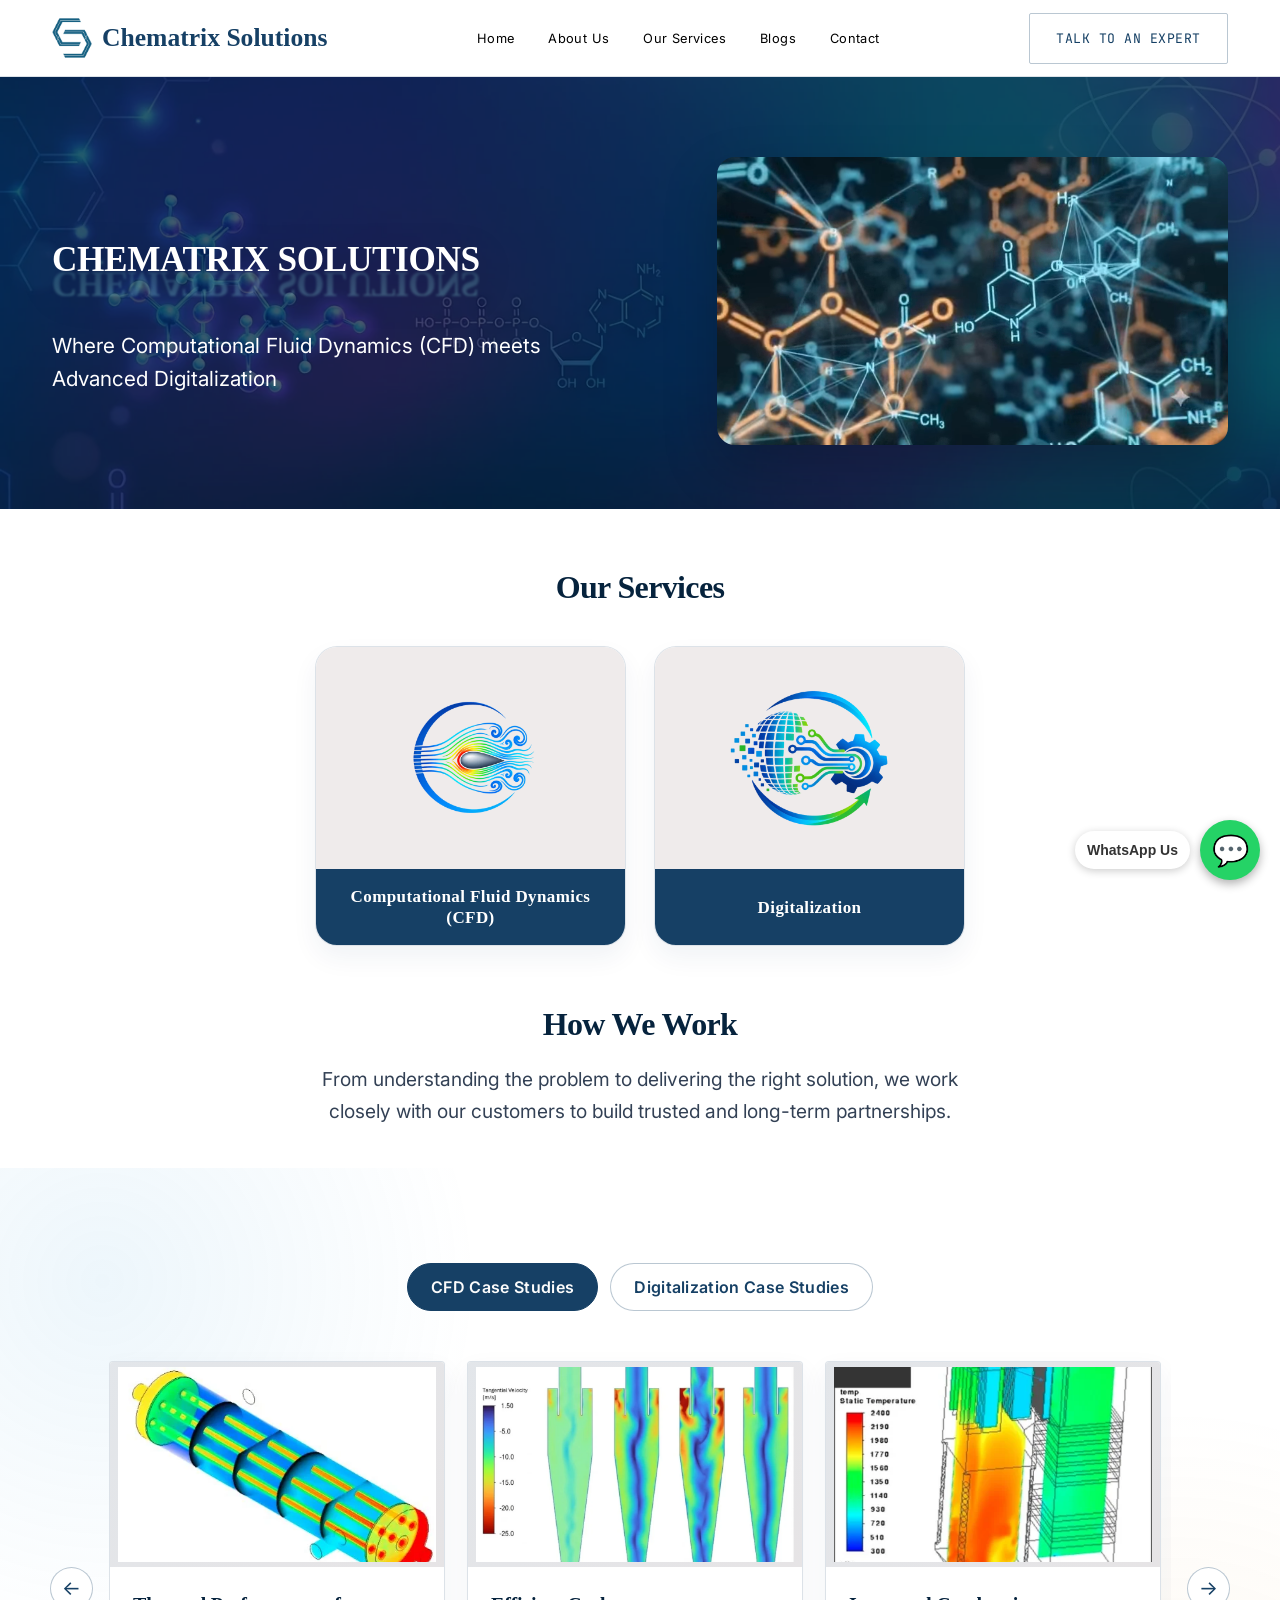
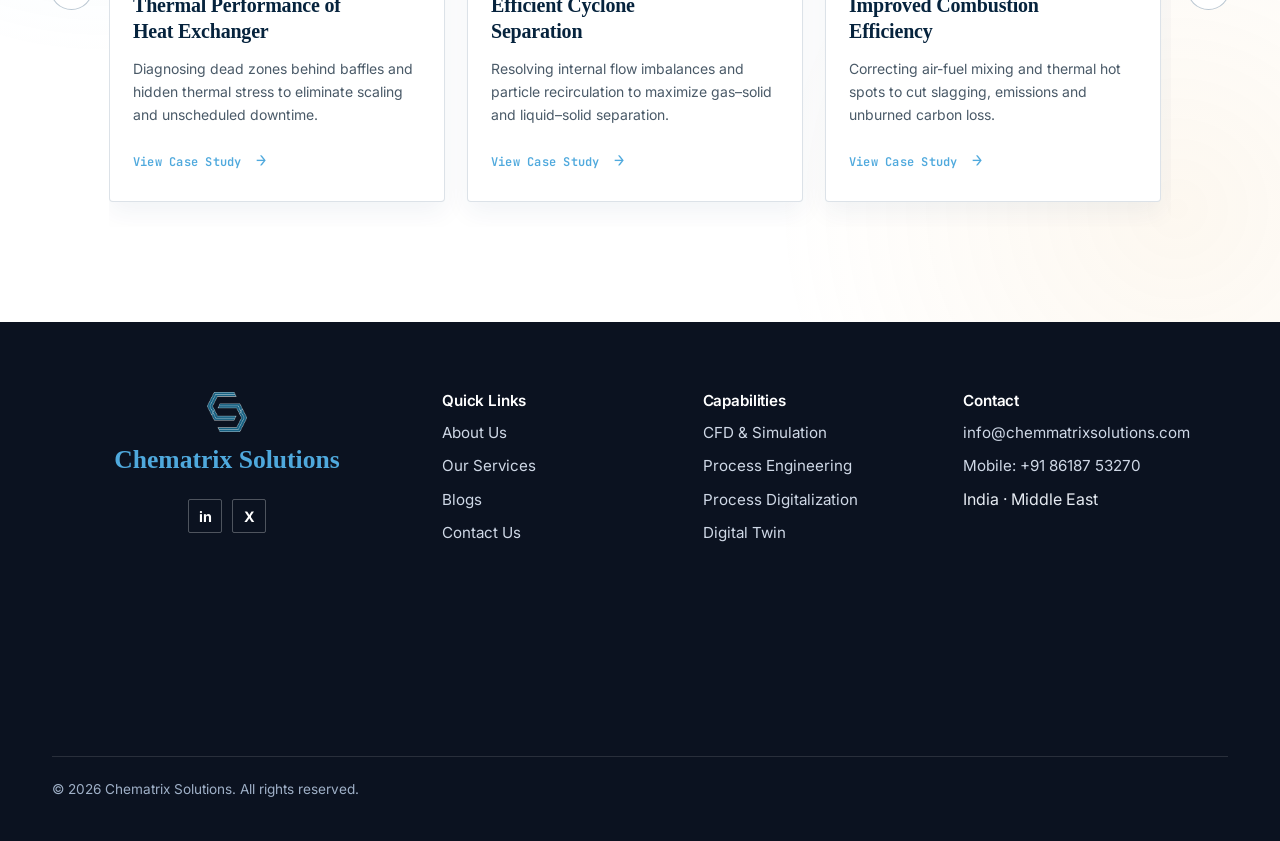
<file: index.html>
<!doctype html>
<html lang="en">
  <head>
    <meta charset="UTF-8" />
    <meta name="viewport" content="width=device-width, initial-scale=1.0" />
    <title>
      CFD Consultancy &amp; Digitalization Services in India | Chematrix Solutions
    </title>
    <meta
      name="description"
      content="Chematrix Solutions provides CFD consultancy, process engineering support, and digitalization services for manufacturing industries across India and the Middle East."
    />
    <link rel="canonical" href="https://www.chemmatrixsolutions.com/" />
    <meta property="og:type" content="website" />
    <meta property="og:site_name" content="Chematrix Solutions" />
    <meta
      property="og:title"
      content="CFD Consultancy &amp; Digitalization Services in India | Chematrix Solutions"
    />
    <meta
      property="og:description"
      content="Chematrix Solutions provides CFD consultancy, process engineering support, and digitalization services for manufacturing industries across India and the Middle East."
    />
    <meta property="og:url" content="https://www.chemmatrixsolutions.com/" />
    <meta
      property="og:image"
      content="https://www.chemmatrixsolutions.com/assets/logo.png"
    />
    <meta name="twitter:card" content="summary" />
    <meta
      name="twitter:title"
      content="CFD Consultancy &amp; Digitalization Services in India | Chematrix Solutions"
    />
    <meta
      name="twitter:description"
      content="Chematrix Solutions provides CFD consultancy, process engineering support, and digitalization services for manufacturing industries across India and the Middle East."
    />
    <meta
      name="twitter:image"
      content="https://www.chemmatrixsolutions.com/assets/logo.png"
    />
    <script type="application/ld+json">
      {
        "@context": "https://schema.org",
        "@type": "Organization",
        "name": "Chematrix Solutions",
        "url": "https://www.chemmatrixsolutions.com/",
        "logo": "https://www.chemmatrixsolutions.com/assets/logo.png",
        "email": "info@chemmatrixsolutions.com"
      }
    </script>
    <link rel="stylesheet" href="css/style.css" />
    <link rel="icon" type="image/png" href="assets/logo.png" />
  </head>
  <body>
    <nav class="nav">
      <div class="wrap">
        <a href="https://www.chemmatrixsolutions.com/" class="brand">
          <img
            src="assets/logo.webp"
            alt="Chematrix Solutions logo"
            class="brand-logo"
          />
          <span>Chematrix Solutions</span>
        </a>
        <ul class="nav-links">
          <li><a href="https://www.chemmatrixsolutions.com/">Home</a></li>
          <li><a href="about.html">About Us</a></li>
          <li><a href="case-studies.html">Our Services</a></li>
          <li><a href="blogs.html">Blogs</a></li>
          <li><a href="contact.html">Contact</a></li>
        </ul>
        <div class="nav-cta">
          <a href="contact.html" class="btn btn-outline">Talk to an Expert</a>
          <button
            class="nav-toggle"
            aria-label="Open menu"
            aria-expanded="false"
          >
            <svg width="24" height="24" viewBox="0 0 24 24" fill="none">
              <path
                d="M3 6h18M3 12h18M3 18h18"
                stroke="#0A375F"
                stroke-width="1.8"
                stroke-linecap="round"
              />
            </svg>
          </button>
        </div>
      </div>
    </nav>

    <!-- /* ******************************************************************************** */
    /* ************************* HERO-Home Page Starts ******************************** */ -->
    <header class="hero">
      <div class="mesh-grid"></div>
      <div class="hero-field" aria-hidden="true">
        <div class="homepage-background" aria-hidden="true">
          <img src="assets/Homepagebackgrnd1.webp" alt="" />
        </div>
      </div>

      <div class="wrap hero-layout">
        <!-- Left: text -->
        <div class="hero-copy">
          <h1 data-text="CHEMATRIX SOLUTIONS">CHEMATRIX SOLUTIONS</h1>
          <p class="hero-lede">
            Where Computational Fluid Dynamics (CFD) meets Advanced
            Digitalization
          </p>
        </div>

        <!-- Right: visual -->
        <div class="hero-visual reveal">
          <video
            autoplay
            muted
            loop
            playsinline
            preload="metadata"
            poster="assets/homepage-hero-poster.webp"
            aria-label="CFD simulation and digital dashboard visualization"
          >
            <source src="assets/HomePageVisuals.webm" type="video/webm" />
            <source src="assets/HomePageVisuals.mp4" type="video/mp4" />
            Your browser does not support the video tag.
          </video>
        </div>
      </div>
    </header>

    <!-- /* ******************************************************************************** */
    /* ************************* Our Services Page Starts ***************************** */ -->
    <div class="wpb_wrapper services-section">
      <!-- Centered section heading -->
      <div class="services-heading-wrap">
        <h2 class="services-heading">Our Services</h2>
      </div>

      <div class="services-grid">
        <!-- Project Outsourcing -->
        <div class="service-flip-card">
          <div class="service-flip-inner">
            <!-- Front -->
            <div class="service-face service-front">
              <div class="service-image-area">
                <img src="assets/CFDlogo.webp" alt="CFD" loading="lazy" decoding="async" />
              </div>
              <div class="service-title">
                <h3>Computational Fluid Dynamics (CFD)</h3>
              </div>
            </div>

            <!-- Back -->
            <div class="service-face service-back">
              <div class="service-back-content">
                <span class="service-small-label"></span>
                <h3>Computational Fluid Dynamics (CFD)</h3>
                <p>
                  Accurate simulations, actionable insights, faster design
                  decisions, and cost-effective engineering solutions
                </p>
                <a
                  href="case-studies.html#cfd-case-section"
                  class="service-button"
                >
                  Learn More
                </a>
              </div>
            </div>
          </div>
        </div>

        <!-- Process Optimization -->
        <div class="service-flip-card">
          <div class="service-flip-inner">
            <div class="service-face service-front">
              <div class="service-image-area">
                <img src="assets/Digitalizationlogo.webp" alt="Digitalization" loading="lazy" decoding="async" />
              </div>
              <div class="service-title">
                <h3>Digitalization</h3>
              </div>
            </div>

            <div class="service-face service-back">
              <div class="service-back-content">
                <span class="service-small-label"></span>
                <h3>Digitalization</h3>
                <p>
                  Improve process efficiency, work flow automation, reduce
                  operating costs, and achieve better production performance.
                </p>
                <a
                  href="case-studies.html#digitalization-case-section"
                  class="service-button"
                >
                  Learn More
                </a>
              </div>
            </div>
          </div>
        </div>
      </div>
    </div>

    <!-- /* ******************************************************************************** */
    /* ******************************* HOW WE WORK Page Starts ***************************** */ -->

    <div class="wpb_wrapper how-we-work-section">
      <!-- Centered heading -->
      <div class="how-we-work-heading-wrap">
        <h2 class="how-we-work-heading">How We Work</h2>
      </div>

      <!-- Centered description -->
      <div class="how-we-work-description-wrap">
        <p class="how-we-work-description">
          From understanding the problem to delivering the right solution, we
          work closely with our customers to build trusted and long-term
          partnerships.
        </p>
      </div>
    </div>

    <!-- /* ******************************************************************************** */
    /* ******************************* Case Study Page Starts ***************************** */ -->
    <section class="case-studies-section" id="case-studies">
      <div class="case-studies-container">
        <!-- Section heading -->
        <!-- <div class="case-studies-heading">
          <span class="case-studies-eyebrow"> </span>
        </div> -->

        <!-- Case-study tabs -->
        <div
          class="case-study-tabs"
          role="tablist"
          aria-label="Case study categories"
        >
          <button
            class="case-study-tab is-active"
            id="cfd-tab"
            type="button"
            role="tab"
            aria-selected="true"
            aria-controls="cfd-panel"
            data-panel="cfd-panel"
          >
            CFD Case Studies
          </button>

          <button
            class="case-study-tab"
            id="digitalization-tab"
            type="button"
            role="tab"
            aria-selected="false"
            aria-controls="digitalization-panel"
            data-panel="digitalization-panel"
          >
            Digitalization Case Studies
          </button>
        </div>

        <!-- CFD panel -->
        <div
          class="case-study-panel is-active"
          id="cfd-panel"
          role="tabpanel"
          aria-labelledby="cfd-tab"
        >
          <div class="case-study-carousel">
            <button
              class="carousel-control carousel-prev"
              type="button"
              aria-label="Previous CFD case study"
            >
              &#8592;
            </button>

            <div
              class="case-study-track"
              tabindex="0"
              aria-label="CFD case studies"
            >
              <!-- CFD Case Study 1 -->
              <article class="case-study-card">
                <a
                  href="case-studies.html#heat-exchanger"
                  class="case-study-card-link"
                >
                  <div class="case-study-image">
                    <img
                      src="assets/case-studies/heat-exchanger.webp"
                      alt="Heat exchanger thermal CFD simulation"
                      loading="lazy"
                    />
                    <!-- <span class="case-study-category"> CFD </span> -->
                  </div>

                  <div class="case-study-content">
                    <!-- <span class="case-study-number">01</span> -->

                    <h3>Thermal Performance of Heat Exchanger</h3>

                    <p>
                      Diagnosing dead zones behind baffles and hidden thermal
                      stress to eliminate scaling and unscheduled downtime.
                    </p>

                    <span class="case-study-read-more">
                      View Case Study <span>→</span>
                    </span>
                  </div>
                </a>
              </article>

              <!-- CFD Case Study 2 -->
              <article class="case-study-card">
                <a
                  href="case-studies.html#cyclone-separation"
                  class="case-study-card-link"
                >
                  <div class="case-study-image">
                    <img
                      src="assets/case-studies/cyclone-separation.webp"
                      alt="Cyclone separator multiphase flow CFD simulation"
                      loading="lazy"
                    />
                    <!-- <span class="case-study-category"> CFD </span> -->
                  </div>

                  <div class="case-study-content">
                    <!-- <span class="case-study-number">02</span> -->

                    <h3>Efficient Cyclone Separation</h3>

                    <p>
                      Resolving internal flow imbalances and particle
                      recirculation to maximize gas–solid and liquid–solid
                      separation.
                    </p>

                    <span class="case-study-read-more">
                      View Case Study <span>→</span>
                    </span>
                  </div>
                </a>
              </article>

              <!-- CFD Case Study 3 -->
              <article class="case-study-card">
                <a
                  href="case-studies.html#combustion-efficiency"
                  class="case-study-card-link"
                >
                  <div class="case-study-image">
                    <img
                      src="assets/case-studies/combustion-efficiency.webp"
                      alt="Combustor CFD temperature simulation"
                      loading="lazy"
                    />
                    <!-- <span class="case-study-category"> CFD </span> -->
                  </div>

                  <div class="case-study-content">
                    <!-- <span class="case-study-number">03</span> -->

                    <h3>Improved Combustion Efficiency</h3>

                    <p>
                      Correcting air-fuel mixing and thermal hot spots to cut
                      slagging, emissions and unburned carbon loss.
                    </p>

                    <span class="case-study-read-more">
                      View Case Study <span>→</span>
                    </span>
                  </div>
                </a>
              </article>

              <!-- CFD Case Study 4 -->
              <article class="case-study-card">
                <a
                  href="case-studies.html#rotary-kiln"
                  class="case-study-card-link"
                >
                  <div class="case-study-image">
                    <img
                      src="assets/case-studies/rotary-kiln.webp"
                      alt="Rotary kiln combustion CFD simulation"
                      loading="lazy"
                    />
                    <!-- <span class="case-study-category"> CFD </span> -->
                  </div>

                  <div class="case-study-content">
                    <!-- <span class="case-study-number">04</span> -->

                    <h3>Co-firing Alternative Fuels — Rotary Kiln</h3>

                    <p>
                      Optimizing burner alignment and flame shape to fix thermal
                      imbalance and reduce clinker buildup.
                    </p>

                    <span class="case-study-read-more">
                      View Case Study <span>→</span>
                    </span>
                  </div>
                </a>
              </article>

              <!-- CFD Case Study 5 -->
              <article class="case-study-card">
                <a
                  href="case-studies.html#stirred-tank"
                  class="case-study-card-link"
                >
                  <div class="case-study-image">
                    <img
                      src="assets/case-studies/stirred-tank.webp"
                      alt="Stirred tank mixing CFD simulation"
                      loading="lazy"
                    />
                    <!-- <span class="case-study-category"> CFD </span> -->
                  </div>

                  <div class="case-study-content">
                    <!-- <span class="case-study-number">05</span> -->

                    <h3>Optimized Stirred Tank Design</h3>

                    <p>
                      Replacing empirical scale-up rules with simulation-guided
                      impeller selection and mixing kinetics.
                    </p>

                    <span class="case-study-read-more">
                      View Case Study <span>→</span>
                    </span>
                  </div>
                </a>
              </article>

              <!-- CFD Case Study 6 -->
              <article class="case-study-card">
                <a
                  href="case-studies.html#static-mixer"
                  class="case-study-card-link"
                >
                  <div class="case-study-image">
                    <img
                      src="assets/case-studies/static-mixer.webp"
                      alt="Static mixer inline mixing CFD simulation"
                      loading="lazy"
                    />
                    <!-- <span class="case-study-category"> CFD </span> -->
                  </div>

                  <div class="case-study-content">
                    <!-- <span class="case-study-number">06</span> -->

                    <h3>Inline Mixing Efficiency in Static Mixers</h3>

                    <p>
                      Restoring visibility into sealed inline geometry to manage
                      shear, residence time and pumping losses.
                    </p>

                    <span class="case-study-read-more">
                      View Case Study <span>→</span>
                    </span>
                  </div>
                </a>
              </article>

              <!-- CFD Case Study 7 -->
              <article class="case-study-card">
                <a
                  href="case-studies.html#hvac-airflow"
                  class="case-study-card-link"
                >
                  <div class="case-study-image">
                    <img
                      src="assets/case-studies/hvac-airflow.webp"
                      alt="HVAC air handling unit CFD simulation"
                      loading="lazy"
                    />
                    <!-- <span class="case-study-category"> CFD </span> -->
                  </div>

                  <div class="case-study-content">
                    <!-- <span class="case-study-number">07</span> -->

                    <h3>Airflow Modeling within HVAC Systems</h3>

                    <p>
                      Mapping velocity and pressure through Air Handling Units
                      to cut maldistribution before physical prototyping.
                    </p>

                    <span class="case-study-read-more">
                      View Case Study <span>→</span>
                    </span>
                  </div>
                </a>
              </article>
            </div>

            <button
              class="carousel-control carousel-next"
              type="button"
              aria-label="Next CFD case study"
            >
              &#8594;
            </button>
          </div>
        </div>

        <!-- Digitalization panel -->
        <div
          class="case-study-panel"
          id="digitalization-panel"
          role="tabpanel"
          aria-labelledby="digitalization-tab"
          hidden
        >
          <div class="case-study-carousel">
            <button
              class="carousel-control carousel-prev"
              type="button"
              aria-label="Previous digitalization case study"
            >
              &#8592;
            </button>

            <div
              class="case-study-track"
              tabindex="0"
              aria-label="Digitalization case studies"
            >
              <!-- Digitalization Case Study 1 -->
              <article class="case-study-card">
                <a
                  href="case-studies.html#laboratory-dashboard"
                  class="case-study-card-link"
                >
                  <div class="case-study-image">
                    <img
                      src="assets/case-studies/Laboratory-dashboard.webp"
                      alt="Laboratory sample management dashboard"
                      loading="lazy"
                    />
                    <!-- <span class="case-study-category"> DIGITALIZATION </span> -->
                  </div>

                  <div class="case-study-content">
                    <!-- <span class="case-study-number">01</span> -->

                    <h3>Laboratory Sample Management Dashboard</h3>

                    <p>
                      Tracking sample activity, submissions, and laboratory
                      analytics in one centralized dashboard.
                    </p>

                    <span class="case-study-read-more">
                      View Case Study <span>→</span>
                    </span>
                  </div>
                </a>
              </article>

              <!-- Digitalization Case Study 2 -->
              <article class="case-study-card">
                <a
                  href="case-studies.html#data-analytics-software"
                  class="case-study-card-link"
                >
                  <div class="case-study-image">
                    <img
                      src="assets/case-studies/data-analytics-software.webp"
                      alt="Customized data analytics software interface"
                      loading="lazy"
                    />
                    <!-- <span class="case-study-category"> DIGITALIZATION </span> -->
                  </div>

                  <div class="case-study-content">
                    <!-- <span class="case-study-number">02</span> -->

                    <h3>Customized Data Analytics Software</h3>

                    <p>
                      Turning complex laboratory and production data into a
                      structured analytical workflow.
                    </p>

                    <span class="case-study-read-more">
                      View Case Study <span>→</span>
                    </span>
                  </div>
                </a>
              </article>

              <!-- Digitalization Case Study 3 -->
              <article class="case-study-card">
                <a
                  href="case-studies.html#defect-detection"
                  class="case-study-card-link"
                >
                  <div class="case-study-image">
                    <img
                      src="assets/case-studies/defect-detection-dashboard.webp"
                      alt="AI-powered defect detection and quality analytics dashboard"
                      loading="lazy"
                    />
                    <!-- <span class="case-study-category"> DIGITALIZATION </span> -->
                  </div>

                  <div class="case-study-content">
                    <!-- <span class="case-study-number">03</span> -->

                    <h3>AI-Powered Defect Detection &amp; Quality Analytics</h3>

                    <p>
                      Combining computer vision, defect classification, and
                      quality analytics for faster inspection decisions.
                    </p>

                    <span class="case-study-read-more">
                      View Case Study <span>→</span>
                    </span>
                  </div>
                </a>
              </article>

              <!-- Digitalization Case Study 4 -->
              <article class="case-study-card">
                <a
                  href="case-studies.html#heat-exchanger-sizing-tool"
                  class="case-study-card-link"
                >
                  <div class="case-study-image">
                    <img
                      src="assets/case-studies/heatexchangersizing.webp"
                      alt="Custom heat exchanger sizing and rating tool"
                      loading="lazy"
                    />
                    <!-- <span class="case-study-category"> DIGITALIZATION </span> -->
                  </div>

                  <div class="case-study-content">
                    <!-- <span class="case-study-number">04</span> -->

                    <h3>Custom Heat Exchanger Sizing Tool</h3>

                    <p>
                      Standardizing sizing and rating calculations for faster,
                      more traceable engineering decisions.
                    </p>

                    <span class="case-study-read-more">
                      View Case Study <span>→</span>
                    </span>
                  </div>
                </a>
              </article>

              <!-- Digitalization Case Study 5 -->
              <article class="case-study-card">
                <a
                  href="case-studies.html#predictive-maintenance"
                  class="case-study-card-link"
                >
                  <div class="case-study-image">
                    <img
                      src="assets/case-studies/rotatingequipment.webp"
                      alt="Predictive maintenance dashboard for rotating equipment"
                      loading="lazy"
                    />
                    <!-- <span class="case-study-category"> DIGITALIZATION </span> -->
                  </div>

                  <div class="case-study-content">
                    <!-- <span class="case-study-number">05</span> -->

                    <h3>Predictive Maintenance Dashboard</h3>

                    <p>
                      Monitoring equipment health and process signals to
                      identify degradation trends early.
                    </p>

                    <span class="case-study-read-more">
                      View Case Study <span>→</span>
                    </span>
                  </div>
                </a>
              </article>
            </div>

            <button
              class="carousel-control carousel-next"
              type="button"
              aria-label="Next digitalization case study"
            >
              &#8594;
            </button>
          </div>
        </div>
      </div>
    </section>

    <!-- /* ******************************************************************************** */
    /* ******************************* Case Study Page End ***************************** */ -->
    <footer>
      <div class="wrap">
        <div class="footer-grid">
          <div class="footer-brand">
            <a href="https://www.chemmatrixsolutions.com/" class="brand">
              <img
                src="assets/logo.webp"
                alt="Chematrix Solutions logo"
                class="brand-logo"
              />
              <span>Chematrix Solutions</span>
            </a>
            <div class="footer-socials" aria-label="Social media links">
              <a
                href=href="https://www.linkedin.com/company/chematrix-solutions-india/"
                target="_blank"
                rel="noopener noreferrer"
                aria-label="Chematrix Solutions on LinkedIn"
              >
                <span aria-hidden="true">in</span>
              </a>
              <a
                href="https://x.com/"
                target="_blank"
                rel="noopener noreferrer"
                aria-label="Chematrix Solutions on X"
              >
                <span aria-hidden="true">X</span>
              </a>
            </div>
                <br>
                <iframe src="https://www.google.com/maps/embed?pb=!1m14!1m12!1m3!1d2722.17110250786!2d75.7897205378161!3d23.192085187666756!2m3!1f0!2f0!3f0!3m2!1i1024!2i768!4f13.1!5e0!3m2!1sen!2sin!4v1790080423577!5m2!1sen!2sin" 
                width="350" height="150" 
                style="border:0;" allowfullscreen="" loading="lazy" referrerpolicy="strict-origin-when-cross-origin"></iframe>

          </div>
          <div>
            <h4>Quick Links</h4>
            <ul>
              <li><a href="about.html">About Us</a></li>
              <li><a href="case-studies.html">Our Services</a></li>
              <li><a href="blogs.html">Blogs</a></li>
              <li><a href="contact.html">Contact Us</a></li>
            </ul>
          </div>
          <div>
            <h4>Capabilities</h4>
            <ul>
              <li><a href="case-studies.html">CFD &amp; Simulation</a></li>
              <li><a href="case-studies.html">Process Engineering</a></li>
              <li><a href="case-studies.html">Process Digitalization</a></li>
              <li><a href="case-studies.html">Digital Twin</a></li>
            </ul>
          </div>
          <div>
            <h4>Contact</h4>
            <ul>
              <li><a href="mailto:info@chemmatrixsolutions.com">info@chemmatrixsolutions.com</a></li>
              <li><a href="callto:918618753270"> Mobile: +91 86187 53270 </a></li>
              
              <!-- <li>Contact us by email</li> -->
              <li>India · Middle East</li>
            </ul>
          </div>
        </div>
        <div class="footer-bottom">
          <span>© 2026 Chematrix Solutions. All rights reserved.</span>
        </div>
      </div>
    </footer>
    <script src="js/main.js"></script>
  </body>
</html>




<meta charset="UTF-8">
<meta name="viewport" content="width=device-width, initial-scale=1.0">
<title>WhatsApp Chat Button</title>

<style>
.whatsapp-container {
    position: fixed;
    bottom: 20px;
    right: 20px;
    display: flex;
    align-items: center;
    gap: 10px;
    z-index: 9999;
}

.whatsapp-text {
    background: white;
    padding: 8px 12px;
    border-radius: 20px;
    font-family: Arial, sans-serif;
    font-size: 14px;
    font-weight: bold;
    color: #333;
    box-shadow: 0 2px 8px rgba(0,0,0,0.2);
}

.whatsapp-btn {
    width: 60px;
    height: 60px;
    background: #25D366;
    color: white;
    border-radius: 50%;
    text-decoration: none;
    display: flex;
    justify-content: center;
    align-items: center;
    font-size: 30px;
    box-shadow: 0 4px 10px rgba(0,0,0,0.3);
    transition: 0.3s;
}

.whatsapp-btn:hover {
    transform: scale(1.1);
}
</style>


<body>

<div class="whatsapp-container">
    <span class="whatsapp-text">WhatsApp Us</span>

    <a class="whatsapp-btn"
       href="https://wa.me/918618753270?text=Connect with Us for More Information !"
       target="_blank">
        💬
    </a>
</div>

</body>
</file>
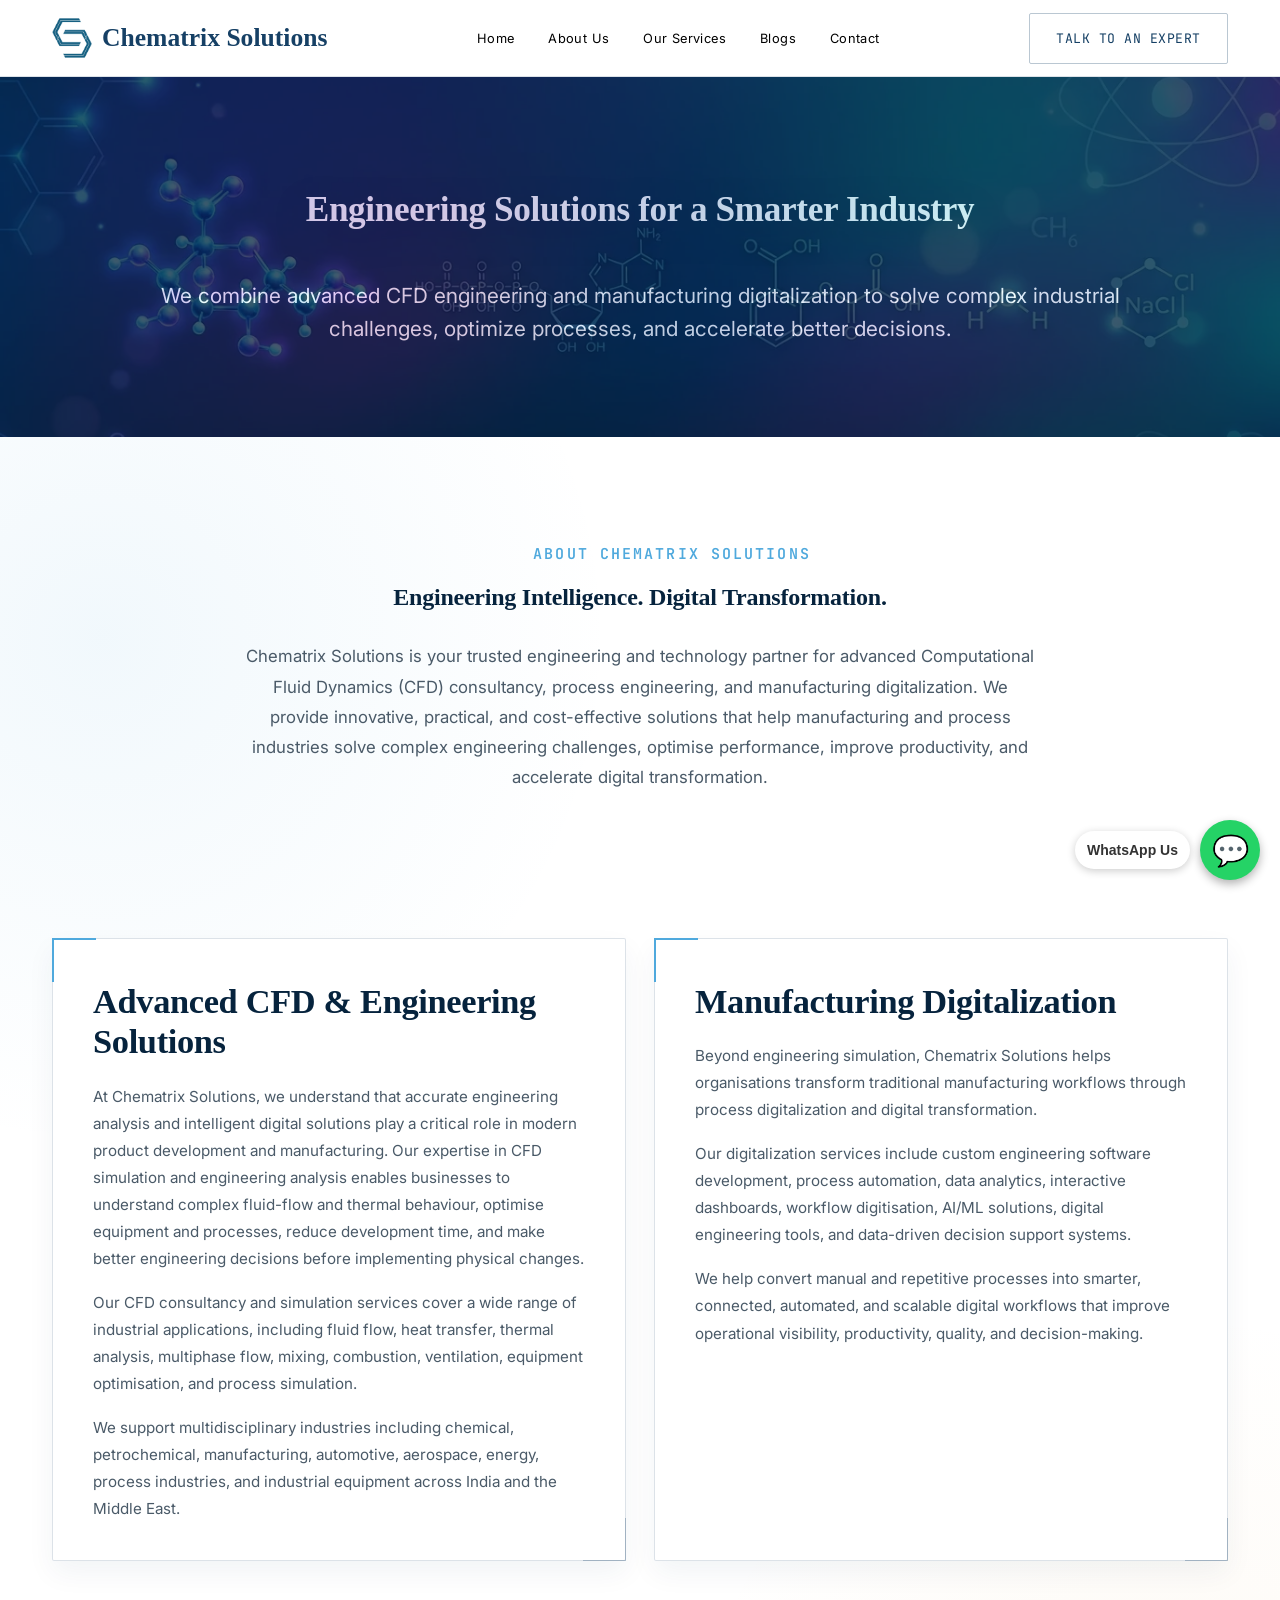
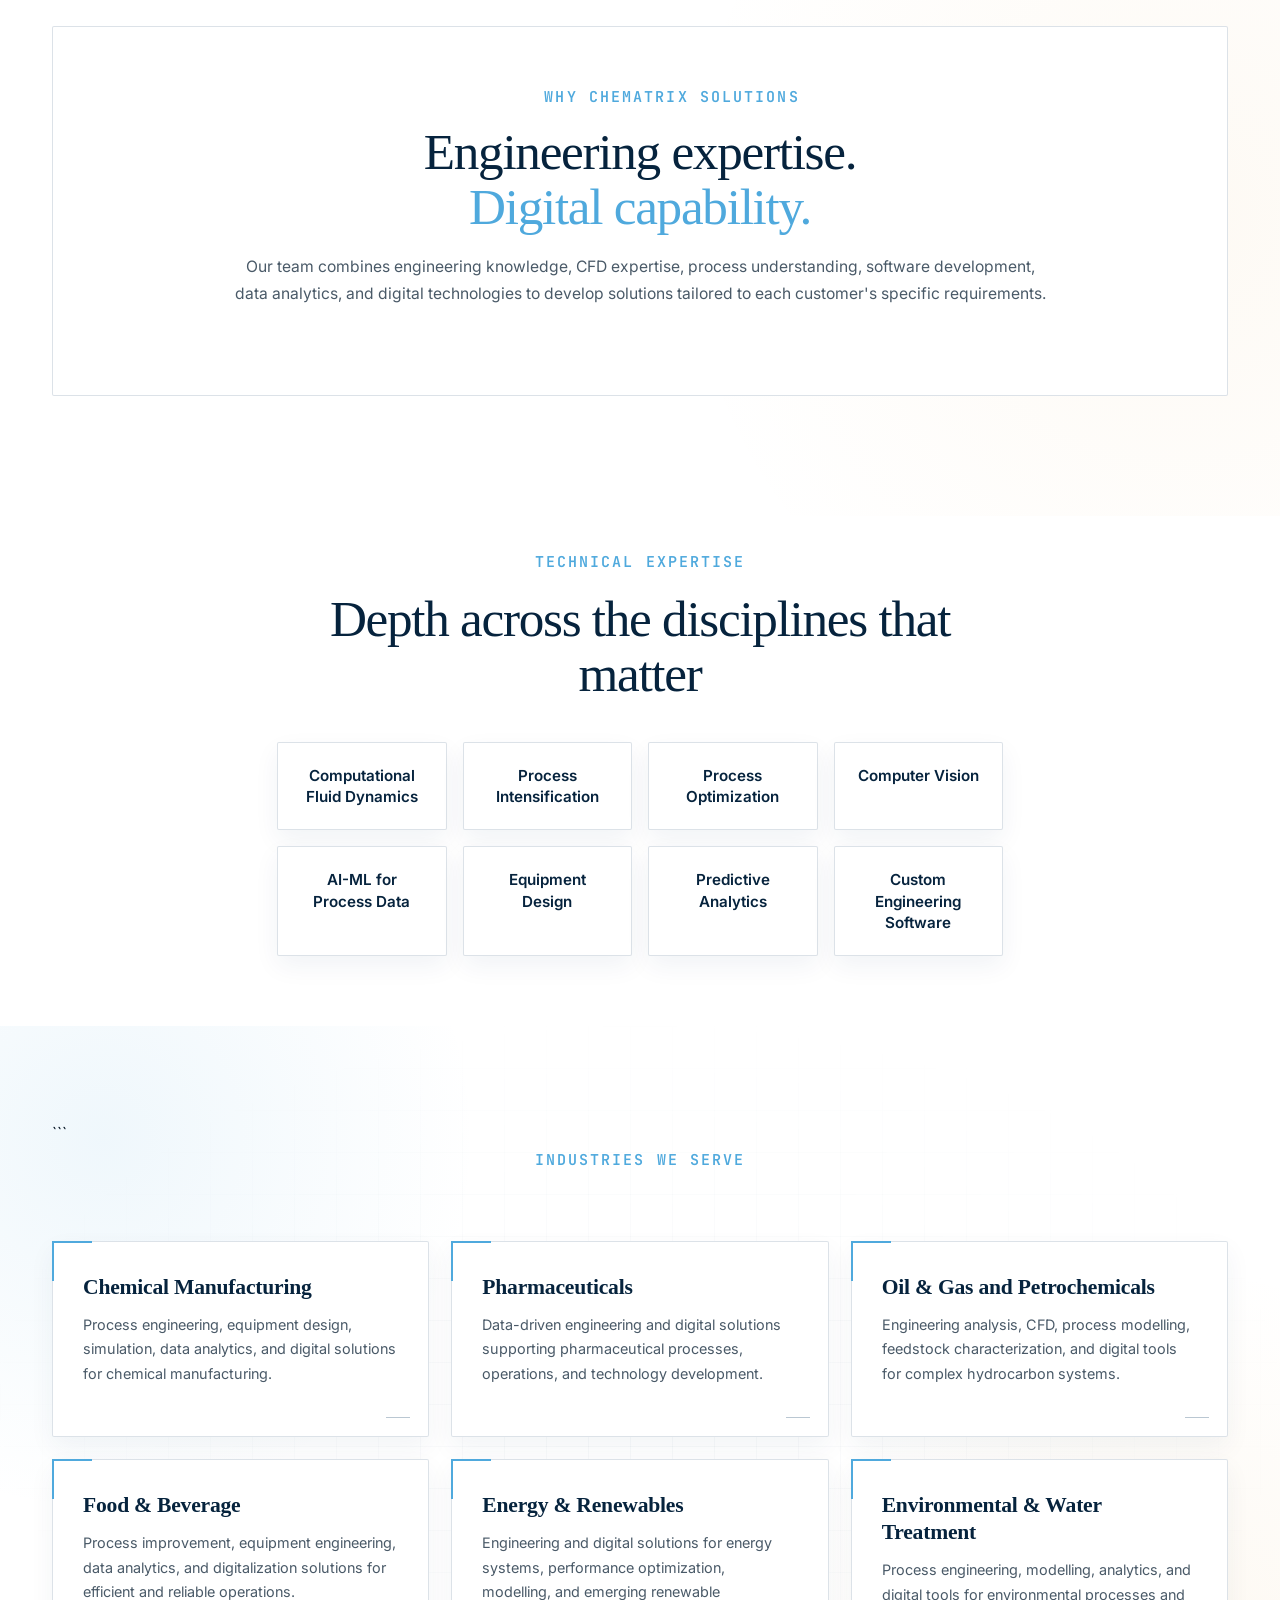
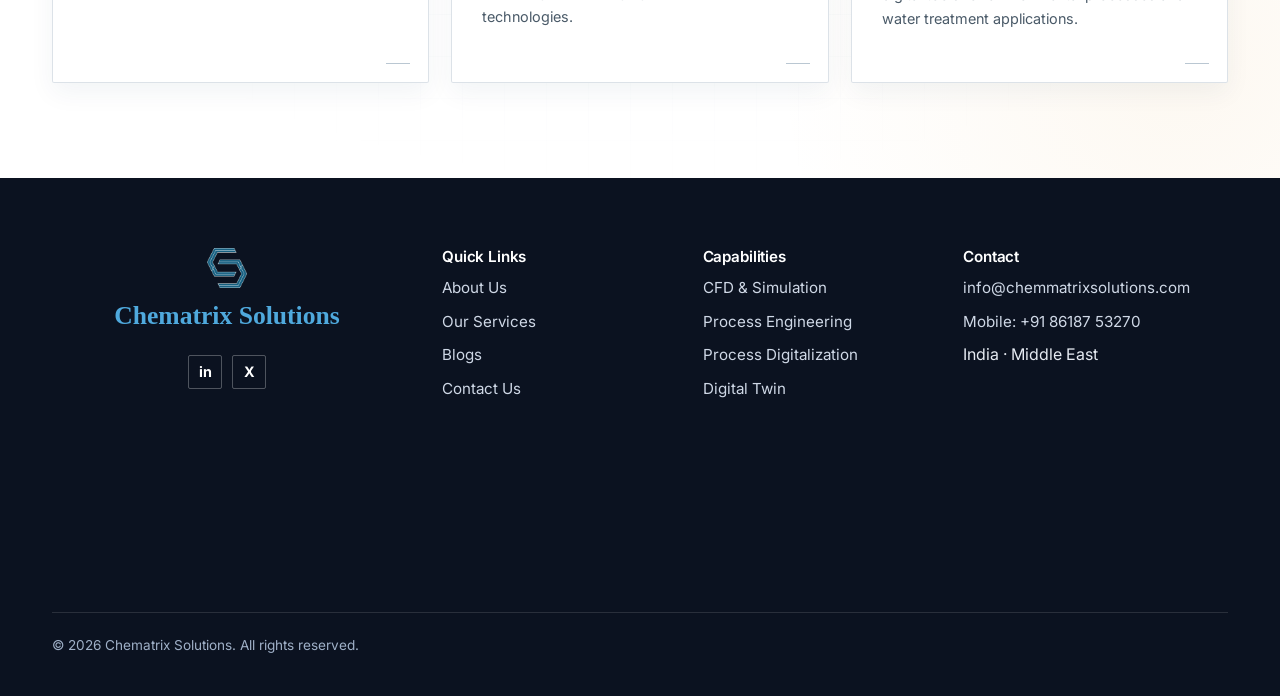
<file: about.html>
<!DOCTYPE html>
<html lang="en">
<head>
<meta charset="UTF-8">
<meta name="viewport" content="width=device-width, initial-scale=1.0">
<title>About Chematrix Solutions | CFD &amp; Digitalization Consultancy</title>
<meta name="description" content="Learn how Chematrix Solutions combines CFD, process engineering, digitalization, and data analytics for manufacturing industries.">
<link rel="canonical" href="https://www.chemmatrixsolutions.com/about.html">
<meta property="og:type" content="website">
<meta property="og:site_name" content="Chematrix Solutions">
<meta property="og:title" content="About Chematrix Solutions | CFD &amp; Digitalization Consultancy">
<meta property="og:description" content="Learn how Chematrix Solutions combines CFD, process engineering, digitalization, and data analytics for manufacturing industries.">
<meta property="og:url" content="https://www.chemmatrixsolutions.com/about.html">
<meta property="og:image" content="https://www.chemmatrixsolutions.com/assets/logo.png">
<meta name="twitter:card" content="summary">
<meta name="twitter:title" content="About Chematrix Solutions | CFD &amp; Digitalization Consultancy">
<meta name="twitter:description" content="Learn how Chematrix Solutions combines CFD, process engineering, digitalization, and data analytics for manufacturing industries.">
<meta name="twitter:image" content="https://www.chemmatrixsolutions.com/assets/logo.png">
<script type="application/ld+json">
  {
    "@context": "https://schema.org",
    "@type": "Organization",
    "name": "Chematrix Solutions",
    "url": "https://www.chemmatrixsolutions.com/",
    "logo": "https://www.chemmatrixsolutions.com/assets/logo.png",
    "email": "info@chemmatrixsolutions.com"
  }
</script>
<link rel="stylesheet" href="css/about.css">
</head>
<body>

<nav class="nav">
  <div class="wrap">
    <a href="https://www.chemmatrixsolutions.com/" class="brand">
      <img src="assets/logo.webp" alt="Chematrix Solutions logo" class="brand-logo">
      <span>Chematrix Solutions</span>
    </a>
    <ul class="nav-links">
      <li><a href="https://www.chemmatrixsolutions.com/">Home</a></li>
      <li><a href="about.html">About Us</a></li>
      <li><a href="case-studies.html">Our Services</a></li>
      <li><a href="blogs.html">Blogs</a></li>
      <li><a href="contact.html">Contact</a></li>
    </ul>
    <div class="nav-cta">
      <a href="contact.html" class="btn btn-outline">Talk to an Expert</a>
      <button class="nav-toggle" aria-label="Open menu" aria-expanded="false">
        <svg width="24" height="24" viewBox="0 0 24 24" fill="none"><path d="M3 6h18M3 12h18M3 18h18" stroke="#0A375F" stroke-width="1.8" stroke-linecap="round"/></svg>
      </button>
    </div>
  </div>
</nav>

<!-- /* ******************************************************************************** */
/* ************************* HERO-Home Page Starts ******************************** */ -->
<header class="hero">
  <div class="mesh-grid"></div>
  <div class="hero-field" aria-hidden="true">
    <div class="homepage-background" aria-hidden="true">
      <img src="assets/Homepagebackgrnd1.webp" alt="" />
    </div>
  </div>


<div class="wrap hero-layout">
  <!-- Left: text -->
  <div class="hero-copy">
    <h1>Engineering Solutions for a Smarter Industry</h1>
    <p class="hero-lede">
      We combine advanced CFD engineering and manufacturing digitalization to solve
      complex industrial challenges, optimize processes, and accelerate better decisions.
    </p>
  </div>

</header>


<section class="about-us" id="about">

  <div class="wrap">

    <!-- About Header -->
    <div class="about-header">

      <div class="about-eyebrow">
        ABOUT CHEMATRIX SOLUTIONS
      </div>

      <h2>
        Engineering Intelligence.
        <span>Digital Transformation.</span>
      </h2>

      <p class="about-intro">
        Chematrix Solutions is your trusted engineering and technology
        partner for advanced Computational Fluid Dynamics (CFD) consultancy,
        process engineering, and manufacturing digitalization. We provide
        innovative, practical, and cost-effective solutions that help
        manufacturing and process industries solve complex engineering
        challenges, optimise performance, improve productivity, and
        accelerate digital transformation.
      </p>

    </div>


    <!-- About Content -->
    <div class="about-content">

      <!-- CFD / Engineering -->
      <article class="about-card">

        <!-- <div class="about-card-number">
          01
        </div> -->

        <!-- <div class="about-card-label">
          CFD / ENGINEERING
        </div> -->

        <h2>
          Advanced CFD & Engineering Solutions
        </h2>

        <p>
          At Chematrix Solutions, we understand that
          accurate engineering analysis and intelligent digital solutions
          play a critical role in modern product development and
          manufacturing. Our expertise in
          CFD simulation and engineering analysis enables
          businesses to understand complex fluid-flow and thermal behaviour,
          optimise equipment and processes, reduce development time, and
          make better engineering decisions before implementing physical
          changes.
        </p>

        <p>
          Our CFD consultancy and simulation services
          cover a wide range of industrial applications, including
          fluid flow, heat transfer, thermal analysis, multiphase
          flow, mixing, combustion, ventilation, equipment optimisation,
          and process simulation.
        </p>

        <p>
          We support multidisciplinary industries including
          chemical, petrochemical, manufacturing, automotive,
          aerospace, energy, process industries, and industrial
          equipment across India and the Middle East.
        </p>

      </article>


      <!-- Digitalization -->
      <article class="about-card">
<!-- 
        <div class="about-card-number">
          02
        </div> -->

        <!-- <div class="about-card-label">
          DIGITALIZATION / AUTOMATION
        </div> -->

        <h2>
          Manufacturing Digitalization
        </h2>

        <p>
          Beyond engineering simulation, Chematrix Solutions helps
          organisations transform traditional manufacturing workflows
          through process digitalization and digital
          transformation.
        </p>

        <p>
          Our digitalization services include
          custom engineering software development, process
          automation, data analytics, interactive dashboards, workflow
          digitisation, AI/ML solutions, digital engineering tools,
          and data-driven decision support systems.
        </p>

        <p>
          We help convert manual and repetitive processes into smarter,
          connected, automated, and scalable digital workflows that improve
          operational visibility, productivity, quality, and
          decision-making.
        </p>

      </article>

    </div>


    <!-- Why Chematrix -->
    <div class="about-bottom">

      <div class="about-bottom-heading">

        <div class="about-eyebrow">
          WHY CHEMATRIX SOLUTIONS
        </div>

        <h2>
          Engineering expertise. <br>
          <span>Digital capability.</span>
        </h2>

      </div>

      <p class="about-bottom-description">
        Our team combines engineering knowledge, CFD expertise,
        process understanding, software development, data analytics,
        and digital technologies to develop solutions tailored
        to each customer's specific requirements.
      </p>
    </div>
</section>

<section class="about-intro">
  <div class="wrap">
    <div class="section-head center reveal">
      <div class="eyebrow" style="justify-content:center;">Technical Expertise</div>
      <h2>Depth across the disciplines that matter</h2>
    </div>
    <div class="ind-grid reveal" style="grid-template-columns:repeat(4,1fr);">
      <div class="ind-card"><span>Computational Fluid Dynamics</span></div>
      <div class="ind-card"><span>Process Intensification</span></div>
      <div class="ind-card"><span>Process Optimization</span></div>
      <div class="ind-card"><span>Computer Vision</span></div>
      <div class="ind-card"><span>AI-ML for Process Data</span></div>
      <div class="ind-card"><span>Equipment Design</span></div>
      <div class="ind-card"><span>Predictive Analytics</span></div>
      <div class="ind-card"><span>Custom Engineering Software</span></div>
    </div>
  </div>
</section>

<section class="industries-section" id="industries">
  <div class="wrap">

```
<div class="industries-header">
  <span class="eyebrow">INDUSTRIES WE SERVE</span>

  <!-- <h2>
    Engineering expertise across
    <span>process-driven industries.</span>
  </h2>

  <p>
    We combine engineering knowledge, computational modelling, data
    analytics, and digital technologies to solve complex challenges
    across industrial sectors.
  </p> -->
</div>

<div class="industries-grid">

  <!-- 01 -->
  <article class="industry-card">
    <!-- <span class="industry-number">01</span> -->

    <!-- <div class="industry-icon" aria-hidden="true">
      <span>CH</span>
    </div> -->

    <div class="industry-content">
      <h3>Chemical Manufacturing</h3>
      <p>
        Process engineering, equipment design, simulation, data
        analytics, and digital solutions for chemical manufacturing.
      </p>

      <!-- <div class="industry-focus">
        <span>Process Engineering</span>
        <span>Simulation</span>
        <span>Digitalization</span>
      </div> -->
    </div>
  </article>

  <!-- 02 -->
  <article class="industry-card">
    <!-- <span class="industry-number">02</span> -->

    <!-- <div class="industry-icon" aria-hidden="true">
      <span>RX</span>
    </div> -->

    <div class="industry-content">
      <h3>Pharmaceuticals</h3>
      <p>
        Data-driven engineering and digital solutions supporting
        pharmaceutical processes, operations, and technology development.
      </p>

      <!-- <div class="industry-focus">
        <span>Process Optimization</span>
        <span>Data Analytics</span>
        <span>Digital Solutions</span>
      </div> -->
    </div>
  </article>

  <!-- 03 -->
  <article class="industry-card">
    <!-- <span class="industry-number">03</span> -->

    <!-- <div class="industry-icon" aria-hidden="true">
      <span>OG</span>
    </div> -->

    <div class="industry-content">
      <h3>Oil &amp; Gas and Petrochemicals</h3>
      <p>
        Engineering analysis, CFD, process modelling, feedstock
        characterization, and digital tools for complex hydrocarbon systems.
      </p>

      <!-- <div class="industry-focus">
        <span>CFD</span>
        <span>Process Modelling</span>
        <span>Feedstock Analytics</span>
      </div> -->
    </div>
  </article>

  <!-- 04 -->
  <article class="industry-card">
    <!-- <span class="industry-number">04</span> -->

    <!-- <div class="industry-icon" aria-hidden="true">
      <span>FB</span>
    </div> -->

    <div class="industry-content">
      <h3>Food &amp; Beverage</h3>
      <p>
        Process improvement, equipment engineering, data analytics, and
        digitalization solutions for efficient and reliable operations.
      </p>

      <!-- <div class="industry-focus">
        <span>Process Improvement</span>
        <span>Analytics</span>
        <span>Automation</span>
      </div> -->
    </div>
  </article>

  <!-- 05 -->
  <article class="industry-card">
    <!-- <span class="industry-number">05</span> -->

    <!-- <div class="industry-icon" aria-hidden="true">
      <span>ER</span>
    </div> -->

    <div class="industry-content">
      <h3>Energy &amp; Renewables</h3>
      <p>
        Engineering and digital solutions for energy systems, performance
        optimization, modelling, and emerging renewable technologies.
      </p>

      <!-- <div class="industry-focus">
        <span>Energy Systems</span>
        <span>Modelling</span>
        <span>Optimization</span>
      </div> -->
    </div>
  </article>

  <!-- 06 -->
  <article class="industry-card">
    <!-- <span class="industry-number">06</span> -->

    <!-- <div class="industry-icon" aria-hidden="true">
      <span>EW</span>
    </div> -->

    <div class="industry-content">
      <h3>Environmental &amp; Water Treatment</h3>
      <p>
        Process engineering, modelling, analytics, and digital tools for
        environmental processes and water treatment applications.
      </p>

      <!-- <div class="industry-focus">
        <span>Water Treatment</span>
        <span>Process Modelling</span>
        <span>Optimization</span>
      </div> -->
    </div>
  </article>

</div>


  </div>
</section>


<footer>
  <div class="wrap">
    <div class="footer-grid">
      <div class="footer-brand">
        <a href="https://www.chemmatrixsolutions.com/" class="brand">
          <img src="assets/logo.webp" alt="Chematrix Solutions logo" class="brand-logo">
          <span>Chematrix Solutions</span>
        </a>
        <div class="footer-socials" aria-label="Social media links">
              <a
                href="https://www.linkedin.com/company/chematrix-solutions-india/"
                target="_blank"
                rel="noopener noreferrer"
                aria-label="Chematrix Solutions on LinkedIn"
              >
                <span aria-hidden="true">in</span>
              </a>
              <a
                href="https://x.com/"
                target="_blank"
                rel="noopener noreferrer"
                aria-label="Chematrix Solutions on X"
              >
                <span aria-hidden="true">X</span>
              </a>
            </div>
        <br>
                <iframe src="https://www.google.com/maps/embed?pb=!1m14!1m12!1m3!1d2722.17110250786!2d75.7897205378161!3d23.192085187666756!2m3!1f0!2f0!3f0!3m2!1i1024!2i768!4f13.1!5e0!3m2!1sen!2sin!4v1790080423577!5m2!1sen!2sin" 
                width="350" height="150" 
                style="border:0;" allowfullscreen="" loading="lazy" referrerpolicy="strict-origin-when-cross-origin"></iframe>
        
      </div>
      <div>
        <h4>Quick Links</h4>
        <ul>
          <li><a href="about.html">About Us</a></li>
          <li><a href="case-studies.html">Our Services</a></li>
          <li><a href="blogs.html">Blogs</a></li>
          <li><a href="contact.html">Contact Us</a></li>
        </ul>
      </div>
      <div>
        <h4>Capabilities</h4>
        <ul>
          <li><a href="case-studies.html">CFD &amp; Simulation</a></li>
          <li><a href="case-studies.html">Process Engineering</a></li>
          <li><a href="case-studies.html">Process Digitalization</a></li>
          <li><a href="case-studies.html">Digital Twin</a></li>
          
          
        </ul>
      </div>
      <div>
        <h4>Contact</h4>
        <ul>
          <li><a href="mailto:info@chemmatrixsolutions.com">info@chemmatrixsolutions.com</a></li>
          <li><a href="callto:918618753270"> Mobile: +91 86187 53270 </a></li>
          <li>India · Middle East</li>
        </ul>
      </div>
    </div>
    <div class="footer-bottom">
      <span>© 2026 Chematrix Solutions. All rights reserved.</span>
    </div>
  </div>
</footer>
<script src="js/about.js"></script>
</body>
</html>

<html lang="en">
<head>
<meta charset="UTF-8">
<meta name="viewport" content="width=device-width, initial-scale=1.0">
<title>WhatsApp Chat Button</title>

<style>
.whatsapp-container {
    position: fixed;
    bottom: 20px;
    right: 20px;
    display: flex;
    align-items: center;
    gap: 10px;
    z-index: 9999;
}

.whatsapp-text {
    background: white;
    padding: 8px 12px;
    border-radius: 20px;
    font-family: Arial, sans-serif;
    font-size: 14px;
    font-weight: bold;
    color: #333;
    box-shadow: 0 2px 8px rgba(0,0,0,0.2);
}

.whatsapp-btn {
    width: 60px;
    height: 60px;
    background: #25D366;
    color: white;
    border-radius: 50%;
    text-decoration: none;
    display: flex;
    justify-content: center;
    align-items: center;
    font-size: 30px;
    box-shadow: 0 4px 10px rgba(0,0,0,0.3);
    transition: 0.3s;
}

.whatsapp-btn:hover {
    transform: scale(1.1);
}
</style>
</head>

<body>

<div class="whatsapp-container">
    <span class="whatsapp-text">WhatsApp Us</span>

    <a class="whatsapp-btn"
       href="https://wa.me/918618753270?text=Connect with Us for More Information !"
       target="_blank">
        💬
    </a>
</div>

</body>
</html>
</file>
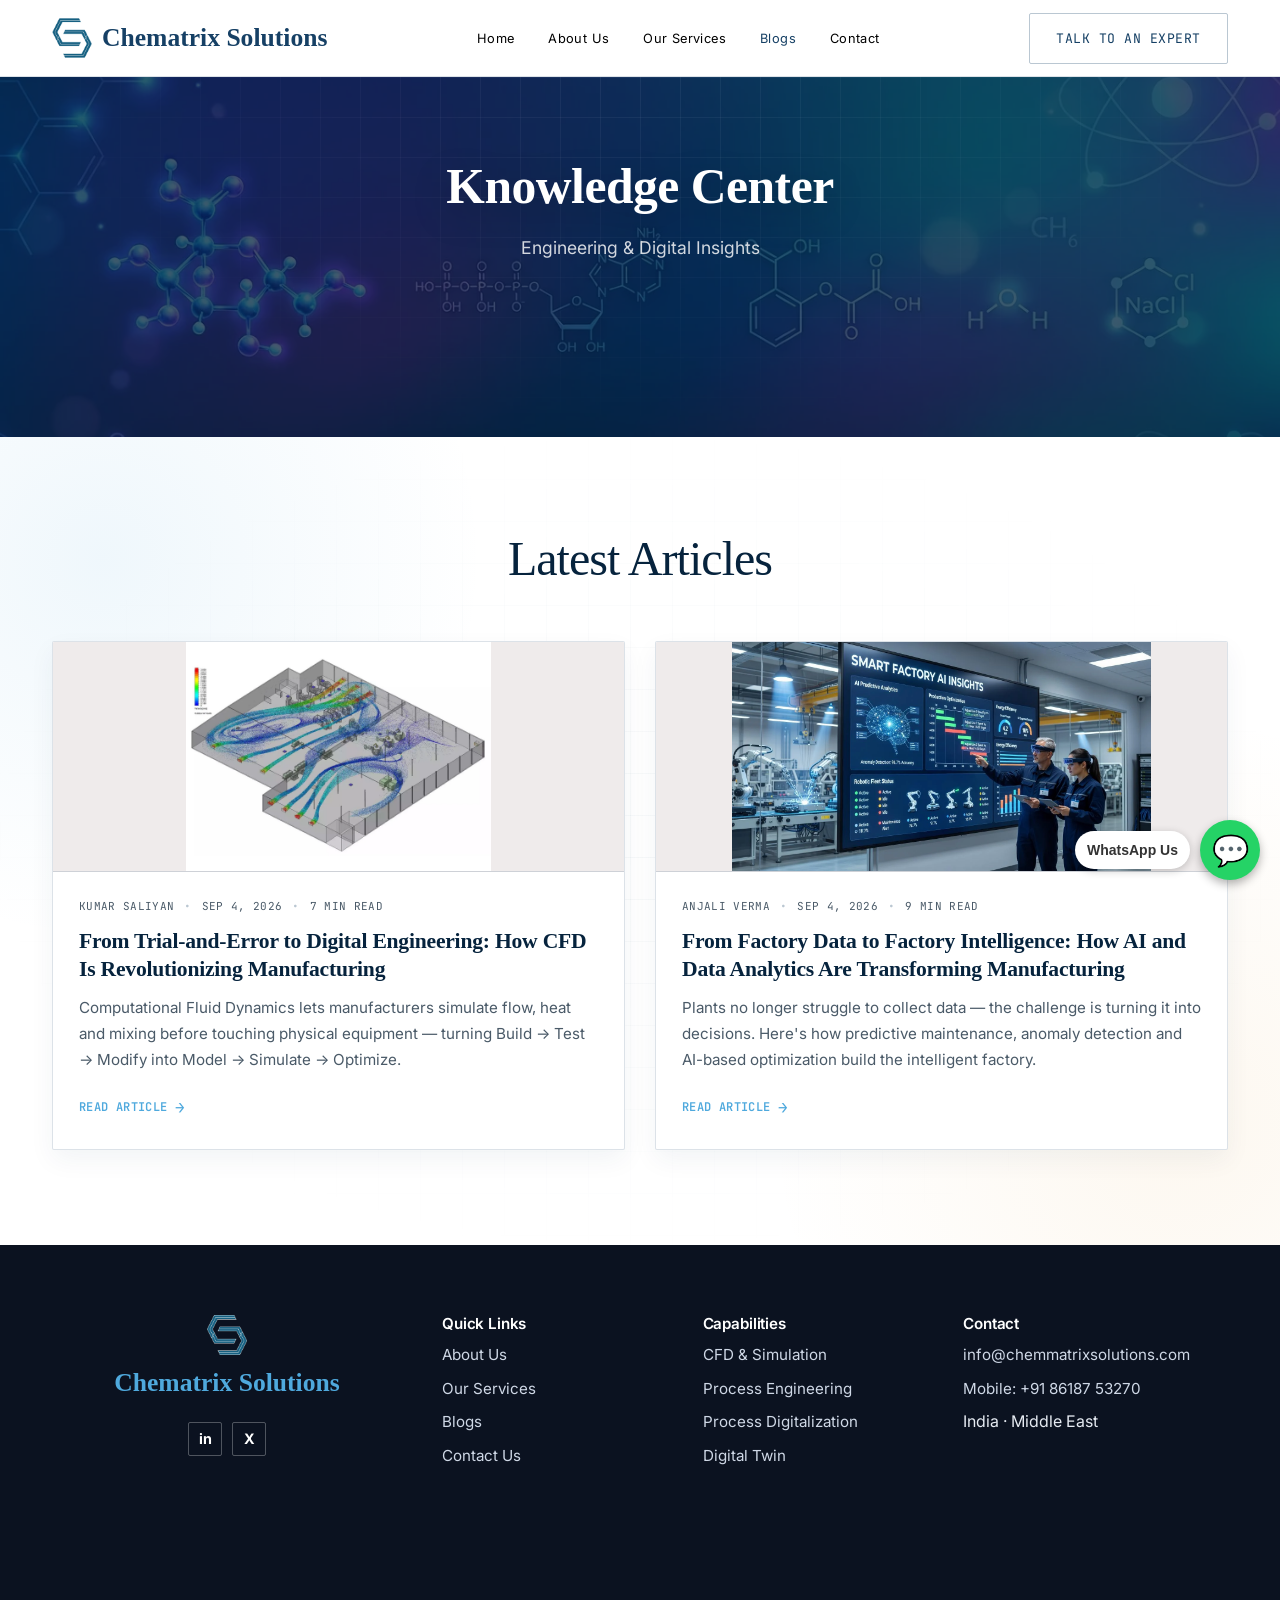
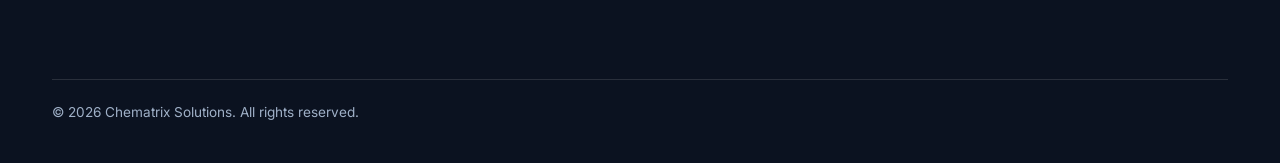
<file: blogs.html>
<!doctype html>
<html lang="en">
  <head>
    <meta charset="UTF-8" />
    <meta name="viewport" content="width=device-width, initial-scale=1.0" />
    <title>CFD, AI &amp; Digitalization Insights | Chematrix Solutions</title>
    <meta
      name="description"
      content="Insights from Chematrix Solutions on CFD, AI, data analytics, and digital transformation for manufacturing industries."
    />
    <link
      rel="canonical"
      href="https://www.chemmatrixsolutions.com/blogs.html"
    />
    <meta property="og:type" content="website" />
    <meta property="og:site_name" content="Chematrix Solutions" />
    <meta
      property="og:title"
      content="CFD, AI &amp; Digitalization Insights | Chematrix Solutions"
    />
    <meta
      property="og:description"
      content="Insights from Chematrix Solutions on CFD, AI, data analytics, and digital transformation for manufacturing industries."
    />
    <meta
      property="og:url"
      content="https://www.chemmatrixsolutions.com/blogs.html"
    />
    <meta
      property="og:image"
      content="https://www.chemmatrixsolutions.com/assets/logo.png"
    />
    <meta name="twitter:card" content="summary" />
    <meta
      name="twitter:title"
      content="CFD, AI &amp; Digitalization Insights | Chematrix Solutions"
    />
    <meta
      name="twitter:description"
      content="Insights from Chematrix Solutions on CFD, AI, data analytics, and digital transformation for manufacturing industries."
    />
    <meta
      name="twitter:image"
      content="https://www.chemmatrixsolutions.com/assets/logo.png"
    />
    <script type="application/ld+json">
      {
        "@context": "https://schema.org",
        "@type": "Organization",
        "name": "Chematrix Solutions",
        "url": "https://www.chemmatrixsolutions.com/",
        "logo": "https://www.chemmatrixsolutions.com/assets/logo.png",
        "email": "info@chemmatrixsolutions.com"
      }
    </script>
    <link rel="stylesheet" href="css/blog.css" />
  </head>
  <body>
    <nav class="nav">
      <div class="wrap">
        <a href="https://www.chemmatrixsolutions.com/" class="brand">
          <img
            src="assets/logo.webp"
            alt="Chematrix Solutions logo"
            class="brand-logo"
          />
          <span>Chematrix Solutions</span>
        </a>
        <ul class="nav-links">
          <li><a href="https://www.chemmatrixsolutions.com/">Home</a></li>
          <li><a href="about.html">About Us</a></li>
          <li><a href="case-studies.html">Our Services</a></li>
          <li><a href="blogs.html" class="is-active">Blogs</a></li>
          <li><a href="contact.html">Contact</a></li>
        </ul>
        <div class="nav-cta">
          <a href="contact.html" class="btn btn-outline">Talk to an Expert</a>
          <button
            class="nav-toggle"
            aria-label="Open menu"
            aria-expanded="false"
          >
            <svg width="24" height="24" viewBox="0 0 24 24" fill="none">
              <path
                d="M3 6h18M3 12h18M3 18h18"
                stroke="#0A375F"
                stroke-width="1.8"
                stroke-linecap="round"
              />
            </svg>
          </button>
        </div>
      </div>
    </nav>

    <header class="hero">
      <div class="mesh-grid"></div>
      <div class="hero-field" aria-hidden="true">
        <div class="homepage-background" aria-hidden="true">
          <img src="assets/Homepagebackgrnd1.webp" alt="" />
        </div>
      </div>
      <div class="wrap">
        <div class="hero-copy">
          <!-- <span class="hero-eyebrow">Knowledge Center</span> -->
          <h1>Knowledge Center</h1>
          <p class="hero-lede">Engineering &amp; Digital Insights</p>
        </div>
      </div>
    </header>

    <main id="main">
      <!-- ============================= BLOG LISTING ============================= -->
      <section class="blog-listing" id="blog-list">
        <div class="wrap">
          <div class="blog-listing-header">
            <!-- <span class="eyebrow" style="justify-content:center;">Latest Articles</span> -->
            <h2>Latest Articles</h2>
            <!-- <p>Two engineering perspectives on where manufacturing is headed — one rooted in physics, one in data. Select an article to read it in full.</p> -->
          </div>

          <div class="blog-grid">
            <!-- Blog Card 1: CFD -->
            <article
              class="blog-card"
              data-target="article-cfd"
              tabindex="0"
              role="button"
              aria-label="Read: From Trial-and-Error to Digital Engineering"
            >
              <div class="blog-card-media">
                <!-- <span class="blog-card-category">CFD &amp; Simulation</span> -->
                <img
                  src="assets/blogs/cfd-home.webp"
                  alt="CFD simulation visualization"
                  loading="lazy"
                  decoding="async"
                />
                <svg
                  viewBox="0 0 700 300"
                  xmlns="http://www.w3.org/2000/svg"
                  role="img"
                  aria-hidden="true"
                >
                  <defs>
                    <pattern
                      id="gridCfdCard"
                      width="35"
                      height="35"
                      patternUnits="userSpaceOnUse"
                    >
                      <path
                        d="M35 0 L0 0 0 35"
                        fill="none"
                        stroke="rgba(22,64,101,0.09)"
                        stroke-width="1"
                      />
                    </pattern>
                  </defs>
                  <rect width="700" height="300" fill="url(#gridCfdCard)" />
                  <ellipse
                    cx="182"
                    cy="150"
                    rx="24"
                    ry="66"
                    fill="#ffffff"
                    stroke="var(--blueberry)"
                    stroke-width="2"
                  />
                  <rect
                    x="182"
                    y="84"
                    width="336"
                    height="132"
                    fill="#ffffff"
                    stroke="var(--blueberry)"
                    stroke-width="2"
                  />
                  <ellipse
                    cx="518"
                    cy="150"
                    rx="24"
                    ry="66"
                    fill="#ffffff"
                    stroke="var(--blueberry)"
                    stroke-width="2"
                  />
                  <line
                    x1="60"
                    y1="150"
                    x2="640"
                    y2="150"
                    stroke="var(--line-strong)"
                    stroke-width="1"
                    stroke-dasharray="5 5"
                  />
                  <path
                    class="stream-path"
                    d="M60,112 C160,96 260,132 350,112 C440,92 540,130 640,112"
                    fill="none"
                    stroke="var(--flow)"
                    stroke-width="2"
                  />
                  <path
                    class="stream-path"
                    d="M60,150 C160,140 260,160 350,150 C440,140 540,162 640,150"
                    fill="none"
                    stroke="var(--flow)"
                    stroke-width="2"
                    style="animation-delay: -0.6s"
                  />
                  <path
                    class="stream-path"
                    d="M60,188 C160,204 260,168 350,188 C440,208 540,170 640,188"
                    fill="none"
                    stroke="var(--flow)"
                    stroke-width="2"
                    style="animation-delay: -1.2s"
                  />
                  <path d="M52,150 L66,144 L66,156 Z" fill="var(--amber)" />
                  <path d="M648,150 L634,144 L634,156 Z" fill="var(--amber)" />
                  <text
                    x="350"
                    y="264"
                    text-anchor="middle"
                    font-family="JetBrains Mono, monospace"
                    font-size="11"
                    fill="var(--blueberry-deep)"
                    letter-spacing="1"
                  >
                    FLOW · HEAT TRANSFER · PRESSURE
                  </text>
                </svg>
              </div>
              <div class="blog-card-body">
                <div class="blog-card-meta">
                  <span>Kumar Saliyan</span>
                  <span>Sep 4, 2026</span>
                  <span>7 min read</span>
                </div>
                <h3>
                  From Trial-and-Error to Digital Engineering: How CFD Is
                  Revolutionizing Manufacturing
                </h3>
                <p>
                  Computational Fluid Dynamics lets manufacturers simulate flow,
                  heat and mixing before touching physical equipment — turning
                  Build → Test → Modify into Model → Simulate → Optimize.
                </p>
                <span class="blog-card-read"
                  >Read Article <span>&rarr;</span></span
                >
              </div>
            </article>

            <!-- Blog Card 2: AI & Data Analytics -->
            <article
              class="blog-card"
              data-target="article-ai-analytics"
              tabindex="0"
              role="button"
              aria-label="Read: From Factory Data to Factory Intelligence"
            >
              <div class="blog-card-media">
                <!-- <span class="blog-card-category">AI &amp; Data Analytics</span> -->
                <img
                  src="assets/blogs/digit-home.webp"
                  alt="Digital manufacturing analytics visualization"
                  loading="lazy"
                  decoding="async"
                />
                <svg
                  viewBox="0 0 700 300"
                  xmlns="http://www.w3.org/2000/svg"
                  role="img"
                  aria-hidden="true"
                >
                  <defs>
                    <pattern
                      id="gridAiCard"
                      width="35"
                      height="35"
                      patternUnits="userSpaceOnUse"
                    >
                      <path
                        d="M35 0 L0 0 0 35"
                        fill="none"
                        stroke="rgba(22,64,101,0.09)"
                        stroke-width="1"
                      />
                    </pattern>
                  </defs>
                  <rect width="700" height="300" fill="url(#gridAiCard)" />
                  <g
                    stroke="var(--blueberry)"
                    stroke-width="1.4"
                    stroke-dasharray="3 4"
                    opacity="0.75"
                  >
                    <line x1="350" y1="130" x2="180" y2="80" />
                    <line x1="350" y1="130" x2="520" y2="70" />
                    <line x1="350" y1="130" x2="150" y2="180" />
                    <line x1="350" y1="130" x2="560" y2="175" />
                    <line x1="350" y1="130" x2="380" y2="215" />
                  </g>
                  <circle
                    class="node-pulse"
                    cx="180"
                    cy="80"
                    r="9"
                    fill="var(--amber)"
                  />
                  <circle
                    class="node-pulse"
                    cx="520"
                    cy="70"
                    r="9"
                    fill="var(--amber)"
                    style="animation-delay: -0.5s"
                  />
                  <circle
                    class="node-pulse"
                    cx="150"
                    cy="180"
                    r="9"
                    fill="var(--amber)"
                    style="animation-delay: -1s"
                  />
                  <circle
                    class="node-pulse"
                    cx="560"
                    cy="175"
                    r="9"
                    fill="var(--amber)"
                    style="animation-delay: -1.5s"
                  />
                  <circle
                    class="node-pulse"
                    cx="380"
                    cy="215"
                    r="9"
                    fill="var(--amber)"
                    style="animation-delay: -2s"
                  />
                  <circle
                    cx="350"
                    cy="130"
                    r="15"
                    fill="var(--blueberry-deep)"
                    stroke="var(--flow)"
                    stroke-width="2"
                  />
                  <polyline
                    points="90,258 140,244 190,262 240,232 290,250 340,220 390,246 440,224 490,244 610,214"
                    fill="none"
                    stroke="var(--flow)"
                    stroke-width="2"
                  />
                  <text
                    x="350"
                    y="284"
                    text-anchor="middle"
                    font-family="JetBrains Mono, monospace"
                    font-size="11"
                    fill="var(--blueberry-deep)"
                    letter-spacing="1"
                  >
                    SENSORS · ANALYTICS · PREDICTION
                  </text>
                </svg>
              </div>
              <div class="blog-card-body">
                <div class="blog-card-meta">
                  <span>Anjali Verma</span>
                  <span>Sep 4, 2026</span>
                  <span>9 min read</span>
                </div>
                <h3>
                  From Factory Data to Factory Intelligence: How AI and Data
                  Analytics Are Transforming Manufacturing
                </h3>
                <p>
                  Plants no longer struggle to collect data — the challenge is
                  turning it into decisions. Here's how predictive maintenance,
                  anomaly detection and AI-based optimization build the
                  intelligent factory.
                </p>
                <span class="blog-card-read"
                  >Read Article <span>&rarr;</span></span
                >
              </div>
            </article>
          </div>
        </div>
      </section>

      <!-- ============================= ARTICLE: CFD ============================= -->
      <section
        class="blog-article"
        id="article-cfd"
        hidden
        aria-labelledby="article-cfd-title"
      >
        <div class="wrap">
          <button class="blog-back" type="button" data-back>
            <span>&larr;</span> Back to all articles
          </button>

          <div class="blog-article-header">
            <!-- <span class="blog-article-category">CFD &amp; Simulation</span> -->
            <h1 id="article-cfd-title">
              From Trial-and-Error to Digital Engineering: How CFD Is
              Revolutionizing Manufacturing
            </h1>
            <div class="blog-article-meta">
              <span>Author: Kumar Saliyan</span>
              <span>September 4, 2026</span>
              <span>7 min read</span>
            </div>
          </div>

          <div class="blog-article-visual">
            <img
              src="assets/blogs/cfd-home.webp"
              alt="CFD simulation visualization"
            />
            <svg
              viewBox="0 0 1000 380"
              xmlns="http://www.w3.org/2000/svg"
              role="img"
              aria-labelledby="cfdHeroTitle"
            >
              <title id="cfdHeroTitle">
                Blueprint diagram of streamlines flowing through a reactor
                vessel, with a recirculation zone flagged
              </title>
              <defs>
                <pattern
                  id="gridCfdHero"
                  width="40"
                  height="40"
                  patternUnits="userSpaceOnUse"
                >
                  <path
                    d="M40 0 L0 0 0 40"
                    fill="none"
                    stroke="rgba(22,64,101,0.08)"
                    stroke-width="1"
                  />
                </pattern>
              </defs>
              <rect width="1000" height="380" fill="url(#gridCfdHero)" />
              <ellipse
                cx="230"
                cy="190"
                rx="34"
                ry="94"
                fill="#ffffff"
                stroke="var(--blueberry)"
                stroke-width="2.5"
              />
              <rect
                x="230"
                y="96"
                width="500"
                height="188"
                fill="#ffffff"
                stroke="var(--blueberry)"
                stroke-width="2.5"
              />
              <ellipse
                cx="730"
                cy="190"
                rx="34"
                ry="94"
                fill="#ffffff"
                stroke="var(--blueberry)"
                stroke-width="2.5"
              />
              <line
                x1="90"
                y1="190"
                x2="900"
                y2="190"
                stroke="var(--line-strong)"
                stroke-width="1"
                stroke-dasharray="6 6"
              />
              <path
                class="stream-path"
                d="M90,140 C230,116 340,168 480,140 C620,112 730,164 900,140"
                fill="none"
                stroke="var(--flow)"
                stroke-width="2.5"
              />
              <path
                class="stream-path"
                d="M90,190 C230,178 340,204 480,190 C620,176 730,206 900,190"
                fill="none"
                stroke="var(--flow)"
                stroke-width="2.5"
                style="animation-delay: -0.6s"
              />
              <path
                class="stream-path"
                d="M90,240 C230,264 340,212 480,240 C620,268 730,208 900,240"
                fill="none"
                stroke="var(--flow)"
                stroke-width="2.5"
                style="animation-delay: -1.2s"
              />
              <path d="M76,190 L96,180 L96,200 Z" fill="var(--amber)" />
              <path d="M914,190 L894,180 L894,200 Z" fill="var(--amber)" />
              <circle
                cx="560"
                cy="150"
                r="34"
                fill="rgba(228,161,59,0.12)"
                stroke="var(--amber)"
                stroke-width="1.5"
                stroke-dasharray="4 4"
              />
              <text
                x="560"
                y="94"
                text-anchor="middle"
                font-family="JetBrains Mono, monospace"
                font-size="12"
                fill="var(--amber-deep)"
                letter-spacing="0.5"
              >
                RECIRCULATION ZONE
              </text>
              <text
                x="230"
                y="330"
                font-family="JetBrains Mono, monospace"
                font-size="12"
                fill="var(--blueberry-deep)"
                letter-spacing="0.5"
              >
                INLET
              </text>
              <text
                x="700"
                y="330"
                font-family="JetBrains Mono, monospace"
                font-size="12"
                fill="var(--blueberry-deep)"
                letter-spacing="0.5"
              >
                OUTLET
              </text>
              <text
                x="500"
                y="360"
                text-anchor="middle"
                font-family="JetBrains Mono, monospace"
                font-size="12"
                fill="var(--ink-soft)"
                letter-spacing="1"
              >
                VELOCITY · TEMPERATURE · PRESSURE FIELD
              </text>
            </svg>
          </div>

          <div class="blog-article-body">
            <p class="blog-article-lede">
              Manufacturing has always been driven by the pursuit of better
              performance, higher productivity, lower energy consumption,
              improved quality, greater reliability, and reduced operating
              costs. Traditionally, achieving these goals has often depended on
              physical prototypes, plant trials, engineering experience, and
              repeated design iterations. Today, Computational Fluid Dynamics
              (CFD) is changing that approach. CFD enables manufacturers to
              create a virtual representation of fluid flow, heat transfer,
              pressure, mixing, combustion, and other physical phenomena before
              making physical changes to equipment or processes. Instead of
              asking &ldquo;What will happen if we change the design?&rdquo;,
              engineers can simulate the answer first. This shift from physical
              experimentation to physics-based digital engineering is
              transforming how modern manufacturing facilities design,
              troubleshoot, optimize, and scale their processes.
            </p>

            <div class="blog-block blog-block-noindex">
              <div class="blog-block-index">DEF</div>
              <div class="blog-block-content">
                <h2>What Is CFD?</h2>
                <p>
                  Computational Fluid Dynamics (CFD) is a numerical simulation
                  technology used to analyze how fluids behave and interact with
                  equipment, materials, and processes. Depending on the
                  application, CFD can simulate fluid flow and velocity
                  distribution, pressure drop, heat transfer, temperature
                  distribution, turbulence, mixing and residence time,
                  multiphase flow, combustion, particle transport, gas-solid
                  interactions, chemical species transport, ventilation,
                  cooling, and heating systems. For manufacturers, this provides
                  a way to investigate complex physical behavior virtually,
                  often before expensive equipment modifications, prototypes, or
                  plant trials are undertaken.
                </p>
              </div>
            </div>

            <div class="blog-block">
              <div class="blog-block-index">01</div>
              <div class="blog-block-content">
                <h2>Design Better Equipment Before Building It</h2>
                <p>
                  One of the biggest advantages of CFD is its ability to
                  evaluate equipment designs during the engineering stage.
                  Consider a reactor, heat exchanger, mixing vessel, burner,
                  cyclone, duct, pump system, or cooling enclosure. A
                  conventional development approach may follow the cycle Design
                  &rarr; Fabricate &rarr; Test &rarr; Identify Problems &rarr;
                  Modify &rarr; Fabricate Again, with each iteration consuming
                  time, resources, and capital.
                </p>
                <p>
                  CFD can transform this workflow into Design &rarr; Simulate
                  &rarr; Optimize &rarr; Manufacture. Engineers can evaluate
                  multiple design configurations virtually and identify
                  potential issues before committing to fabrication. CFD can
                  reveal recirculation zones, poor mixing, excessive pressure
                  loss, dead zones, high-temperature regions, low heat-transfer
                  areas, uneven velocity distribution, flow separation, and
                  localized wear. The result is a more informed engineering
                  decision before physical resources are committed.
                </p>
              </div>
            </div>

            <div class="blog-block">
              <div class="blog-block-index">02</div>
              <div class="blog-block-content">
                <h2>Optimize Manufacturing Processes</h2>
                <p>
                  CFD is not limited to equipment design; it can also provide
                  valuable insight into the manufacturing process itself. In
                  chemical and process industries, for example, CFD can help
                  answer critical questions: Is the reactor mixing effectively?
                  Are there temperature gradients inside the vessel? Is the
                  residence-time distribution appropriate? Is the feed
                  distributed uniformly? Are there regions where reactions may
                  be incomplete?
                </p>
                <p>
                  Instead of relying exclusively on plant measurements,
                  engineers can visualize flow, temperature, concentration, and
                  other physical phenomena inside equipment, even in locations
                  where installing physical sensors may be impractical. This
                  deeper visibility into the process can reveal hidden
                  inefficiencies and create new opportunities for process
                  optimization.
                </p>
              </div>
            </div>

            <div class="blog-block">
              <div class="blog-block-index">03</div>
              <div class="blog-block-content">
                <h2>Reduce Energy Consumption</h2>
                <p>
                  Energy efficiency is one of the most important priorities for
                  modern manufacturing. Poor fluid distribution, excessive
                  pressure drop, inefficient heat transfer, and non-uniform
                  combustion can all contribute to unnecessary energy
                  consumption. CFD allows engineers to investigate the physical
                  causes behind these inefficiencies and evaluate potential
                  improvements before implementing them in the plant.
                </p>
                <p class="blog-flow-note">
                  Applications include air distribution, burner geometry,
                  furnace airflow, cooling systems, heat exchanger
                  configurations, pump and piping systems, ventilation systems,
                  and compressor flow paths.
                </p>
                <p>
                  Instead of simply asking, &ldquo;How much energy is the
                  equipment consuming?&rdquo;, CFD enables engineers to
                  investigate the more valuable question: &ldquo;Why is the
                  equipment consuming this much energy, and where can the
                  physical losses be reduced?&rdquo;
                </p>
              </div>
            </div>

            <div class="blog-block">
              <div class="blog-block-index">04</div>
              <div class="blog-block-content">
                <h2>Improve Product and Process Quality</h2>
                <p>
                  Manufacturing quality is often closely linked to physical
                  conditions within the process. Temperature, concentration,
                  mixing, cooling rate, drying conditions, and residence time
                  can all influence final product characteristics. CFD can
                  identify process non-uniformities that may otherwise appear
                  only as variations in product quality.
                </p>
                <p>
                  For example, a thermal process may contain regions that are
                  significantly hotter than others; a mixing vessel may contain
                  poorly mixed zones; or a cooling system may contain areas
                  where heat removal is inadequate. By understanding these
                  spatial variations, engineers can modify equipment or
                  operating conditions to create a more uniform process
                  environment, contributing to more consistent product quality,
                  improved process stability, and reduced quality variation.
                </p>
              </div>
            </div>

            <div class="blog-block">
              <div class="blog-block-index">05</div>
              <div class="blog-block-content">
                <h2>Accelerate Troubleshooting</h2>
                <p>
                  CFD is also a powerful tool for investigating existing plant
                  problems. Manufacturing facilities frequently encounter
                  unexpected pressure drops, equipment overheating, poor
                  combustion, uneven product quality, excessive energy
                  consumption, inadequate cooling, poor ventilation, fouling,
                  and flow instability. Plant measurements can tell engineers
                  what is happening, but CFD can help investigate why it is
                  happening.
                </p>
                <p>
                  A validated CFD model can serve as a virtual troubleshooting
                  environment in which engineers investigate flow behavior,
                  identify physical causes, and evaluate potential solutions
                  without immediately modifying physical equipment. This can
                  reduce troubleshooting time and help engineers make decisions
                  based on a deeper understanding of the underlying physics.
                </p>
              </div>
            </div>

            <div class="blog-block">
              <div class="blog-block-index">06</div>
              <div class="blog-block-content">
                <h2>Support Scale-Up</h2>
                <p>
                  Scaling a process from laboratory or pilot scale to commercial
                  production is one of the most challenging activities in
                  manufacturing. Simply increasing equipment dimensions does not
                  guarantee that the underlying physics will scale in the same
                  way &mdash; flow patterns, turbulence, heat transfer, mixing,
                  reaction behavior, and residence-time distribution can change
                  significantly with scale.
                </p>
                <p>
                  CFD provides a mechanism for studying these effects before
                  committing to full-scale equipment. A digital model can be
                  developed at pilot scale, compared with experimental or plant
                  data, validated, and then used to investigate larger-scale
                  configurations, helping identify scale-dependent risks and
                  increase confidence in the final commercial configuration.
                </p>
              </div>
            </div>

            <div class="blog-block">
              <div class="blog-block-index">07</div>
              <div class="blog-block-content">
                <h2>Enable Digital Twins and Smart Manufacturing</h2>
                <p>
                  The future of CFD extends beyond standalone simulation
                  studies. CFD can become an important component of a broader
                  digital twin and smart manufacturing ecosystem by connecting
                  physics-based models with real operating data.
                </p>
                <p class="blog-flow-note">
                  Sensors &rarr; Industrial Data Platform &rarr; CFD/Physics
                  Model &rarr; AI Analytics &rarr; Prediction &rarr;
                  Optimization &rarr; Plant
                </p>
                <p>
                  Sensors provide real-time information about equipment and
                  process conditions. The data platform organizes and
                  contextualizes that information. Physics-based models provide
                  an understanding of how the system should behave, while AI and
                  analytics identify patterns and deviations within actual
                  operating data. Together, these technologies create a stronger
                  connection between the physical plant and its digital
                  representation.
                </p>
              </div>
            </div>

            <div class="blog-block">
              <div class="blog-block-index">08</div>
              <div class="blog-block-content">
                <h2>CFD + AI: The Next Engineering Revolution</h2>
                <p>
                  Traditional CFD simulations can be computationally expensive,
                  particularly for complex geometries, transient simulations,
                  and multiphysics problems. Artificial intelligence is opening
                  new possibilities for accelerating this engineering workflow.
                  Machine-learning models can be trained using simulation,
                  experimental, and plant data to develop fast surrogate models
                  that approximate system behavior within defined operating
                  ranges.
                </p>
                <p>
                  The combination of CFD and AI creates opportunities for
                  AI-assisted design optimization, rapid process prediction,
                  automated parameter optimization, and physics-informed machine
                  learning. AI does not replace physics; it extends the
                  practical reach of physics-based engineering by making complex
                  analysis faster and more scalable.
                </p>
              </div>
            </div>

            <div class="blog-block">
              <div class="blog-block-index">09</div>
              <div class="blog-block-content">
                <h2>The Business Impact of CFD</h2>
                <p>
                  CFD is ultimately not about producing colorful simulation
                  contours &mdash; it is about making better engineering and
                  manufacturing decisions. When applied correctly and supported
                  by appropriate validation, CFD can contribute to
                  <strong>lower CAPEX</strong> by reducing unnecessary
                  prototypes and design iterations,
                  <strong>lower OPEX</strong> through improved energy
                  efficiency, <strong>higher productivity</strong> by
                  identifying bottlenecks,
                  <strong>better quality</strong> through reduced process
                  non-uniformity, <strong>faster development</strong> through
                  virtual evaluation, <strong>lower technical risk</strong>, and
                  <strong>improved sustainability</strong>.
                </p>
              </div>
            </div>

            <div class="blog-block blog-block-noindex">
              <div class="blog-block-index">OUTLOOK</div>
              <div class="blog-block-content">
                <h2>The Future: Manufacturing Through a Digital Lens</h2>
                <p>
                  Manufacturing is moving toward a world where physical assets
                  increasingly have digital counterparts. CFD provides an
                  important physics foundation for this transformation. The most
                  successful organizations will not use CFD simply as a tool for
                  generating simulation reports &mdash; they will integrate
                  simulation into the broader engineering lifecycle, from
                  conceptual design and equipment sizing to commissioning,
                  troubleshooting, optimization, scale-up, and digital-twin
                  development.
                </p>
                <p class="blog-flow-note">
                  Build &rarr; Test &rarr; Modify becomes Model &rarr; Simulate
                  &rarr; Optimize &rarr; Build &rarr; Validate &rarr;
                  Continuously Improve
                </p>
                <p>
                  This approach allows engineering teams to test more ideas,
                  understand complex physical behavior earlier, reduce technical
                  uncertainty, and make better-informed decisions before changes
                  reach the physical plant.
                </p>
              </div>
            </div>

            <div class="blog-block blog-block-noindex">
              <div class="blog-block-index">CLOSE</div>
              <div class="blog-block-content">
                <h2>Engineering the Future</h2>
                <p>
                  CFD gives manufacturers the ability to see inside processes
                  that are otherwise difficult or impossible to observe. By
                  combining computational physics with engineering expertise,
                  plant data, and AI, manufacturers can transform complex
                  physical processes into measurable, understandable, and
                  increasingly optimizable digital systems.
                </p>
                <p>
                  The future of manufacturing will not be designed entirely on
                  the shop floor. It will increasingly be engineered in the
                  digital world first, then validated, implemented, and
                  continuously improved in the physical world.
                </p>
              </div>
            </div>
          </div>

          <!-- <div class="blog-article-closer">
            <h3>Considering CFD for your next project?</h3>
            <p>
              Talk to our engineering team about how simulation can de-risk your
              design, troubleshooting, or scale-up decisions.
            </p>
            <a href="contact.html" class="btn btn-outline">Talk to an Expert</a>
          </div> -->
        </div>
      </section>

      <!-- ===================== ARTICLE: AI & DATA ANALYTICS ===================== -->
      <section
        class="blog-article"
        id="article-ai-analytics"
        hidden
        aria-labelledby="article-ai-title"
      >
        <div class="wrap">
          <button class="blog-back" type="button" data-back>
            <span>&larr;</span> Back to all articles
          </button>

          <div class="blog-article-header">
            <!-- <span class="blog-article-category">AI &amp; Data Analytics</span> -->
            <h1 id="article-ai-title">
              From Factory Data to Factory Intelligence: How AI and Data
              Analytics Are Transforming Manufacturing
            </h1>
            <div class="blog-article-meta">
              <span>Author: Anjali Verma</span>
              <span>September 4, 2026</span>
              <span>9 min read</span>
            </div>
          </div>

          <div class="blog-article-visual">
            <img
              src="assets/blogs/digit-home.webp"
              alt="Digital manufacturing analytics visualization"
            />
            <svg
              viewBox="0 0 1000 380"
              xmlns="http://www.w3.org/2000/svg"
              role="img"
              aria-labelledby="aiHeroTitle"
            >
              <title id="aiHeroTitle">
                Blueprint diagram of a sensor network feeding a digital twin and
                analytics model
              </title>
              <defs>
                <pattern
                  id="gridAiHero"
                  width="40"
                  height="40"
                  patternUnits="userSpaceOnUse"
                >
                  <path
                    d="M40 0 L0 0 0 40"
                    fill="none"
                    stroke="rgba(22,64,101,0.08)"
                    stroke-width="1"
                  />
                </pattern>
              </defs>
              <rect width="1000" height="380" fill="url(#gridAiHero)" />
              <g
                stroke="var(--blueberry)"
                stroke-width="1.6"
                stroke-dasharray="4 5"
                opacity="0.8"
              >
                <line x1="500" y1="170" x2="230" y2="90" />
                <line x1="500" y1="170" x2="760" y2="80" />
                <line x1="500" y1="170" x2="180" y2="220" />
                <line x1="500" y1="170" x2="810" y2="230" />
                <line x1="500" y1="170" x2="500" y2="70" />
                <line x1="500" y1="170" x2="330" y2="270" />
                <line x1="500" y1="170" x2="670" y2="270" />
              </g>
              <circle
                class="node-pulse"
                cx="230"
                cy="90"
                r="11"
                fill="var(--amber)"
              />
              <circle
                class="node-pulse"
                cx="760"
                cy="80"
                r="11"
                fill="var(--amber)"
                style="animation-delay: -0.4s"
              />
              <circle
                class="node-pulse"
                cx="180"
                cy="220"
                r="11"
                fill="var(--amber)"
                style="animation-delay: -0.8s"
              />
              <circle
                class="node-pulse"
                cx="810"
                cy="230"
                r="11"
                fill="var(--amber)"
                style="animation-delay: -1.2s"
              />
              <circle
                class="node-pulse"
                cx="500"
                cy="70"
                r="11"
                fill="var(--amber)"
                style="animation-delay: -1.6s"
              />
              <circle
                class="node-pulse"
                cx="330"
                cy="270"
                r="11"
                fill="var(--amber)"
                style="animation-delay: -2s"
              />
              <circle
                class="node-pulse"
                cx="670"
                cy="270"
                r="11"
                fill="var(--amber)"
                style="animation-delay: -2.4s"
              />
              <circle
                cx="500"
                cy="170"
                r="24"
                fill="var(--blueberry-deep)"
                stroke="var(--flow)"
                stroke-width="2.5"
              />
              <text
                x="500"
                y="60"
                text-anchor="middle"
                font-family="JetBrains Mono, monospace"
                font-size="12"
                fill="var(--amber-deep)"
                letter-spacing="0.5"
              >
                SENSOR NETWORK
              </text>
              <text
                x="500"
                y="120"
                text-anchor="middle"
                font-family="JetBrains Mono, monospace"
                font-size="11"
                fill="#ffffff"
                letter-spacing="0.3"
                style="opacity: 0"
              >
                .
              </text>
              <polyline
                points="90,330 160,318 230,336 300,300 370,320 440,284 510,310 580,278 650,300 720,262 790,286 900,250"
                fill="none"
                stroke="var(--flow)"
                stroke-width="2.5"
              />
              <text
                x="500"
                y="358"
                text-anchor="middle"
                font-family="JetBrains Mono, monospace"
                font-size="12"
                fill="var(--ink-soft)"
                letter-spacing="1"
              >
                DATA &rarr; ANALYTICS &rarr; PREDICTION &rarr; OPTIMIZATION
              </text>
            </svg>
          </div>

          <div class="blog-article-body">
            <p class="blog-article-lede">
              Every modern manufacturing plant generates enormous amounts of
              data. The challenge is no longer simply collecting data &mdash;
              the challenge is turning that data into decisions. This is where
              Artificial Intelligence (AI) and Data Analytics are transforming
              manufacturing. When plant data is properly collected, structured,
              analyzed, and connected with engineering knowledge, it can become
              one of the most valuable assets in an organization. Manufacturers
              can move from simply knowing what happened to understanding why it
              happened, what will happen next, and what should be done about it.
              That is the foundation of intelligent manufacturing.
            </p>

            <div class="blog-block">
              <div class="blog-block-index">01</div>
              <div class="blog-block-content">
                <h2>From Historical Data to Predictive Intelligence</h2>
                <p>
                  Traditional manufacturing analytics focuses on understanding
                  what has already happened &mdash; for example, reporting that
                  production last month was 8,500 tonnes. While useful,
                  historical reporting alone provides limited insight into the
                  reasons behind performance or what may happen next.
                </p>
                <p>
                  Advanced analytics enables manufacturers to understand why
                  production was lower than expected. AI-powered predictive
                  analytics goes further by forecasting what is likely to happen
                  next, while intelligent optimization can recommend what should
                  be done to maximize production, maintain quality, and minimize
                  energy consumption &mdash; moving from Descriptive to
                  Diagnostic to Predictive to Prescriptive Analytics.
                </p>
              </div>
            </div>

            <div class="blog-block">
              <div class="blog-block-index">02</div>
              <div class="blog-block-content">
                <h2>
                  Predictive Maintenance: Fix Problems Before They Stop
                  Production
                </h2>
                <p>
                  Unexpected equipment failures can be extremely costly,
                  particularly in continuous-process industries where the
                  failure of a pump, compressor, bearing, furnace, or other
                  rotating equipment can disrupt an entire production process.
                </p>
                <p>
                  AI enables a more proactive approach through predictive
                  maintenance, where machine-learning models analyze historical
                  and real-time equipment data &mdash; vibration, temperature,
                  pressure, motor current, flow, speed, acoustic signals,
                  lubrication condition, and maintenance history &mdash; to
                  identify patterns associated with equipment degradation. By
                  identifying subtle changes early, predictive maintenance
                  provides warnings that allow maintenance teams to intervene
                  before a developing problem becomes an unplanned shutdown.
                </p>
              </div>
            </div>

            <div class="blog-block">
              <div class="blog-block-index">03</div>
              <div class="blog-block-content">
                <h2>Detect Process Anomalies Automatically</h2>
                <p>
                  Manufacturing processes are complex systems involving hundreds
                  or even thousands of interacting variables. While experienced
                  operators can often recognize subtle changes in plant
                  behavior, human attention cannot scale indefinitely.
                </p>
                <p>
                  AI-based anomaly detection can continuously monitor process
                  variables and identify unusual patterns across multiple
                  parameters simultaneously. A gradual shift in temperature,
                  pressure, flow, energy consumption, or quality may look
                  insignificant alone, but together could indicate an emerging
                  process problem &mdash; giving operators an early warning
                  before it becomes a major disruption.
                </p>
              </div>
            </div>

            <div class="blog-block">
              <div class="blog-block-index">04</div>
              <div class="blog-block-content">
                <h2>Improve Product Quality</h2>
                <p>
                  AI can transform how manufacturers manage product quality by
                  analyzing relationships across raw material properties,
                  process conditions, equipment parameters, laboratory results,
                  and environmental conditions. Machine-learning models can
                  identify the variables that most influence quality and uncover
                  relationships difficult to detect through conventional
                  analysis.
                </p>
                <p>
                  This enables manufacturers to move from quality inspection to
                  quality prediction &mdash; adjusting process conditions
                  proactively rather than waiting until a product has been
                  manufactured and tested, creating opportunities for real-time
                  quality optimization and reduced rework.
                </p>
              </div>
            </div>

            <div class="blog-block">
              <div class="blog-block-index">05</div>
              <div class="blog-block-content">
                <h2>Optimize Energy Consumption</h2>
                <p>
                  Energy is one of the largest operating costs across many
                  manufacturing industries, yet it is rarely controlled by a
                  single variable &mdash; it is influenced by production rate,
                  feed properties, temperature, pressure, equipment efficiency,
                  ambient conditions, and product grade.
                </p>
                <p>
                  AI and advanced analytics can analyze these variables
                  simultaneously to determine conditions that minimize energy
                  consumption while maintaining production and quality,
                  transforming energy management from monitoring consumption
                  into actively optimizing how energy is used.
                </p>
              </div>
            </div>

            <div class="blog-block">
              <div class="blog-block-index">06</div>
              <div class="blog-block-content">
                <h2>Turn Process Data into Engineering Knowledge</h2>
                <p>
                  One of the most powerful capabilities of advanced analytics is
                  uncovering relationships difficult to identify through
                  conventional engineering analysis. Where traditional analysis
                  may focus on a limited number of known parameters, advanced
                  analytics can evaluate hundreds of variables simultaneously.
                </p>
                <p class="blog-flow-note">
                  Regression &middot; classification &middot; clustering
                  &middot; PCA &middot; time-series analysis &middot; anomaly
                  detection &middot; feature engineering &middot; deep learning
                </p>
                <p>
                  The objective is not to replace engineering knowledge but to
                  augment engineering expertise with evidence from data,
                  enabling faster, more informed, and more confident decisions.
                </p>
              </div>
            </div>

            <div class="blog-block">
              <div class="blog-block-index">07</div>
              <div class="blog-block-content">
                <h2>AI-Assisted Root Cause Analysis</h2>
                <p>
                  When a manufacturing problem occurs, engineers often need to
                  investigate numerous possible causes before identifying the
                  underlying issue. AI and statistical analytics can analyze
                  historical and real-time data to identify and rank the
                  variables most strongly associated with an observed deviation.
                </p>
                <p>
                  This does not eliminate the need for engineering judgment
                  &mdash; it gives engineers a stronger starting point by
                  narrowing the search space, resulting in faster, more
                  systematic, evidence-based troubleshooting.
                </p>
              </div>
            </div>

            <div class="blog-block">
              <div class="blog-block-index">08</div>
              <div class="blog-block-content">
                <h2>Production Optimization</h2>
                <p>
                  Manufacturing optimization requires balancing multiple, often
                  conflicting objectives simultaneously &mdash; maximizing
                  production, quality, and yield while minimizing energy
                  consumption, waste, downtime, and overall cost.
                </p>
                <p>
                  AI-based optimization can evaluate these complex relationships
                  and identify operating regions that provide the best overall
                  balance, moving production from passive monitoring toward
                  continuous, data-driven optimization.
                </p>
              </div>
            </div>

            <div class="blog-block">
              <div class="blog-block-index">09</div>
              <div class="blog-block-content">
                <h2>AI + IoT + Digital Twins</h2>
                <p>
                  The value of AI increases significantly when connected with
                  Industrial IoT and digital-twin technologies in a continuous
                  feedback loop.
                </p>
                <p class="blog-flow-note">
                  Sensors &rarr; Data Platform &rarr; Analytics &rarr; AI Models
                  &rarr; Digital Twin &rarr; Optimization &rarr; Plant
                  Operations
                </p>
                <p>
                  Sensors provide real-time information, the data platform
                  organizes it, analytics identifies patterns, AI models
                  generate predictions, and the digital twin provides
                  engineering context &mdash; enabling manufacturers to move
                  from observing operations toward predicting, optimizing, and
                  improving them.
                </p>
              </div>
            </div>

            <div class="blog-block">
              <div class="blog-block-index">10</div>
              <div class="blog-block-content">
                <h2>Building a Manufacturing Data Foundation</h2>
                <p>
                  AI cannot compensate for poor-quality or poorly contextualized
                  data. Before implementing sophisticated AI models,
                  manufacturers need a reliable data foundation bringing
                  together information from PLCs, SCADA, DCS, historians, MES,
                  ERP, LIMS, maintenance systems, and laboratory databases.
                </p>
                <p>
                  Data quality must be addressed &mdash; missing values, sensor
                  failures, outliers, incorrect timestamps, and inconsistent
                  units. Equally important is context: a temperature value
                  without knowing where, when, and under what conditions it was
                  measured has limited engineering value. Effective industrial
                  analytics depends on <strong>Data + Context</strong>.
                </p>
              </div>
            </div>

            <div class="blog-block">
              <div class="blog-block-index">11</div>
              <div class="blog-block-content">
                <h2>Human Expertise Still Matters</h2>
                <p>
                  AI should not be viewed as a replacement for manufacturing
                  engineers, process specialists, and experienced operators. The
                  most effective intelligent manufacturing systems combine three
                  forms of intelligence:
                  <strong>Human Intelligence</strong> &mdash; experience and
                  practical decision-making;
                  <strong>Physics-Based Intelligence</strong> &mdash;
                  engineering models, simulation, and CFD; and
                  <strong>Data-Driven Intelligence</strong> &mdash; statistics,
                  machine learning, and predictive analytics.
                </p>
                <p>
                  CFD can reveal physical behavior, plant data can show how
                  equipment actually operates, AI can identify patterns and
                  predict future behavior, and engineers can use these insights
                  to determine the most practical action &mdash; a
                  decision-making framework considerably more powerful than any
                  single technology alone.
                </p>
              </div>
            </div>

            <div class="blog-block">
              <div class="blog-block-index">12</div>
              <div class="blog-block-content">
                <h2>The Business Impact of AI and Analytics</h2>
                <p>
                  When implemented around clearly defined business objectives,
                  AI and advanced analytics can deliver measurable improvements:
                  <strong>predictive maintenance</strong> increases equipment
                  availability, <strong>quality analytics</strong> identifies
                  conditions behind product deviations,
                  <strong>energy optimization</strong> uncovers inefficient
                  equipment, and
                  <strong>AI-assisted troubleshooting</strong> helps engineers
                  prioritize the most likely causes.
                </p>
                <p>
                  Ultimately, the value of AI is measured not by the
                  sophistication of the algorithm, but by its ability to improve
                  availability, quality, yield, energy efficiency, productivity,
                  and cost.
                </p>
              </div>
            </div>

            <div class="blog-block blog-block-noindex">
              <div class="blog-block-index">OUTLOOK</div>
              <div class="blog-block-content">
                <h2>From Data Collection to Decision Automation</h2>
                <p class="blog-flow-note">
                  Data Collection &rarr; Visualization &rarr; Analytics &rarr;
                  Predictive Analytics &rarr; AI-Based Recommendations &rarr;
                  Optimization &rarr; Semi-/Autonomous Operations
                </p>
                <p>
                  The objective is not to automate every decision. Manufacturers
                  should automate the decisions that can be reliably optimized
                  while giving engineers and operators better information for
                  decisions that require experience, judgment, and contextual
                  understanding &mdash; technology handling scale and complexity
                  while people remain responsible for critical engineering
                  decisions.
                </p>
              </div>
            </div>

            <div class="blog-block blog-block-noindex">
              <div class="blog-block-index">CLOSE</div>
              <div class="blog-block-content">
                <h2>The Intelligent Factory Is Being Built Today</h2>
                <p>
                  Successful digital transformation does not begin with AI; it
                  begins with a clear understanding of the business problem:
                  Business Problem &rarr; Data &rarr; Engineering Understanding
                  &rarr; Analytics &rarr; AI &rarr; Action &rarr; Measurable
                  Value. AI is valuable when it produces a better manufacturing
                  outcome, not simply because it is sophisticated.
                </p>
                <p>
                  The competitive advantage of tomorrow's manufacturer will come
                  from the ability to turn data into knowledge, knowledge into
                  decisions, and decisions into continuous improvement &mdash;
                  moving from reactive operations toward predictive, optimized,
                  and increasingly intelligent production.
                </p>
              </div>
            </div>
          </div>

          <!-- <div class="blog-article-closer">
            <h3>Ready to build your data foundation?</h3>
            <p>
              Talk to our team about predictive maintenance, anomaly detection,
              or AI-driven process optimization for your plant.
            </p>
            <a href="contact.html" class="btn btn-outline">Talk to an Expert</a>
          </div> -->
        </div>
      </section>
    </main>

    <footer>
      <div class="wrap">
        <div class="footer-grid">
          <div class="footer-brand">
            <a href="https://www.chematrixsolutions.com/" class="brand">
              <img
                src="assets/logo.webp"
                alt="Chematrix Solutions logo"
                class="brand-logo"
              />
              <span>Chematrix Solutions</span>
            </a>
            <div class="footer-socials" aria-label="Social media links">
              <a
                href="https://www.linkedin.com/company/chematrix-solutions-india/"
                target="_blank"
                rel="noopener noreferrer"
                aria-label="Chematrix Solutions on LinkedIn"
              >
                <span aria-hidden="true">in</span>
              </a>
              <a
                href="https://x.com/"
                target="_blank"
                rel="noopener noreferrer"
                aria-label="Chematrix Solutions on X"
              >
                <span aria-hidden="true">X</span>
              </a>
            </div>
            <br>
                <iframe src="https://www.google.com/maps/embed?pb=!1m14!1m12!1m3!1d2722.17110250786!2d75.7897205378161!3d23.192085187666756!2m3!1f0!2f0!3f0!3m2!1i1024!2i768!4f13.1!5e0!3m2!1sen!2sin!4v1790080423577!5m2!1sen!2sin" 
                width="350" height="150" 
                style="border:0;" allowfullscreen="" loading="lazy" referrerpolicy="strict-origin-when-cross-origin"></iframe>

          </div>
          <div>
            <h4>Quick Links</h4>
            <ul>
              <li><a href="about.html">About Us</a></li>
              <li><a href="case-studies.html">Our Services</a></li>
              <li><a href="blogs.html">Blogs</a></li>
              <li><a href="contact.html">Contact Us</a></li>
            </ul>
          </div>
          <div>
            <h4>Capabilities</h4>
            <ul>
              <li><a href="case-studies.html">CFD &amp; Simulation</a></li>
              <li><a href="case-studies.html">Process Engineering</a></li>
              <li><a href="case-studies.html">Process Digitalization</a></li>
              <li><a href="case-studies.html">Digital Twin</a></li>
            </ul>
          </div>
          <div>
            <h4>Contact</h4>
            <ul>
              <li><a href="mailto:info@chemmatrixsolutions.com">info@chemmatrixsolutions.com</a></li>
              <li><a href="callto:918618753270"> Mobile: +91 86187 53270 </a></li>
              <li>India &middot; Middle East</li>
            </ul>
          </div>
        </div>
        <div class="footer-bottom">
          <span>&copy; 2026 Chematrix Solutions. All rights reserved.</span>
        </div>
      </div>
    </footer>

    <script>
      (function () {
        var toggle = document.querySelector(".nav-toggle");
        var links = document.querySelector(".nav-links");
        if (toggle && links) {
          toggle.addEventListener("click", function () {
            var isOpen = links.classList.toggle("open");
            toggle.setAttribute("aria-expanded", isOpen ? "true" : "false");
          });
        }

        var listing = document.getElementById("blog-list");
        var articles = document.querySelectorAll(".blog-article");

        function showArticle(id) {
          if (!id) return;
          var target = document.getElementById(id);
          if (!target) return;
          listing.hidden = true;
          articles.forEach(function (a) {
            a.hidden = a.id !== id;
          });
          window.scrollTo({ top: 0, behavior: "smooth" });
          history.replaceState(null, "", "#" + id);
        }

        function showListing() {
          articles.forEach(function (a) {
            a.hidden = true;
          });
          listing.hidden = false;
          window.scrollTo({ top: 0, behavior: "smooth" });
          history.replaceState(null, "", "#blog-list");
        }

        document.querySelectorAll(".blog-card").forEach(function (card) {
          card.addEventListener("click", function () {
            showArticle(card.getAttribute("data-target"));
          });
          card.addEventListener("keydown", function (e) {
            if (e.key === "Enter" || e.key === " ") {
              e.preventDefault();
              showArticle(card.getAttribute("data-target"));
            }
          });
        });

        document.querySelectorAll("[data-back]").forEach(function (btn) {
          btn.addEventListener("click", showListing);
        });

        var hash = window.location.hash
          ? window.location.hash.substring(1)
          : "";
        if (hash && document.getElementById(hash) && hash !== "blog-list") {
          showArticle(hash);
        }
      })();
    </script>
  </body>
</html>


<html lang="en">
<head>
<meta charset="UTF-8">
<meta name="viewport" content="width=device-width, initial-scale=1.0">
<title>WhatsApp Chat Button</title>

<style>
.whatsapp-container {
    position: fixed;
    bottom: 20px;
    right: 20px;
    display: flex;
    align-items: center;
    gap: 10px;
    z-index: 9999;
}

.whatsapp-text {
    background: white;
    padding: 8px 12px;
    border-radius: 20px;
    font-family: Arial, sans-serif;
    font-size: 14px;
    font-weight: bold;
    color: #333;
    box-shadow: 0 2px 8px rgba(0,0,0,0.2);
}

.whatsapp-btn {
    width: 60px;
    height: 60px;
    background: #25D366;
    color: white;
    border-radius: 50%;
    text-decoration: none;
    display: flex;
    justify-content: center;
    align-items: center;
    font-size: 30px;
    box-shadow: 0 4px 10px rgba(0,0,0,0.3);
    transition: 0.3s;
}

.whatsapp-btn:hover {
    transform: scale(1.1);
}
</style>
</head>

<body>

<div class="whatsapp-container">
    <span class="whatsapp-text">WhatsApp Us</span>

    <a class="whatsapp-btn"
       href="https://wa.me/918618753270?text=Connect with Us for More Information !"
       target="_blank">
        💬
    </a>
</div>

</body>
</html>
</file>
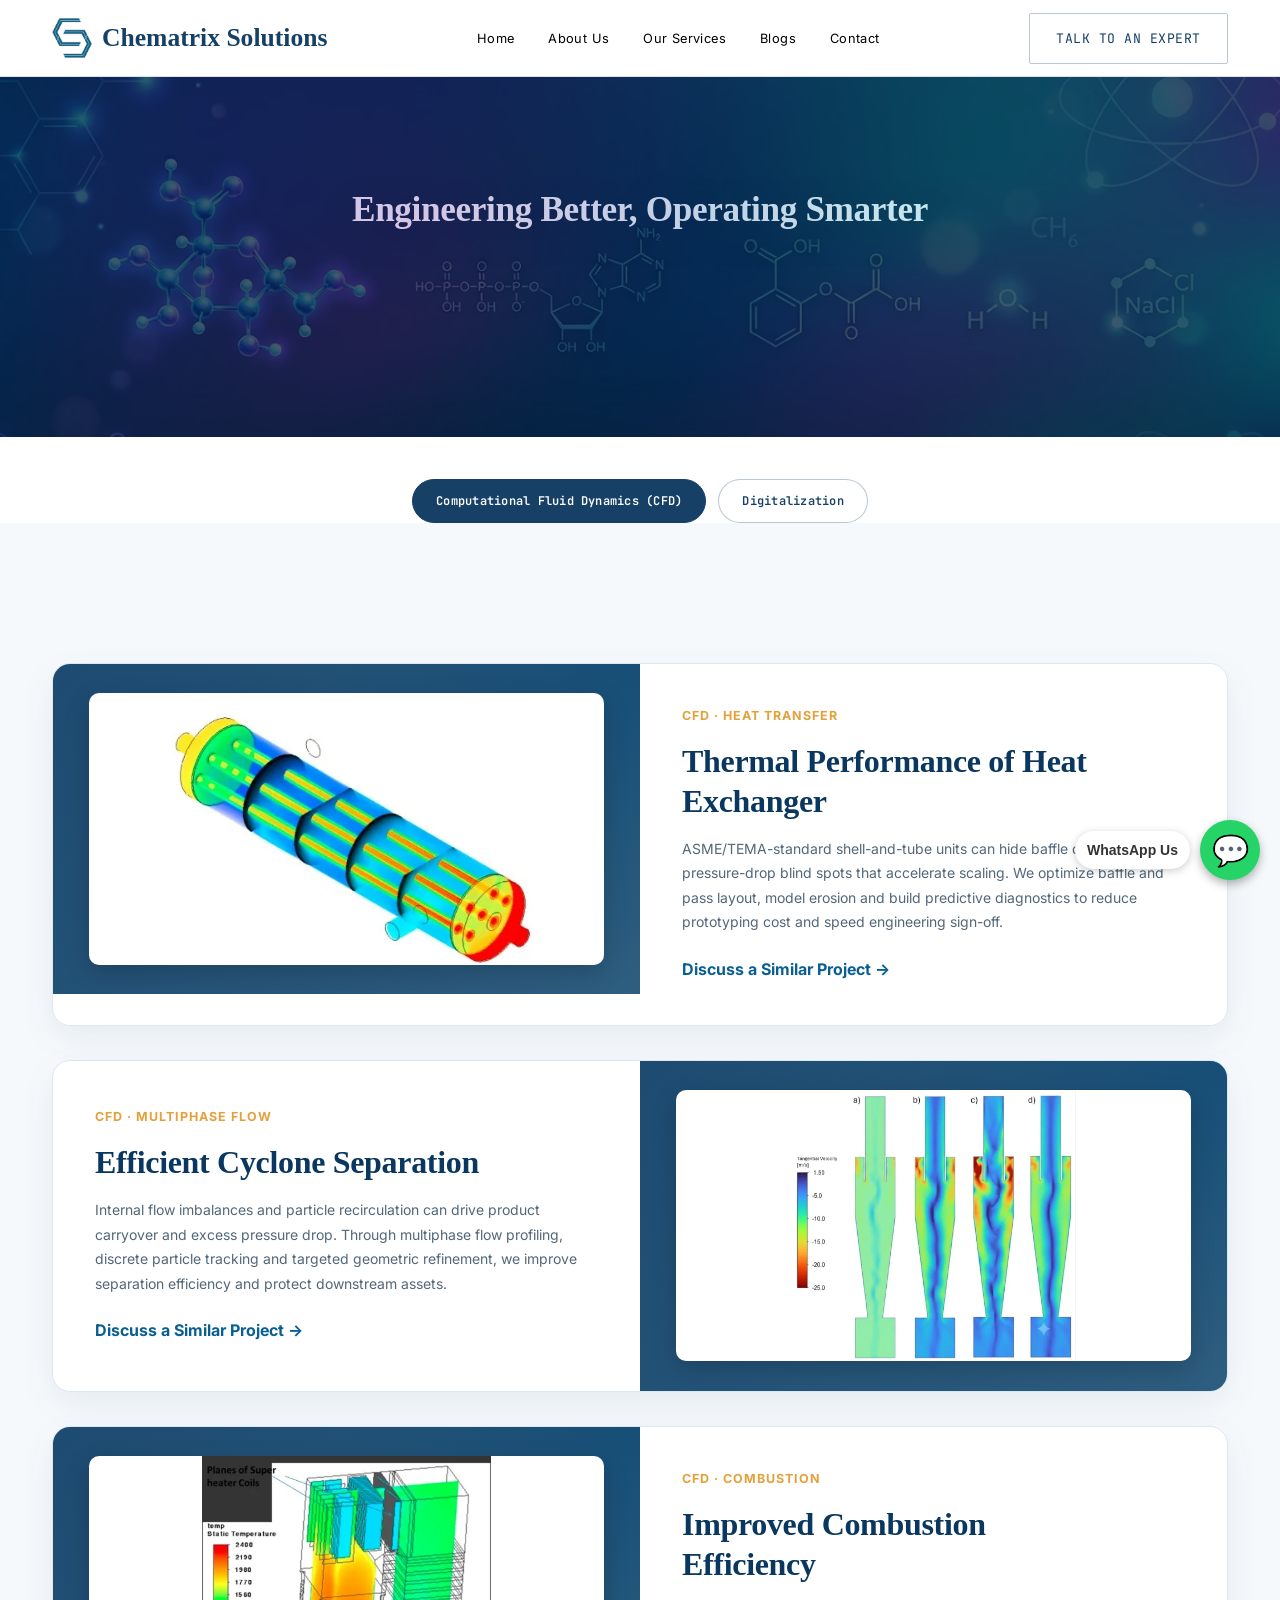
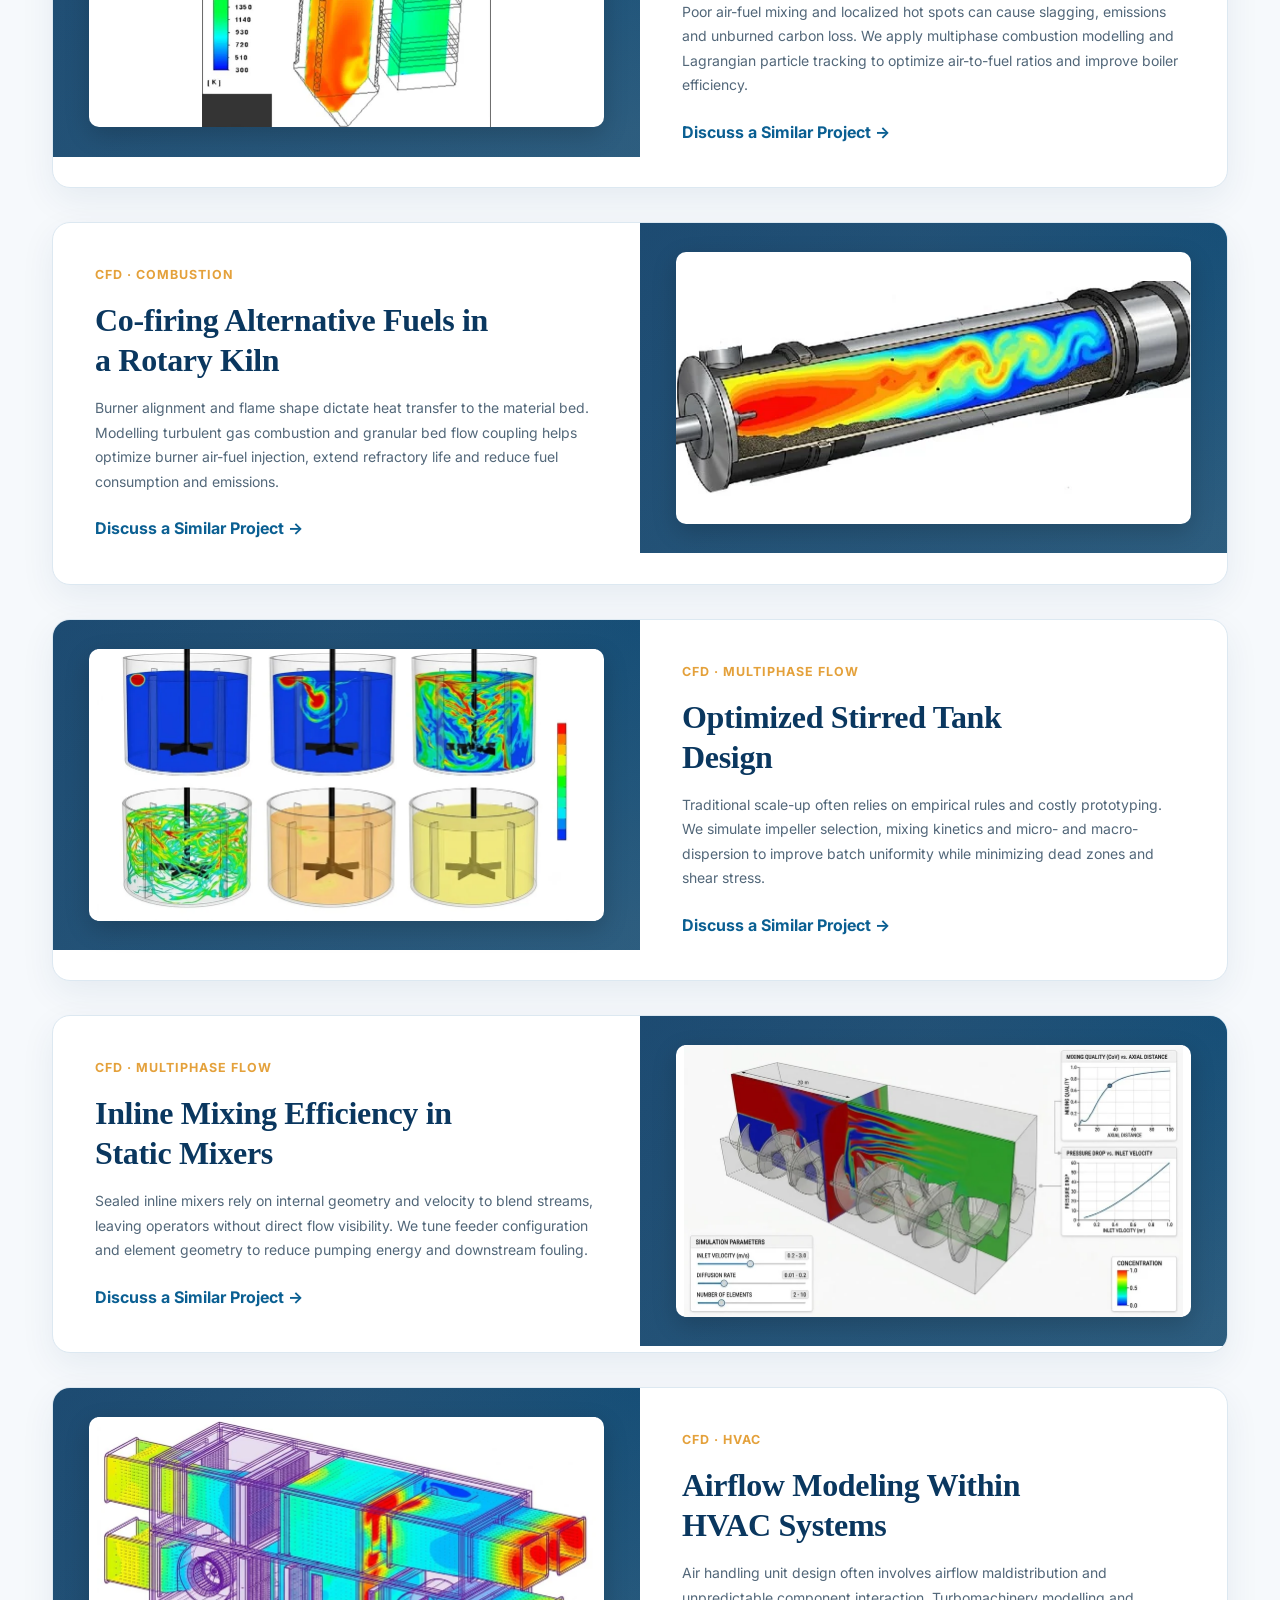
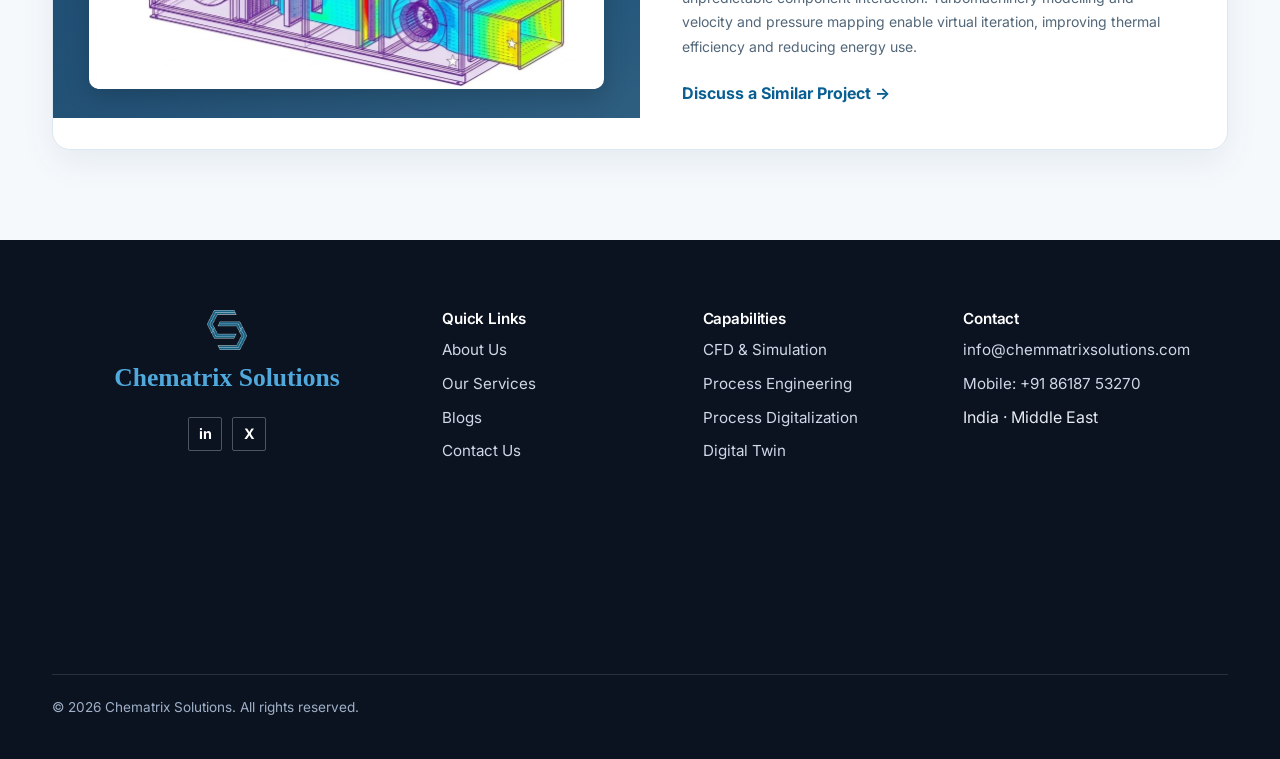
<file: case-studies.html>
<!DOCTYPE html>
<html lang="en">
<head>
  <meta charset="UTF-8">
  <meta name="viewport" content="width=device-width, initial-scale=1.0">

  <title>CFD &amp; Digitalization Case Studies | Chematrix Solutions</title>

  <meta
    name="description"
    content="Explore CFD simulation, process engineering, and digitalization case studies from Chematrix Solutions."
  >
  <link rel="canonical" href="https://www.chemmatrixsolutions.com/case-studies.html">
  <meta property="og:type" content="website">
  <meta property="og:site_name" content="Chematrix Solutions">
  <meta property="og:title" content="CFD &amp; Digitalization Case Studies | Chematrix Solutions">
  <meta property="og:description" content="Explore CFD simulation, process engineering, and digitalization case studies from Chematrix Solutions.">
  <meta property="og:url" content="https://www.chemmatrixsolutions.com/case-studies.html">
  <meta property="og:image" content="https://www.chemmatrixsolutions.com/assets/logo.png">
  <meta name="twitter:card" content="summary">
  <meta name="twitter:title" content="CFD &amp; Digitalization Case Studies | Chematrix Solutions">
  <meta name="twitter:description" content="Explore CFD simulation, process engineering, and digitalization case studies from Chematrix Solutions.">
  <meta name="twitter:image" content="https://www.chemmatrixsolutions.com/assets/logo.png">
  <script type="application/ld+json">
    {
      "@context": "https://schema.org",
      "@type": "Organization",
      "name": "Chematrix Solutions",
      "url": "https://www.chemmatrixsolutions.com/",
      "logo": "https://www.chemmatrixsolutions.com/assets/logo.png",
      "email": "info@chemmatrixsolutions.com"
    }
  </script>

  <link rel="stylesheet" href="css/about.css">

  <style>
    /* =====================================================
       CASE STUDY PAGE
    ===================================================== */

    .case-section {
      padding: 90px 0;
      background: #f6f9fc;
    }

    .case-category-tabs {
      padding: 42px 0 0;
    }

    .case-category-tabs .wrap {
      display: flex;
      justify-content: center;
      gap: 12px;
      flex-wrap: wrap;
    }

    .case-section:nth-of-type(even) {
      background: #ffffff;
    }

    .section-heading {
      max-width: 760px;
      margin-bottom: 50px;
    }

    /* .section-heading .eyebrow {
      color: #e4a13b;
      font-size: 0.82rem;
      font-weight: 700;
      letter-spacing: 1.5px;
      text-transform: uppercase;
      margin-bottom: 12px;
    } */

    .section-heading h2 {
      color: #0a375f;
      font-size: clamp(2rem, 4vw, 3rem);
      line-height: 1.15;
      margin: 0 0 18px;
    }

    .section-heading p {
      color: #526779;
      font-size: 1.05rem;
      line-height: 1.75;
      margin: 0;
    }

    .case-study-list {
      display: flex;
      flex-direction: column;
      gap: 34px;
    }

    .case-study {
      display: grid;
      grid-template-columns: minmax(0, 1fr) minmax(0, 1fr);
      align-items: stretch;
      overflow: hidden;
      background: #ffffff;
      border: 1px solid #dce8f1;
      border-radius: 18px;
      box-shadow: 0 12px 35px rgba(10, 55, 95, 0.07);
    }

    .case-study:nth-child(even) .case-study-image {
      order: 2;
    }

    .case-study:nth-child(even) .case-study-content {
      order: 1;
    }

    .case-study-image {
      display: flex;
      align-items: center;
      justify-content: center;
      min-height: 330px;
      padding: 22px;
      background:
        linear-gradient(135deg, rgba(10, 55, 95, 0.94), rgba(18, 73, 111, 0.88)),
        radial-gradient(circle at top right, #4fa9dd, transparent 45%);
    }

    .case-study-image img {
      display: block;
      width: 95%;
      max-width: 95%;
      height: 95%;
      max-height: 390px;
      object-fit: contain;
      border-radius: 10px;
      background: #ffffff;
      box-shadow: 0 8px 25px rgba(0, 0, 0, 0.18);
    }

    .case-study-content {
      display: flex;
      flex-direction: column;
      justify-content: center;
      padding: 42px;
    }

    .case-tag {
      display: inline-block;
      width: fit-content;
      margin-bottom: 15px;
      color: #e4a13b;
      font-size: 0.78rem;
      font-weight: 700;
      letter-spacing: 1px;
      text-transform: uppercase;
    }

    .case-study-content h3 {
      margin: 0 0 16px;
      color: #0a375f;
      font-size: clamp(1.45rem, 2.5vw, 2rem);
      line-height: 1.25;
    }

    .case-study-content p {
      margin: 0 0 18px;
      color: #526779;
      line-height: 1.75;
    }

    .case-study-content ul {
      margin: 0 0 22px;
      padding-left: 20px;
      color: #526779;
      line-height: 1.8;
    }

    .case-study-content li::marker {
      color: #e4a13b;
    }

    .case-link {
      display: inline-block;
      width: fit-content;
      margin-top: 4px;
      color: #0a5f92;
      font-weight: 700;
      text-decoration: none;
    }

    .case-link:hover {
      color: #e4a13b;
    }

    .digitalization-section {
      background: #ffffff;
    }

    .placeholder-image {
      width: 100%;
      min-height: 245px;
      display: flex;
      align-items: center;
      justify-content: center;
      padding: 25px;
      color: #ffffff;
      text-align: center;
      border: 1px dashed rgba(255, 255, 255, 0.65);
      border-radius: 10px;
      background:
        linear-gradient(135deg, rgba(79, 169, 221, 0.24), rgba(10, 55, 95, 0.25)),
        repeating-linear-gradient(
          45deg,
          rgba(255, 255, 255, 0.04),
          rgba(255, 255, 255, 0.04) 10px,
          transparent 10px,
          transparent 20px
        );
    }

    .placeholder-image span {
      font-size: 0.95rem;
      line-height: 1.6;
    }

    @media (max-width: 850px) {
      .case-study {
        grid-template-columns: 1fr;
      }

      .case-study:nth-child(even) .case-study-image,
      .case-study:nth-child(even) .case-study-content {
        order: initial;
      }

      .case-study-image {
        min-height: 260px;
      }

      .case-study-content {
        padding: 30px 25px;
      }
    }

    @media (max-width: 550px) {
      .case-section {
        padding: 60px 0;
      }

      .case-study-image {
        padding: 15px;
      }

      .case-study-content {
        padding: 25px 20px;
      }
    }
  </style>
</head>

<body>

  <!-- Navigation -->
  <nav class="nav">
    <div class="wrap">
      <a href="https://www.chemmatrixsolutions.com/" class="brand">
        <img
          src="assets/logo.webp"
          alt="Chematrix Solutions logo"
          class="brand-logo"
        >
        <span>Chematrix Solutions</span>
      </a>

      <ul class="nav-links">
        <li><a href="https://www.chemmatrixsolutions.com/">Home</a></li>
        <li><a href="about.html">About Us</a></li>
        <li><a href="case-studies.html">Our Services</a></li>
        <li><a href="blogs.html">Blogs</a></li>
        <li><a href="contact.html">Contact</a></li>
      </ul>

      <div class="nav-cta">
        <a href="contact.html" class="btn btn-outline">Talk to an Expert</a>

        <button
          class="nav-toggle"
          aria-label="Open menu"
          aria-expanded="false"
        >
          <svg width="24" height="24" viewBox="0 0 24 24" fill="none">
            <path
              d="M3 6h18M3 12h18M3 18h18"
              stroke="#0A375F"
              stroke-width="1.8"
              stroke-linecap="round"
            />
          </svg>
        </button>
      </div>
    </div>
  </nav>

  <!-- Hero -->
<!-- /* ******************************************************************************** */
/* ************************* HERO-Home Page Starts ******************************** */ -->
<header class="hero">
  <div class="mesh-grid"></div>
  <div class="hero-field" aria-hidden="true">
    <div class="homepage-background" aria-hidden="true">
      <img src="assets/Homepagebackgrnd1.webp" alt="" />
    </div>
  </div>

  <div class="wrap hero-layout">
    <!-- Left: text -->
    <div class="hero-copy">
      <h1>Engineering Better, Operating Smarter</h1>
      <!-- <p class="hero-lede">
        where Computational Fluid Dynamics (CFD) meets Advanced
        Digitalization
      </p> -->
    </div>

  </header>

  <div class="case-category-tabs" role="tablist" aria-label="Case study categories">
    <div class="wrap">
      <button
        class="case-study-tab is-active"
        id="cfd-category-tab"
        type="button"
        role="tab"
        aria-selected="true"
        aria-controls="cfd-case-section"
        data-case-section="cfd-case-section"
      >
        Computational Fluid Dynamics (CFD)
      </button>
      <button
        class="case-study-tab"
        id="digitalization-category-tab"
        type="button"
        role="tab"
        aria-selected="false"
        aria-controls="digitalization-case-section"
        data-case-section="digitalization-case-section"
      >
        Digitalization
      </button>
    </div>
  </div>

  <!-- CFD Case Studies -->
  <section
    class="case-section cfd-section"
    id="cfd-case-section"
    role="tabpanel"
    aria-labelledby="cfd-category-tab"
  >
    <div class="wrap">

      <div class="section-heading">
        <!-- <div class="eyebrow">Category 01</div> -->
        <!-- <h2>CFD & Simulation Case Studies</h2>
        <p>
          First-principles simulation for improving flow distribution, heat
          transfer, combustion, mixing, separation and equipment performance.
        </p> -->
      </div>

      <div class="case-study-list">

        <!-- CFD Case 1: Image Left -->
        <article class="case-study" id="heat-exchanger">
          <div class="case-study-image">
            <img
              src="assets/case-studies/heat-exchanger.webp"
              alt="Shell-and-tube heat exchanger thermal CFD simulation"
              loading="lazy"
            >
          </div>

          <div class="case-study-content">
            <div class="case-tag">CFD · Heat Transfer</div>

            <h3>Thermal Performance of Heat Exchanger</h3>

            <p>
              ASME/TEMA-standard shell-and-tube units can hide baffle dead zones
              and pressure-drop blind spots that accelerate scaling. We optimize
              baffle and pass layout, model erosion and build predictive
              diagnostics to reduce prototyping cost and speed engineering
              sign-off.
            </p>

            <a href="contact.html" class="case-link">
              Discuss a Similar Project →
            </a>
          </div>
        </article>

        <!-- CFD Case 2: Text Left, Image Right -->
        <article class="case-study" id="cyclone-separation">
          <div class="case-study-image">
            <img
              src="assets/case-studies/cyclone-separation.webp"
              alt="Cyclone separator gas-solid multiphase CFD simulation"
              loading="lazy"
            >
          </div>

          <div class="case-study-content">
            <div class="case-tag">CFD · Multiphase Flow</div>

            <h3>Efficient Cyclone Separation</h3>

            <p>
              Internal flow imbalances and particle recirculation can drive
              product carryover and excess pressure drop. Through multiphase
              flow profiling, discrete particle tracking and targeted geometric
              refinement, we improve separation efficiency and protect
              downstream assets.
            </p>

            <a href="contact.html" class="case-link">
              Discuss a Similar Project →
            </a>
          </div>
        </article>

        <!-- CFD Case 3: Image Left -->
        <article class="case-study" id="combustion-efficiency">
          <div class="case-study-image">
            <img
              src="assets/case-studies/combustion-efficiency.webp"
              alt="Combustor static temperature CFD simulation"
              loading="lazy"
            >
          </div>

          <div class="case-study-content">
            <div class="case-tag">CFD · Combustion</div>

            <h3>Improved Combustion Efficiency</h3>

            <p>
              Poor air-fuel mixing and localized hot spots can cause slagging,
              emissions and unburned carbon loss. We apply multiphase combustion
              modelling and Lagrangian particle tracking to optimize air-to-fuel
              ratios and improve boiler efficiency.
            </p>

            <a href="contact.html" class="case-link">
              Discuss a Similar Project →
            </a>
          </div>
        </article>

        <!-- CFD Case 4: Text Left, Image Right -->
        <article class="case-study" id="rotary-kiln">
          <div class="case-study-image">
            <img
              src="assets/case-studies/rotary-kiln.webp"
              alt="Rotary kiln combustion flow CFD simulation"
              loading="lazy"
            >
          </div>

          <div class="case-study-content">
            <div class="case-tag">CFD · Combustion</div>

            <h3>Co-firing Alternative Fuels in a Rotary Kiln</h3>

            <p>
              Burner alignment and flame shape dictate heat transfer to the
              material bed. Modelling turbulent gas combustion and granular bed
              flow coupling helps optimize burner air-fuel injection, extend
              refractory life and reduce fuel consumption and emissions.
            </p>

            <a href="contact.html" class="case-link">
              Discuss a Similar Project →
            </a>
          </div>
        </article>

        <!-- CFD Case 5: Image Left -->
        <article class="case-study" id="stirred-tank">
          <div class="case-study-image">
            <img
              src="assets/case-studies/stirred-tank.webp"
              alt="Stirred tank impeller mixing CFD simulation"
              loading="lazy"
            >
          </div>

          <div class="case-study-content">
            <div class="case-tag">CFD · Multiphase Flow</div>

            <h3>Optimized Stirred Tank Design</h3>

            <p>
              Traditional scale-up often relies on empirical rules and costly
              prototyping. We simulate impeller selection, mixing kinetics and
              micro- and macro-dispersion to improve batch uniformity while
              minimizing dead zones and shear stress.
            </p>

            <a href="contact.html" class="case-link">
              Discuss a Similar Project →
            </a>
          </div>
        </article>

        <!-- CFD Case 6: Text Left, Image Right -->
        <article class="case-study" id="static-mixer">
          <div class="case-study-image">
            <img
              src="assets/case-studies/static-mixer.webp"
              alt="Static mixer inline mixing CFD simulation"
              loading="lazy"
            >
          </div>

          <div class="case-study-content">
            <div class="case-tag">CFD · Multiphase Flow</div>

            <h3>Inline Mixing Efficiency in Static Mixers</h3>

            <p>
              Sealed inline mixers rely on internal geometry and velocity to
              blend streams, leaving operators without direct flow visibility.
              We tune feeder configuration and element geometry to reduce
              pumping energy and downstream fouling.
            </p>

            <a href="contact.html" class="case-link">
              Discuss a Similar Project →
            </a>
          </div>
        </article>

        <!-- CFD Case 7: Image Left -->
        <article class="case-study" id="hvac-airflow">
          <div class="case-study-image">
            <img
              src="assets/case-studies/hvac-airflow.webp"
              alt="HVAC air handling unit airflow CFD simulation"
              loading="lazy"
            >
          </div>

          <div class="case-study-content">
            <div class="case-tag">CFD · HVAC</div>

            <h3>Airflow Modeling Within HVAC Systems</h3>

            <p>
              Air handling unit design often involves airflow maldistribution
              and unpredictable component interaction. Turbomachinery modelling
              and velocity and pressure mapping enable virtual iteration,
              improving thermal efficiency and reducing energy use.
            </p>

            <a href="contact.html" class="case-link">
              Discuss a Similar Project →
            </a>
          </div>
        </article>

      </div>
    </div>
  </section>

  <!-- Digitalization Case Studies -->
  <section
    class="case-section digitalization-section"
    id="digitalization-case-section"
    role="tabpanel"
    aria-labelledby="digitalization-category-tab"
    hidden
  >
    <div class="wrap">

      <div class="section-heading">
        <!-- <div class="eyebrow">Category 02</div> -->
        <!-- <h2>Process Digitalization Case Studies</h2>
        <p>
          Customized dashboards, analytics platforms and AI-enabled tools that
          turn engineering and operational data into actionable decisions.
        </p> -->
      </div>

      <div class="case-study-list">

        <!-- Digitalization Case 1: Image Left -->
        <article class="case-study" id="laboratory-dashboard">
          <div class="case-study-image">
            <!-- Replace with your actual image -->
            <img
              src="assets/case-studies/Laboratory-dashboard.webp"
              alt="Laboratory sample management dashboard"
              loading="lazy"
            >
          </div>

          <div class="case-study-content">
            <div class="case-tag">
              Process Digitalization · Laboratory Analytics
            </div>

            <h3>Laboratory Sample Management Dashboard</h3>

            <p>
              Laboratories often manage sample information across multiple
              systems, spreadsheets and manual processes. As sample volumes
              grow, this can result in limited visibility, slower decision-making
              and increased administrative effort.
            </p>

            <p>
              We developed a centralized dashboard for tracking sample
              submissions, businesses, collection dates and sample types.
              Visual analytics and recent-submission data provide an immediate
              view of sample activity and support report generation after
              completion.
            </p>

            <ul>
              <li>Sample receipt and processing overview.</li>
              <li>Business-wise submission tracking.</li>
              <li>Sample type and collection-date analysis.</li>
              <li>Identification of samples requiring attention.</li>
            </ul>

            <a href="contact.html" class="case-link">
              Discuss a Similar Project →
            </a>
          </div>
        </article>

        <!-- Digitalization Case 2: Text Left, Image Right -->
        <article class="case-study" id="data-analytics-software">
          <div class="case-study-image">
            <!-- Replace with your actual image -->
            <img
              src="assets/case-studies/data-analytics-software.webp"
              alt="Customized data analytics software interface"
              loading="lazy"
            >
          </div>

          <div class="case-study-content">
            <div class="case-tag">
              Process Digitalization · Data Analytics
            </div>

            <h3>Customized Data Analytics Software</h3>

            <p>
              Large laboratory and production datasets can contain numerical
              measurements, categorical variables, missing values, outliers and
              several related features. Opening a spreadsheet alone does not
              provide enough context to understand data quality or identify
              meaningful patterns.
            </p>

            <p>
              The solution creates a structured analytical workflow beginning
              with data sourcing and progressing through preprocessing,
              exploratory data analysis, control charts and machine-learning
              models.
            </p>

            <ul>
              <li>Automated summary statistics.</li>
              <li>Correlation and distribution analysis.</li>
              <li>Statistical process control charts.</li>
              <li>Design of experiments and hypothesis testing.</li>
              <li>AI- and ML-ready analytical workflow.</li>
            </ul>

            <a href="contact.html" class="case-link">
              Discuss a Similar Project →
            </a>
          </div>
        </article>

        <!-- Digitalization Case 3: Image Left -->
        <article class="case-study" id="defect-detection">
          <div class="case-study-image">
            <!-- Replace with your actual image -->
            <img
              src="assets/case-studies/defect-detection-dashboard.webp"
              alt="AI-powered defect detection and quality analytics dashboard"
              loading="lazy"
            >
          </div>

          <div class="case-study-content">
            <div class="case-tag">
              Process Digitalization · Computer Vision
            </div>

            <h3>AI-Powered Defect Detection & Quality Analytics</h3>

            <p>
              Semiconductor manufacturing requires extremely high production
              quality. Even microscopic defects can affect wafer yield, device
              reliability and manufacturing costs.
            </p>

            <p>
              We developed a centralized defect analytics platform that gives
              engineering and production teams a real-time overview of wafer
              inspection performance. The dashboard combines computer-vision
              inspection results, defect classification, performance metrics and
              spatial heatmap visualization in one interface.
            </p>

            <ul>
              <li>Real-time quality KPI monitoring.</li>
              <li>Defect trend analysis.</li>
              <li>Automated defect classification.</li>
              <li>Wafer defect heatmap visualization.</li>
              <li>AI model performance monitoring.</li>
              <li>Centralized defect log.</li>
            </ul>

            <a href="contact.html" class="case-link">
              Discuss a Similar Project →
            </a>
          </div>
        </article>

        <!-- Digitalization Case 4: Text Left, Image Right -->
        <article class="case-study" id="heat-exchanger-sizing-tool">
          <div class="case-study-image">
            <!-- Replace with your actual image -->
            <img
              src="assets/case-studies/heatexchangersizing.webp"
              alt="Custom heat exchanger sizing and rating tool"
              loading="lazy"
            >
          </div>

          <div class="case-study-content">
            <div class="case-tag">
              Process Digitalization · Engineering Software
            </div>

            <h3>Custom Heat Exchanger Sizing Tool</h3>

            <p>
              Spreadsheet-based heat exchanger calculations can be difficult to
              standardize, maintain and review. We developed a reusable
              engineering interface that organizes sizing and rating
              calculations into a consistent workflow.
            </p>

            <p>
              The tool helps design teams perform calculations faster, reduce
              manual errors and create a repeatable basis for engineering
              decisions.
            </p>

            <ul>
              <li>Standardized engineering calculation workflow.</li>
              <li>Reusable input and output structure.</li>
              <li>Improved calculation traceability.</li>
              <li>Faster review and design iteration.</li>
            </ul>

            <a href="contact.html" class="case-link">
              Discuss a Similar Project →
            </a>
          </div>
        </article>

        <!-- Digitalization Case 5: Image Left -->
        <article class="case-study" id="predictive-maintenance">
          <div class="case-study-image">
            <!-- Replace with your actual image -->
            <img
              src="assets/case-studies/rotatingequipment.webp"
              alt="Predictive maintenance dashboard for rotating equipment"
              loading="lazy"
            >
          </div>

          <div class="case-study-content">
            <div class="case-tag">
              Process Digitalization · Predictive Maintenance
            </div>

            <h3>Predictive Maintenance Dashboard for Rotating Equipment</h3>

            <p>
              Rotating equipment degradation can develop gradually through
              changes in vibration, operating conditions and process signals.
              Without centralized monitoring, early warning indicators may be
              difficult to identify.
            </p>

            <p>
              We developed an early-warning dashboard that combines equipment
              signals and process information to highlight degradation trends
              and support condition-based maintenance decisions.
            </p>

            <ul>
              <li>Equipment health monitoring.</li>
              <li>Vibration and process-signal analysis.</li>
              <li>Early-warning trend identification.</li>
              <li>Centralized maintenance intelligence.</li>
            </ul>

            <a href="contact.html" class="case-link">
              Discuss a Similar Project →
            </a>
          </div>
        </article>

      </div>
    </div>
  </section>


  </section>

  <!-- Footer -->
  <footer>
    <div class="wrap">
      <div class="footer-grid">

        <div class="footer-brand">
          <a href="https://www.chemmatrixsolutions.com/" class="brand">
            <img src="assets/logo.webp" alt="Chematrix Solutions logo" class="brand-logo">
            <span>Chematrix Solutions</span>
          </a>
          <div class="footer-socials" aria-label="Social media links">
              <a
                href="https://www.linkedin.com/company/chematrix-solutions-india/"
                target="_blank"
                rel="noopener noreferrer"
                aria-label="Chematrix Solutions on LinkedIn"
              >
                <span aria-hidden="true">in</span>
              </a>
              <a
                href="https://x.com/"
                target="_blank"
                rel="noopener noreferrer"
                aria-label="Chematrix Solutions on X"
              >
                <span aria-hidden="true">X</span>
              </a>
            </div>
                 <br>
                <iframe src="https://www.google.com/maps/embed?pb=!1m14!1m12!1m3!1d2722.17110250786!2d75.7897205378161!3d23.192085187666756!2m3!1f0!2f0!3f0!3m2!1i1024!2i768!4f13.1!5e0!3m2!1sen!2sin!4v1790080423577!5m2!1sen!2sin" 
                width="350" height="150" 
                style="border:0;" allowfullscreen="" loading="lazy" referrerpolicy="strict-origin-when-cross-origin"></iframe>

        </div>

        <div>
          <h4>Quick Links</h4>

          <ul>
            <li><a href="about.html">About Us</a></li>
            <li><a href="case-studies.html">Our Services</a></li>
            <li><a href="blogs.html">Blogs</a></li>
            <li><a href="contact.html">Contact Us</a></li>
          </ul>
        </div>

        <div>
          <h4>Capabilities</h4>

          <ul>
            <li><a href="case-studies.html">CFD &amp; Simulation</a></li>
            <li><a href="case-studies.html">Process Engineering</a></li>
            <li><a href="case-studies.html">Process Digitalization</a></li>
            <li><a href="case-studies.html">Digital Twin</a></li>
          </ul>
        </div>

        <div>
          <h4>Contact</h4>

          <ul>
            <li><a href="mailto:info@chemmatrixsolutions.com">info@chemmatrixsolutions.com</a></li>
              <li><a href="callto:918618753270"> Mobile: +91 86187 53270 </a></li>

            <!-- <li>Contact us by email</li> -->

            <li>India · Middle East</li>
          </ul>
        </div>

      </div>

      <div class="footer-bottom">
        <span>© 2026 Chematrix Solutions. All rights reserved.</span>

      </div>
    </div>
  </footer>

  <script src="js/main.js"></script>
</body>
</html>


<html lang="en">
<head>
<meta charset="UTF-8">
<meta name="viewport" content="width=device-width, initial-scale=1.0">
<title>WhatsApp Chat Button</title>

<style>
.whatsapp-container {
    position: fixed;
    bottom: 20px;
    right: 20px;
    display: flex;
    align-items: center;
    gap: 10px;
    z-index: 9999;
}

.whatsapp-text {
    background: white;
    padding: 8px 12px;
    border-radius: 20px;
    font-family: Arial, sans-serif;
    font-size: 14px;
    font-weight: bold;
    color: #333;
    box-shadow: 0 2px 8px rgba(0,0,0,0.2);
}

.whatsapp-btn {
    width: 60px;
    height: 60px;
    background: #25D366;
    color: white;
    border-radius: 50%;
    text-decoration: none;
    display: flex;
    justify-content: center;
    align-items: center;
    font-size: 30px;
    box-shadow: 0 4px 10px rgba(0,0,0,0.3);
    transition: 0.3s;
}

.whatsapp-btn:hover {
    transform: scale(1.1);
}
</style>
</head>

<body>

<div class="whatsapp-container">
    <span class="whatsapp-text">WhatsApp Us</span>

    <a class="whatsapp-btn"
       href="https://wa.me/918618753270?text=Connect with Us for More Information !"
       target="_blank">
        💬
    </a>
</div>

</body>
</html>
</file>
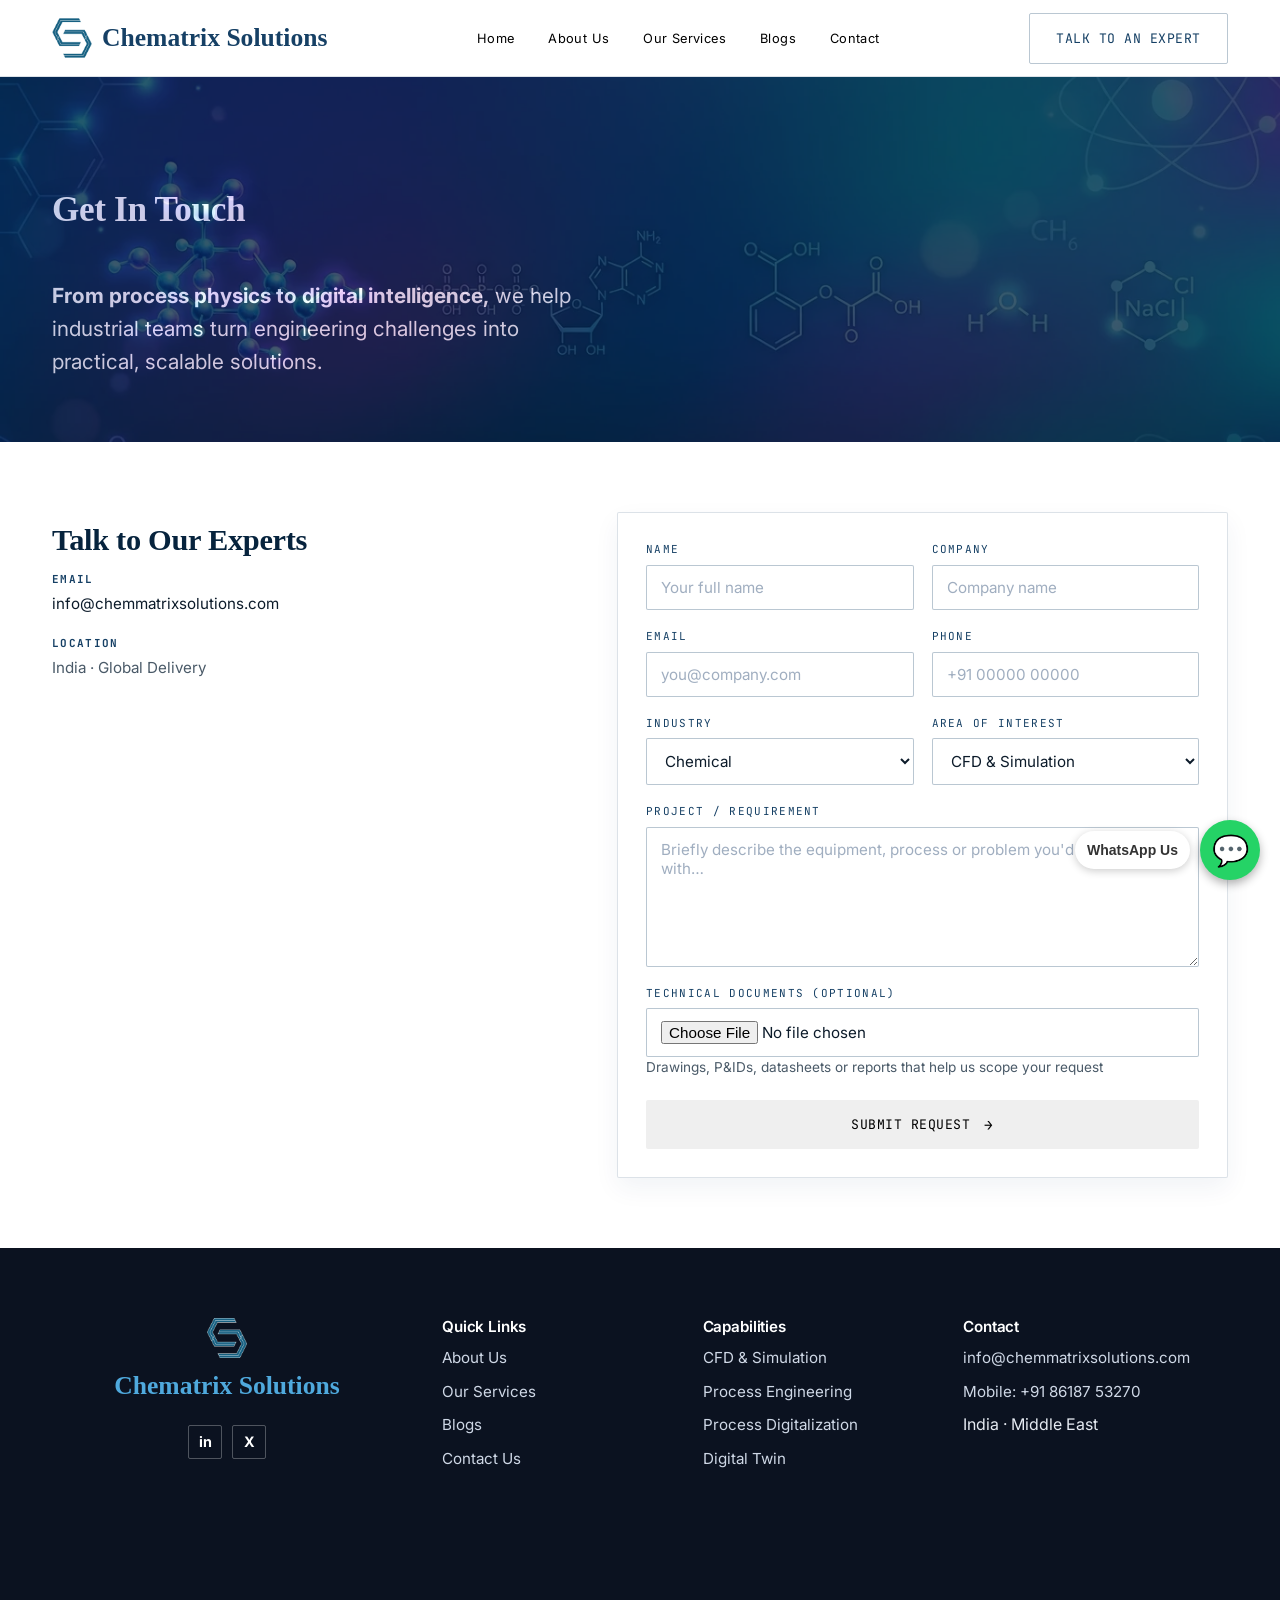
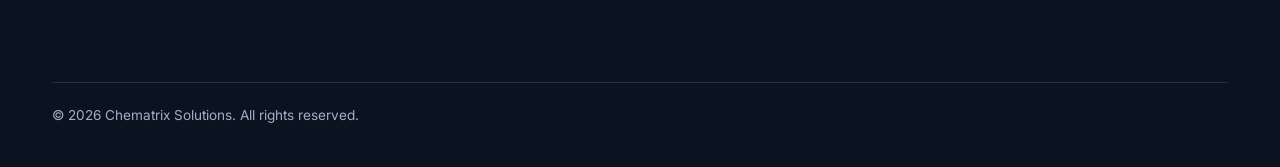
<file: contact.html>
<!DOCTYPE html>
<html lang="en">
<head>
<meta charset="UTF-8">
<meta name="viewport" content="width=device-width, initial-scale=1.0">
<title>Contact Chematrix Solutions | CFD &amp; Digitalization Services</title>
<meta name="description" content="Contact Chematrix Solutions to discuss a CFD, process engineering, or process digitalization project for your plant.">
<link rel="canonical" href="https://www.chemmatrixsolutions.com/contact.html">
<meta property="og:type" content="website">
<meta property="og:site_name" content="Chematrix Solutions">
<meta property="og:title" content="Contact Chematrix Solutions | CFD &amp; Digitalization Services">
<meta property="og:description" content="Contact Chematrix Solutions to discuss a CFD, process engineering, or process digitalization project for your plant.">
<meta property="og:url" content="https://www.chemmatrixsolutions.com/contact.html">
<meta property="og:image" content="https://www.chemmatrixsolutions.com/assets/logo.png">
<meta name="twitter:card" content="summary">
<meta name="twitter:title" content="Contact Chematrix Solutions | CFD &amp; Digitalization Services">
<meta name="twitter:description" content="Contact Chematrix Solutions to discuss a CFD, process engineering, or process digitalization project for your plant.">
<meta name="twitter:image" content="https://www.chemmatrixsolutions.com/assets/logo.png">
<script type="application/ld+json">
  {
    "@context": "https://schema.org",
    "@type": "Organization",
    "name": "Chematrix Solutions",
    "url": "https://www.chemmatrixsolutions.com/",
    "logo": "https://www.chemmatrixsolutions.com/assets/logo.png",
    "email": "info@chemmatrixsolutions.com"
  }
</script>
<link rel="stylesheet" href="css/contact.css">
</head>
<body>



<nav class="nav">
  <div class="wrap">
    <a href="https://www.chemmatrixsolutions.com/" class="brand">
      <img src="assets/logo.webp" alt="Chematrix Solutions logo" class="brand-logo">
      <span>Chematrix Solutions</span>
    </a>
    <ul class="nav-links">
      <li><a href="https://www.chemmatrixsolutions.com/">Home</a></li>
      <li><a href="about.html">About Us</a></li>
      <li><a href="case-studies.html">Our Services</a></li>
      <li><a href="blogs.html">Blogs</a></li>
      <li><a href="contact.html">Contact</a></li>
    </ul>
    <div class="nav-cta">
      <a href="contact.html" class="btn btn-outline">Talk to an Expert</a>
      <button class="nav-toggle" aria-label="Open menu" aria-expanded="false">
        <svg width="24" height="24" viewBox="0 0 24 24" fill="none"><path d="M3 6h18M3 12h18M3 18h18" stroke="#0A375F" stroke-width="1.8" stroke-linecap="round"/></svg>
      </button>
    </div>
  </div>
</nav>

<!-- /* ******************************************************************************** */
/* ************************* HERO-Home Page Starts ******************************** */ -->
<header class="hero">
  <div class="mesh-grid"></div>
  <div class="hero-field" aria-hidden="true">
    <div class="homepage-background" aria-hidden="true">
      <img src="assets/Homepagebackgrnd1.webp" alt="" />
    </div>
  </div>


<div class="wrap hero-layout">
  <!-- Left: text -->
  <div class="hero-copy">
    <h1>Get In Touch</h1>
    <p class="hero-lede">
      <strong>From process physics to digital intelligence,</strong> we help industrial teams turn engineering challenges into practical, scalable solutions.
    </p>
  </div>

</header>

<section class="contact-wrap wrap">
  <div class="contact-info reveal">
    <!-- <div class="eyebrow">Get in Touch</div> -->
    <h3>Talk to Our Experts</h3>
    <!-- <p>Whether it's a single simulation study or a full digitalization roadmap, share your requirement and our engineering team will respond with a scoped next step.</p> -->

    <div class="info-row">
      <div><strong>Email</strong><a href="mailto:info@chemmatrixsolutions.com">info@chemmatrixsolutions.com</a></div>
    </div>
    <div class="info-row">
      <div><strong>Location</strong><span style="color:var(--ink-soft)">India · Global Delivery</span></div>
    </div>

    <!-- <div class="contact-chip">
      <span>CFD Consulting</span><span>Process Digitalization</span><span>Engineering Software</span><span>Data-Driven Solutions</span>
    </div> -->
  </div>

  <div class="form-card reveal">
    <form id="contactForm">
      <div class="form-row">
        <div class="field">
          <label for="name">Name</label>
          <input id="name" name="name" type="text" placeholder="Your full name" required>
        </div>
        <div class="field">
          <label for="company">Company</label>
          <input id="company" name="company" type="text" placeholder="Company name" required>
        </div>
      </div>
      <div class="form-row">
        <div class="field">
          <label for="email">Email</label>
          <input id="email" name="email" type="email" placeholder="you@company.com" required>
        </div>
        <div class="field">
          <label for="phone">Phone</label>
          <input id="phone" name="phone" type="tel" placeholder="+91 00000 00000">
        </div>
      </div>
      <div class="form-row">
        <div class="field">
          <label for="industry">Industry</label>
          <select id="industry" name="industry">
            <option>Chemical</option>
            <option>Petrochemical</option>
            <option>Pharmaceutical</option>
            <option>Energy</option>
            <option>Oil &amp; Gas</option>
            <option>Food &amp; Beverage</option>
            <option>Specialty Chemicals</option>
            <option>Other</option>
          </select>
        </div>
        <div class="field">
          <label for="service">Area of Interest</label>
          <select id="service" name="service">
            <option>CFD &amp; Simulation</option>
            <option>Process Engineering</option>
            <option>Process Digitalization</option>
            <option>Not sure yet</option>
          </select>
        </div>
      </div>
      <div class="field" style="margin-bottom:18px;">
        <label for="requirement">Project / Requirement</label>
        <textarea id="requirement" name="requirement" placeholder="Briefly describe the equipment, process or problem you'd like help with…" required></textarea>
      </div>
      <div class="field" style="margin-bottom:22px;">
        <label>Technical Documents (optional)</label>
        <div class="field-file">
          <input
              type="file"
              id="fileUpload"
              name="attachment"
              accept=".pdf,.doc,.docx,.xls,.xlsx,.csv,.png,.jpg,.jpeg"
          >
          Drawings, P&amp;IDs, datasheets or reports that help us scope your request
        </div>
      </div>
      <button type="submit" class="btn btn-primary" style="width:100%; justify-content:center;">Submit Request <span class="btn-arrow">→</span></button>
    </form>
  </div>
</section>

<footer>
  <div class="wrap">
    <div class="footer-grid">
      <div class="footer-brand">
        <a href="https://www.chemmatrixsolutions.com/" class="brand">
          <img src="assets/logo.webp" alt="Chematrix Solutions logo" class="brand-logo">
          <span>Chematrix Solutions</span>
        </a>
        <div class="footer-socials" aria-label="Social media links">
              <a
                href="https://www.linkedin.com/company/chematrix-solutions-india/"
                target="_blank"
                rel="noopener noreferrer"
                aria-label="Chematrix Solutions on LinkedIn"
              >
                <span aria-hidden="true">in</span>
              </a>
              <a
                href="https://x.com/"
                target="_blank"
                rel="noopener noreferrer"
                aria-label="Chematrix Solutions on X"
              >
                <span aria-hidden="true">X</span>
              </a>
            </div>
        <br>
                <iframe src="https://www.google.com/maps/embed?pb=!1m14!1m12!1m3!1d2722.17110250786!2d75.7897205378161!3d23.192085187666756!2m3!1f0!2f0!3f0!3m2!1i1024!2i768!4f13.1!5e0!3m2!1sen!2sin!4v1790080423577!5m2!1sen!2sin" 
                width="350" height="150" 
                style="border:0;" allowfullscreen="" loading="lazy" referrerpolicy="strict-origin-when-cross-origin"></iframe>

      </div>
      <div>
        <h4>Quick Links</h4>
        <ul>
          <li><a href="about.html">About Us</a></li>
          <li><a href="case-studies.html">Our Services</a></li>
          <li><a href="blogs.html">Blogs</a></li>
          <li><a href="contact.html">Contact Us</a></li>
        </ul>
      </div>
      <div>
        <h4>Capabilities</h4>
        <ul>
          <li><a href="case-studies.html">CFD &amp; Simulation</a></li>
          <li><a href="case-studies.html">Process Engineering</a></li>
          <li><a href="case-studies.html">Process Digitalization</a></li>
          <li><a href="case-studies.html">Digital Twin</a></li>
        </ul>
      </div>
      <div>
        <h4>Contact</h4>
        <ul>
          <li><a href="mailto:info@chemmatrixsolutions.com">info@chemmatrixsolutions.com</a></li>
          <li><a href="callto:918618753270"> Mobile: +91 86187 53270 </a></li>
          <!-- <li>Contact us by email</li> -->
          <li>India · Middle East</li>
        </ul>
      </div>
    </div>
    <div class="footer-bottom">
      <span>© 2026 Chematrix Solutions. All rights reserved.</span>
    </div>
  </div>
</footer>
<script src="js/main.js"></script>
</body>
</html>



<html lang="en">
<head>
<meta charset="UTF-8">
<meta name="viewport" content="width=device-width, initial-scale=1.0">
<title>WhatsApp Chat Button</title>

<style>
.whatsapp-container {
    position: fixed;
    bottom: 20px;
    right: 20px;
    display: flex;
    align-items: center;
    gap: 10px;
    z-index: 9999;
}

.whatsapp-text {
    background: white;
    padding: 8px 12px;
    border-radius: 20px;
    font-family: Arial, sans-serif;
    font-size: 14px;
    font-weight: bold;
    color: #333;
    box-shadow: 0 2px 8px rgba(0,0,0,0.2);
}

.whatsapp-btn {
    width: 60px;
    height: 60px;
    background: #25D366;
    color: white;
    border-radius: 50%;
    text-decoration: none;
    display: flex;
    justify-content: center;
    align-items: center;
    font-size: 30px;
    box-shadow: 0 4px 10px rgba(0,0,0,0.3);
    transition: 0.3s;
}

.whatsapp-btn:hover {
    transform: scale(1.1);
}
</style>
</head>

<body>

<div class="whatsapp-container">
    <span class="whatsapp-text">WhatsApp Us</span>

    <a class="whatsapp-btn"
       href="https://wa.me/918618753270?text=Connect with Us for More Information !"
       target="_blank">
        💬
    </a>
</div>

</body>
</html>
</file>
<file: css/style.css>
/* ==========================================================================
   Chematrix Solutions — Design System
   Concept: engineering blueprint / simulation readout.
   Physics pillar   -> blueberry streamlines (cool, continuous, vector-like)
   Data pillar      -> amber nodes (discrete, punctual, signal-like)
   ========================================================================== */

@import url("https://fonts.googleapis.com/css2?family=Space+Grotesk:wght@500;600;700&family=Inter:wght@400;500;600;700&family=JetBrains+Mono:wght@400;500&family=Playfair+Display:wght@600;700;800&display=swap");
:root {
  --blueberry: #164065;
  --blueberry-deep: #06233d;
  --lightgray: #efebeb;
  --white: #ffffff;
  --ink: #0c1b2a;
  --ink-soft: #4a5a68;
  --line: rgba(10, 55, 95, 0.14);
  --line-strong: rgba(10, 55, 95, 0.28);
  --flow: #4fa9dd;
  --Black: #000000;
  --font-display: Georgia, "Times New Roman", serif;
  /* --font-display: "Space Grotesk", "Inter", sans-serif; */
  --font-body: "Inter", sans-serif;
  --font-mono: "JetBrains Mono", monospace;

  --maxw: 1240px;
  --radius: 2px;
}

* {
  box-sizing: border-box;
  margin: 0;
  padding: 0;
}
html {
  scroll-behavior: smooth;
}

body {
  font-family: var(--font-body);
  color: var(--ink);
  background: var(--white);
  line-height: 1.6;
  -webkit-font-smoothing: antialiased;
  overflow-x: hidden;
}

img,
svg {
  display: block;
  max-width: 100%;
}
a {
  color: inherit;
  text-decoration: none;
}
ul {
  list-style: none;
}
button {
  font-family: inherit;
  cursor: pointer;
}

.wrap {
  max-width: var(--maxw);
  margin: 0 auto;
  padding: 0 32px;
}

h1,
h2,
h3,
h4 {
  font-family: var(--font-display);
  color: var(--blueberry-deep);
  line-height: 1.15;
  letter-spacing: -0.01em;
}

h1 {
  font-size: clamp(2.1rem, 4vw, 3.4rem);
  font-weight: 700;
}

p {
  color: var(--ink-soft);
}

.btn {
  display: inline-flex;
  align-items: center;
  gap: 10px;
  font-family: var(--font-mono);
  font-size: 0.82rem;
  letter-spacing: 0.04em;
  text-transform: uppercase;
  padding: 14px 26px;
  border-radius: var(--radius);
  border: 1px solid transparent;
  transition: all 0.25s ease;
  white-space: nowrap;
}

.btn-outline {
  border-color: var(--line-strong);
  color: var(--blueberry);
  background: transparent;
}

.btn-outline:hover {
  background: var(--blueberry);
  color: var(--white);
  border-color: var(--blueberry);
}

/* NAV */
.nav {
  position: sticky;
  top: 0;
  z-index: 100;
  background: rgba(255, 255, 255, 0.92);
  backdrop-filter: blur(10px);
  border-bottom: 1px solid var(--line);
}

.nav .wrap {
  display: flex;
  align-items: center;
  justify-content: space-between;
  height: 76px;
}

.brand {
  display: flex;
  align-items: center;
  gap: 10px;
  font-family: var(--font-display);
  font-weight: 700;
  font-size: 1.6rem;
  color: var(--blueberry);
}

.brand-logo {
  width: 40px;
  height: 40px;
  object-fit: contain;
  display: block;
}

.nav-links {
  display: flex;
  align-items: center;
  gap: 34px;
}

.nav-links a {
  font-family: var(--font-body);
  font-size: 0.8rem;
  letter-spacing: 0.03em;
  color: var(--Black);
  position: relative;
  padding: 6px 0;
}

.nav-links a:hover {
  color: var(--blueberry);
}

.nav-cta {
  display: flex;
  align-items: center;
  gap: 18px;
}

.nav-toggle {
  display: none;
  background: none;
  border: none;
  color: var(--blueberry);
}

@media (max-width: 900px) {
  .nav-links {
    position: fixed;
    inset: 76px 0 0 0;
    background: var(--white);
    flex-direction: column;
    align-items: flex-start;
    padding: 32px;
    gap: 22px;
    transform: translateX(100%);
    transition: transform 0.3s ease;
    border-top: 1px solid var(--line);
  }

  .nav-links.open {
    transform: translateX(0);
  }
  .nav-toggle {
    display: block;
  }
  .nav-cta .btn-outline {
    display: none;
  }
}
/* ******************************************************************************** */
/* ************************* HERO-Home Page Style Starts ************************** */
/* ******************************************************************************** */

.hero {
  position: relative;
  background: var(--blueberry-deep);
  color: #fff;
  overflow: hidden;
  padding: 80px 0 64px;
  min-height: 360px;
}

.page-hero {
  position: relative;
  min-height: 360px;
  padding: 80px 0 64px;
  overflow: hidden;
  color: #fff;
  background: var(--blueberry-deep);
}

.page-hero h1,
.page-hero p,
.page-hero .breadcrumb {
  color: #fff;
}

.hero-layout {
  position: relative;
  z-index: 2;
  display: grid;
  grid-template-columns: 1.1fr 0.9fr; /* text slightly wider than visual */
  align-items: center;
  gap: 40px;
}

.hero-copy {
  /* already flex:1 in your code; this overrides for grid */
  display: flex;
  flex-direction: column;
  justify-content: center;
}

.hero-visual {
  display: flex;
  justify-content: center;
  align-items: center;
}

/* Ensure heading stays inline for reflection */
.hero h1 {
  color: #fff;
  margin: 0 0 16px 0;
  font-family: Georgia, "Times New Roman", serif;
  position: relative;
  display: inline-block;
  transform: scaleY(1);
  filter: drop-shadow(0 10px 18px rgba(0, 0, 0, 0.2));
  line-height: 3;
  font-size: clamp(1.4rem, 3.2vw, 2.2rem);
}

/* Water reflection effect */
.hero h1::after {
  content: attr(data-text);
  position: absolute;
  left: 0;
  top: 122%;
  transform: scaleY(-1);
  transform-origin: top;
  opacity: 0.5;
  filter: blur(1px);
  mask-image: linear-gradient(
    to bottom,
    rgba(147, 255, 228, 0.8),
    rgba(255, 255, 255, 0)
  );
  -webkit-mask-image: linear-gradient(
    to bottom,
    rgba(147, 255, 228, 0.8),
    rgba(255, 255, 255, 0)
  );
  pointer-events: none;
  white-space: nowrap;
  /* Color tint for reflection */
  background: rgb(179, 255, 231); /* --flow color with alpha */
  -webkit-background-clip: text;
  background-clip: text;
  color: rgb(151, 244, 239); /* same as background for safety */
}

.hero-lede {
  color: rgb(255, 255, 255);
  font-size: 1.3rem;
  max-width: 520px;
  margin: 0;
}

/* Background & grid (keep your existing logic, just ensure stacking) */
.hero-field {
  position: absolute;
  inset: 0;
  z-index: 1;
  opacity: 0.55;
  pointer-events: none;
}

.homepage-background {
  position: absolute;
  z-index: 0;
  inset: 0;
  overflow: hidden;
  pointer-events: none;
}

.homepage-background img {
  display: block;
  width: 100%;
  height: 100%;
  object-fit: cover;
  opacity: 0.45;
}

.hero-visual video {
  display: block;
  width: min(100%, 560px);
  height: auto;
  max-height: 420px;
  object-fit: cover;
  border-radius: 18px;
  box-shadow: 0 22px 54px rgba(0, 0, 0, 0.22);
}

/* Responsive: tablet & mobile */
@media (max-width: 900px) {
  .hero {
    padding: 56px 0 40px;
  }

  .hero-layout {
    grid-template-columns: 1fr; /* stack vertically */
    gap: 28px;
  }

  /* On small screens, keep text on top, visual below */
  .hero-copy {
    order: 1;
    text-align: left;
  }

  .hero-visual {
    order: 2;
    width: 100%;
  }

  .hero h1 {
    font-size: clamp(1.6rem, 5vw, 2.2rem);
  }

  .hero-lede {
    font-size: 0.95rem;
  }

  .hero-visual video {
    max-height: 260px;
    width: 100%;
  }
}

@media (max-width: 480px) {
  .hero {
    padding: 40px 0 28px;
  }

  .wrap {
    padding: 0 20px;
  }

  .hero h1 {
    font-size: 1.55rem;
  }

  .hero-lede {
    font-size: 0.9rem;
  }
}

/* ******************************************************************************** */
/* ************************* Our Services Section CSS ***************************** */
/* ******************************************************************************** */

/* Main section */
.services-section {
  width: 100%;
  max-width: 720px;
  margin: 0 auto;
  padding: 60px 15px;
  font-family: var(--font-body);
}

/* Responsive grid */
.services-grid {
  display: grid;
  grid-template-columns: repeat(2, minmax(0, 1fr));
  gap: 24px;
}

/* Flip-card container */
.service-flip-card {
  height: 300px;
  perspective: 1100px;
}

/* Rotating wrapper */
.service-flip-inner {
  position: relative;
  width: 100%;
  height: 100%;
  transform-style: preserve-3d;
  transition: transform 0.75s cubic-bezier(0.4, 0.2, 0.2, 1);
}

/* Flip on hover and keyboard focus */
.service-flip-card:hover .service-flip-inner,
.service-flip-card:focus-within .service-flip-inner {
  transform: rotateY(180deg);
}

/* Both card sides */
.service-face {
  position: absolute;
  inset: 0;
  overflow: hidden;
  border-radius: 22px;
  backface-visibility: hidden;
  -webkit-backface-visibility: hidden;
}

/* Front card */
.service-front {
  display: flex;
  flex-direction: column;
  justify-content: space-between;
  background: var(--white);
  border: 1px solid var(--line);
  box-shadow: 0 12px 26px rgba(10, 55, 95, 0.06);
}

/* Image or illustration area */
.service-image-area {
  display: flex;
  align-items: center;
  justify-content: center;
  height: 224px;
  padding: 22px;
  background: var(--lightgray);
}

/* Replace image with your own illustration */
.service-image-area img {
  display: block;
  width: 175px;
  height: 175px;
  object-fit: contain;
}

/* Gradient service name strip */
.service-title {
  display: flex;
  align-items: center;
  justify-content: center;
  min-height: 76px;
  padding: 15px 12px;
  background: var(--blueberry);
  border-top: 1px solid var(--line);
}

.service-title h3 {
  margin: 0;
  font-family: var(--font-display);
  color: #ffffff;
  font-size: 17px;
  font-weight: 700;
  letter-spacing: 0.4px;
  line-height: 1.25;
  text-align: center;
  text-transform: none;
}

/* Back card */
.service-back {
  display: flex;
  align-items: center;
  justify-content: center;
  padding: 30px;
  color: #ffffff;
  background: var(--blueberry-deep);
  transform: rotateY(180deg);
}

/* Back-card content */
.service-back-content {
  width: 100%;
  text-align: center;
}

.service-small-label {
  display: block;
  margin-bottom: 12px;
  font-family: var(--font-mono);
  color: #8fcbef;
  font-size: 11px;
  font-weight: 600;
  letter-spacing: 2px;
}

.service-back h3 {
  margin: 0 0 14px;
  font-family: var(--font-display);
  color: #ffffff;
  font-size: 22px;
  line-height: 1.25;
  text-transform: none;
}

.service-back p {
  margin: 0 auto 23px;
  max-width: 270px;
  color: rgba(255, 255, 255, 0.78);
  font-size: 14px;
  line-height: 1.6;
}

/* Learn More button */
.service-button {
  display: inline-block;
  padding: 11px 22px;
  border: 1px solid rgba(255, 255, 255, 0.4);
  border-radius: 2px;
  color: #ffffff;
  background: transparent;
  font-family: var(--font-mono);
  font-size: 12px;
  font-weight: 600;
  letter-spacing: 0.5px;
  text-transform: uppercase;
  text-decoration: none;
  transition: all 0.25s ease;
}

.service-button:hover,
.service-button:focus {
  color: var(--blueberry-deep);
  background: var(--flow);
  border-color: var(--flow);
}

/* Mobile */
@media (max-width: 600px) {
  .services-section {
    padding: 25px 10px;
  }

  .services-grid {
    grid-template-columns: 1fr;
    gap: 20px;
  }

  .service-flip-card {
    height: 290px;
  }
}

/* Reduced-motion accessibility */
@media (prefers-reduced-motion: reduce) {
  .service-flip-inner {
    transition: none;
  }
}

/* Centered "Our Services" heading */
.services-heading-wrap {
  display: flex;
  justify-content: center;
  align-items: center;
  padding: 0 20px 40px;
}

.services-heading {
  margin: 0;
  font-size: 2rem; /* or use your heading scale */
  font-weight: 700;
  text-align: center;
  letter-spacing: -0.02em;
}

/* Grid stays as before, but centered via max-width + margin */
.services-grid {
  display: grid;
  grid-template-columns: 1fr 1fr;
  gap: 28px;
  max-width: 1200px;
  margin: 0 auto; /* centers the grid block */
  padding: 0 20px;
  width: 100%;
  box-sizing: border-box;
}

/* Responsive */
@media (max-width: 860px) {
  .services-grid {
    grid-template-columns: 1fr;
  }
}

/* ******************************************************************************** */
/* ************************* How we work Page Style Starts ************************ */
/* ******************************************************************************** */

/* Heading */
.how-we-work-heading-wrap {
  display: flex;
  justify-content: center;
  align-items: center;
  padding: 0 20px 20px;
  width: 100%;
}

.how-we-work-heading {
  margin: 0;
  font-size: 2rem;
  font-weight: 700;
  text-align: center;
  letter-spacing: -0.02em;
}

/* Description */
.how-we-work-description-wrap {
  display: flex;
  justify-content: center;
  padding: 0 20px 40px;
  width: 100%;
}

.how-we-work-description {
  margin: 0;
  max-width: 680px;
  text-align: center;
  font-size: 1.2rem;
  line-height: 1.7;
  color: #334155; /* or use your body text color variable if you have one */
}

/* ******************************************************************************** */
/* ************************* Case Study Style Starts ************************ */
/* ******************************************************************************** */

/* Main section */
.case-studies-section {
  position: relative;
  overflow: hidden;
  padding: 95px 20px;
  color: var(--ink);
  background:
    radial-gradient(circle at 8% 15%, rgba(79, 169, 221, 0.1), transparent 28%),
    radial-gradient(
      circle at 92% 85%,
      rgba(228, 161, 59, 0.08),
      transparent 30%
    ),
    var(--white);
  font-family: var(--font-body);
}

.case-studies-container {
  position: relative;
  z-index: 1;
  max-width: 1180px;
  margin: 0 auto;
}

/* Heading */
.case-studies-heading {
  max-width: 760px;
  margin: 0 auto 45px;
  text-align: center;
}

.case-studies-eyebrow {
  display: inline-flex;
  align-items: center;
  gap: 10px;
  margin-bottom: 14px;
  font-family: var(--font-mono);
  color: var(--flow);
  font-size: 12px;
  font-weight: 600;
  letter-spacing: 0.14em;
  text-transform: uppercase;
}
.case-studies-eyebrow:not(:empty)::before {
  content: "";
  width: 22px;
  height: 1px;
  background: var(--flow);
}

.case-studies-heading h2 {
  margin: 0 0 18px;
  font-family: var(--font-display);
  color: var(--blueberry-deep);
  font-size: clamp(34px, 5vw, 56px);
  line-height: 1.14;
}

.case-studies-heading h2 span {
  color: var(--flow);
}

.case-studies-heading p {
  margin: 0 auto;
  max-width: 690px;
  color: var(--ink-soft);
  font-size: 17px;
  line-height: 1.7;
}

/* Tabs */
.case-study-tabs {
  display: flex;
  justify-content: center;
  gap: 12px;
  margin-bottom: 38px;
}

.case-study-tab {
  padding: 13px 23px;
  border: 1px solid var(--line-strong);
  border-radius: 30px;
  color: var(--blueberry);
  background: rgba(255, 255, 255, 0.7);
  cursor: pointer;
  font-family: var(--font-body);
  font-size: 16px;
  font-weight: 600;
  letter-spacing: 0.02em;
  transition: all 0.25s ease;
}

.case-study-tab:hover,
.case-study-tab:focus-visible,
.case-study-tab.is-active {
  border-color: var(--blueberry);
  color: #fbfbfb;
  background: var(--blueberry);
  outline: none;
}

/* Panels */
.case-study-panel {
  display: block;
}

.case-study-panel[hidden] {
  display: none;
}

/* Carousel */
.case-study-carousel {
  display: flex;
  align-items: center;
  gap: 16px;
}

.case-study-track {
  display: flex;
  flex: 1;
  gap: 22px;
  overflow-x: auto;
  padding: 12px 5px 25px;
  scroll-behavior: smooth;
  scroll-snap-type: x mandatory;
  scrollbar-color: #0b95da transparent;
  scrollbar-width: thin;
}

.case-study-track:focus-visible {
  outline: 3px solid rgb(4, 105, 145);
  outline-offset: 5px;
}

/* Card */
.case-study-card {
  flex: 0 0 calc((100% - 44px) / 3);
  min-width: 280px;
  overflow: hidden;
  border: 1px solid var(--line);
  border-radius: 4px;
  background: #ffffff;
  box-shadow: 0 10px 26px rgba(10, 55, 95, 0.06);
  scroll-snap-align: start;
  transition:
    transform 0.3s ease,
    box-shadow 0.3s ease;
}

.case-study-card:hover {
  transform: translateY(-7px);
  box-shadow: 0 18px 34px rgba(10, 55, 95, 0.12);
}

.case-study-card-link {
  display: block;
  height: 100%;
  color: inherit;
  text-decoration: none;
}

/* Card image */
.case-study-image {
  position: relative;
  display: flex;
  align-items: center;
  justify-content: center;
  height: 205px;
  padding: 0;
  background: var(--lightgray);
}

.case-study-image::after {
  position: absolute;
  inset: 0;
  background: linear-gradient(
    135deg,
    rgba(79, 169, 221, 0.08),
    rgba(10, 55, 95, 0.04)
  );
  content: "";
  pointer-events: none;
}

.case-study-image img {
  position: relative;
  z-index: 1;
  width: 95%;
  height: 95%;
  object-fit: cover;
}

.case-study-image img[src$=".svg"] {
  object-fit: contain;
}

/* Category badge */
.case-study-category {
  position: absolute;
  z-index: 2;
  top: 15px;
  left: 15px;
  padding: 7px 10px;
  border-radius: 20px;
  color: var(--blueberry-deep);
  background: rgba(255, 255, 255, 0.9);
  font-family: var(--font-mono);
  font-size: 10px;
  font-weight: 600;
  letter-spacing: 1px;
}

/* Card content */
.case-study-content {
  position: relative;
  padding: 25px 23px 27px;
}

.case-study-number {
  position: absolute;
  top: 23px;
  right: 22px;
  font-family: var(--font-mono);
  color: rgba(10, 55, 95, 0.18);
  font-size: 16px;
  font-weight: 700;
}

.case-study-content h3 {
  max-width: 82%;
  margin: 0 0 13px;
  font-family: var(--font-display);
  color: var(--blueberry-deep);
  font-size: 20px;
  line-height: 1.3;
}

.case-study-content p {
  min-height: 70px;
  margin: 0 0 20px;
  color: var(--ink-soft);
  font-size: 14px;
  line-height: 1.65;
}

.case-study-read-more {
  color: var(--flow);
  font-family: var(--font-mono);
  font-size: 12px;
  font-weight: 600;
  letter-spacing: 0.02em;
}

.case-study-read-more span {
  display: inline-block;
  margin-left: 7px;
  font-size: 17px;
  transition: transform 0.2s ease;
}

.case-study-card:hover .case-study-read-more span {
  transform: translateX(4px);
}

/* Carousel controls */
.carousel-control {
  display: flex;
  flex: 0 0 auto;
  align-items: center;
  justify-content: center;
  width: 43px;
  height: 43px;
  border: 1px solid var(--line-strong);
  border-radius: 50%;
  color: var(--blueberry);
  background: #ffffff;
  cursor: pointer;
  font-size: 20px;
  transition: all 0.25s ease;
}

.carousel-control:hover,
.carousel-control:focus-visible {
  color: #ffffff;
  background: var(--blueberry);
  border-color: var(--blueberry);
  outline: none;
}

/* Footer */
.case-studies-footer {
  display: flex;
  align-items: center;
  justify-content: space-between;
  gap: 25px;
  margin-top: 38px;
  padding: 22px 26px;
  border-radius: 4px;
  background: var(--blueberry);
}

.case-studies-footer p {
  margin: 0;
  color: rgba(255, 255, 255, 0.85);
  font-size: 14px;
  line-height: 1.5;
}

.case-study-button {
  display: inline-flex;
  flex: 0 0 auto;
  align-items: center;
  gap: 12px;
  padding: 12px 19px;
  border: 1px solid rgba(255, 255, 255, 0.5);
  border-radius: 30px;
  color: #ffffff;
  font-family: var(--font-mono);
  font-size: 12px;
  font-weight: 600;
  letter-spacing: 0.02em;
  text-decoration: none;
  transition: all 0.25s ease;
}

.case-study-button:hover,
.case-study-button:focus-visible {
  color: var(--blueberry-deep);
  background: var(--flow);
  border-color: var(--flow);
  outline: none;
}

/* Tablet */
@media (max-width: 1000px) {
  .case-study-card {
    flex-basis: calc((100% - 22px) / 2);
  }
}

/* Mobile */
@media (max-width: 650px) {
  .case-studies-section {
    padding: 70px 14px;
  }

  .case-studies-heading p {
    font-size: 16px;
  }

  .case-study-tabs {
    align-items: stretch;
    flex-direction: column;
    margin-right: 12px;
    margin-left: 12px;
  }

  .case-study-tab {
    width: 100%;
  }

  .case-study-carousel {
    gap: 8px;
  }

  .case-study-track {
    gap: 15px;
    padding-right: 2px;
    padding-left: 2px;
  }

  .case-study-card {
    flex-basis: 88%;
    min-width: 0;
  }

  .carousel-control {
    width: 36px;
    height: 36px;
    font-size: 17px;
  }

  .case-studies-footer {
    align-items: flex-start;
    flex-direction: column;
  }

  .case-study-button {
    width: 100%;
    justify-content: center;
  }
}

/* Shared footer */
footer {
  background: #0b1220;
  color: #e6ebf2;
  padding: 70px 0 40px;
}

.footer-grid {
  display: grid;
  grid-template-columns: 1.4fr 1fr 1fr 1.2fr;
  gap: 40px;
  margin-bottom: 40px;
}

.footer-brand p {
  color: #a7b3c6;
  font-size: 0.95rem;
  margin: 10px 0 0;
  max-width: 360px;
  line-height: 1.6;
}

.footer-brand .brand {
  flex-direction: column;
  align-items: center;
  gap: 8px;
  color: var(--flow);
  text-align: center;
}

.footer-socials {
  display: flex;
  justify-content: center;
  gap: 10px;
  margin-top: 18px;
}

.footer-socials a {
  display: inline-flex;
  align-items: center;
  justify-content: center;
  width: 34px;
  height: 34px;
  border: 1px solid rgba(255, 255, 255, 0.28);
  border-radius: 2px;
  color: #ffffff;
  font-family: var(--font-body);
  font-size: 0.9rem;
  font-weight: 700;
  text-decoration: none;
  transition:
    color 0.2s ease,
    border-color 0.2s ease,
    background 0.2s ease;
}

.footer-socials a:hover,
.footer-socials a:focus-visible {
  color: var(--blueberry-deep);
  border-color: var(--flow);
  background: var(--flow);
  outline: none;
}

footer h4 {
  margin: 0 0 10px;
  font-size: 0.95rem;
  color: #fff;
  font-family: var(--font-body);
  font-weight: 600;
}

footer ul li {
  margin: 8px 0;
}

footer ul li a {
  color: #cfd8e6;
  font-size: 0.95rem;
  transition: color 0.2s ease;
}

footer ul li a:hover {
  color: #fff;
}

.footer-bottom {
  display: flex;
  justify-content: space-between;
  align-items: center;
  border-top: 1px solid rgba(255, 255, 255, 0.12);
  padding-top: 22px;
  font-size: 0.85rem;
  color: #9fb0c7;
  flex-wrap: wrap;
  gap: 10px;
}

@media (max-width: 900px) {
  .footer-grid {
    grid-template-columns: 1fr 1fr;
  }
}

@media (max-width: 560px) {
  .footer-grid {
    grid-template-columns: 1fr;
  }

  .footer-bottom {
    flex-direction: column;
    text-align: center;
  }
}

/* Reduced motion */
@media (prefers-reduced-motion: reduce) {
  .case-study-card,
  .case-study-button,
  .case-study-tab,
  .carousel-control,
  .case-study-read-more span {
    transition: none;
  }

  .case-study-track {
    scroll-behavior: auto;
  }
}

/* ==========================================================================
   CONTACT PAGE STYLES (merge into existing style.css)
   ========================================================================== */

/* Page Hero is already styled via .page-hero from About styles */

/* Contact main layout */
.contact-wrap {
  display: grid;
  grid-template-columns: 1fr 1.2fr;
  gap: 56px;
  padding: 70px 32px;
  max-width: 1240px;
  margin: 0 auto;
}

/* Contact info column */
.contact-info {
  padding-top: 10px;
}

.contact-info .eyebrow {
  display: inline-flex;
  align-items: center;
  gap: 10px;
  font-family: var(--font-mono);
  color: var(--flow);
  font-size: 11px;
  font-weight: 600;
  letter-spacing: 0.14em;
  text-transform: uppercase;
  margin-bottom: 10px;
}
.contact-info .eyebrow:not(:empty)::before {
  content: "";
  width: 22px;
  height: 1px;
  background: var(--flow);
}

.contact-info h3 {
  margin: 0 0 12px 0;
  font-family: var(--font-display);
  color: var(--blueberry-deep);
  font-size: clamp(1.4rem, 3vw, 1.9rem);
  line-height: 1.2;
}

.contact-info p {
  margin: 0 0 28px 0;
  color: var(--ink-soft);
  font-size: 1rem;
  line-height: 1.7;
  max-width: 420px;
}

/* Info rows (email, phone, location) */
.info-row {
  display: flex;
  align-items: flex-start;
  gap: 14px;
  margin-bottom: 18px;
}

.info-row div {
  display: flex;
  flex-direction: column;
  gap: 4px;
}

.info-row strong {
  font-family: var(--font-mono);
  font-size: 11px;
  letter-spacing: 0.12em;
  text-transform: uppercase;
  color: var(--blueberry);
}

.info-row a {
  color: var(--ink);
  font-size: 0.95rem;
  transition: color 0.2s ease;
}
.info-row a:hover {
  color: var(--flow);
}

.info-row span {
  color: var(--ink-soft);
  font-size: 0.95rem;
}

/* Contact chips */
.contact-chip {
  display: flex;
  flex-wrap: wrap;
  gap: 10px;
  margin-top: 28px;
}

.contact-chip span {
  display: inline-flex;
  align-items: center;
  padding: 8px 14px;
  border: 1px solid var(--line-strong);
  border-radius: 30px;
  font-family: var(--font-mono);
  font-size: 11px;
  font-weight: 600;
  letter-spacing: 0.06em;
  color: var(--blueberry);
  background: rgba(255, 255, 255, 0.7);
  transition: all 0.25s ease;
}

.contact-chip span:hover {
  border-color: var(--blueberry);
  background: var(--blueberry);
  color: #fff;
}

/* Form card */
.form-card {
  background: #fff;
  border: 1px solid var(--line);
  border-radius: var(--radius);
  padding: 28px;
  box-shadow: 0 10px 26px rgba(10, 55, 95, 0.06);
}

/* Form layout */
.form-row {
  display: grid;
  grid-template-columns: 1fr 1fr;
  gap: 18px;
  margin-bottom: 18px;
}

.field {
  display: flex;
  flex-direction: column;
  gap: 6px;
}

.field label {
  font-family: var(--font-mono);
  font-size: 11px;
  letter-spacing: 0.12em;
  text-transform: uppercase;
  color: var(--blueberry);
}

.field input,
.field select,
.field textarea {
  width: 100%;
  padding: 12px 14px;
  border: 1px solid var(--line-strong);
  border-radius: var(--radius);
  font-family: var(--font-body);
  font-size: 0.95rem;
  color: var(--ink);
  background: #fff;
  transition:
    border-color 0.2s ease,
    box-shadow 0.2s ease;
}

.field input::placeholder,
.field textarea::placeholder {
  color: #a0aec0;
}

.field input:focus,
.field select:focus,
.field textarea:focus {
  outline: none;
  border-color: var(--flow);
  box-shadow: 0 0 0 3px rgba(79, 169, 221, 0.15);
}

.field textarea {
  min-height: 140px;
  resize: vertical;
}

/* File upload area */
.field-file {
  font-size: 0.85rem;
  color: var(--ink-soft);
  line-height: 1.5;
}

/* Submit button arrow */
.btn-arrow {
  font-size: 1.1em;
  margin-left: 4px;
  transition: transform 0.2s ease;
}
.btn-primary:hover .btn-arrow {
  transform: translateX(4px);
}

/* Responsive */
@media (max-width: 900px) {
  .contact-wrap {
    grid-template-columns: 1fr;
    gap: 40px;
    padding: 56px 20px;
  }

  .contact-info p {
    max-width: 100%;
  }
}

@media (max-width: 600px) {
  .form-row {
    grid-template-columns: 1fr;
    gap: 14px;
  }

  .form-card {
    padding: 20px 16px;
  }
}

@media (max-width: 600px) {
  .wrap {
    padding-right: 16px;
    padding-left: 16px;
  }
  .nav .wrap {
    height: 64px;
  }

  .nav {
    background: #e5e5e5;
  }
  .brand {
    gap: 7px;
    font-size: 1.2rem;
  }
  .brand-logo {
    width: 32px;
    height: 32px;
  }
  .nav-links {
    position: fixed;
    top: 64px;
    right: -100%;
    bottom: auto;
    left: 0;
    right: -100%;
    background: #e5e5e5;
    padding: 24px 20px;
    transform: none;
    width: 100%;
    height: auto;
    max-height: calc(100vh - 64px);
    overflow-y: auto;
    visibility: hidden;
    pointer-events: none;
    transition: right 0.3s ease;
  }
  .nav-links.open {
    right: 0;
    visibility: visible;
    pointer-events: auto;
  }
  .hero {
    min-height: 0;
    padding: 48px 0 36px;
  }
  .hero-layout {
    grid-template-columns: 1fr;
    gap: 24px;
  }
  .hero h1 {
    line-height: 1.25;
  }
  .hero-lede {
    max-width: none;
  }
  .services-section {
    padding: 40px 0;
  }
  .services-grid {
    grid-template-columns: 1fr;
    gap: 20px;
    padding: 0;
  }
  .service-flip-card {
    height: 290px;
  }
  .how-we-work-description {
    font-size: 1rem;
  }
  .case-studies-section {
    padding: 56px 16px;
  }
  .footer-grid {
    gap: 28px;
  }
  .footer-bottom {
    text-align: center;
  }
}
</file>
<file: css/about.css>
/* ==========================================================================
   Chematrix Solutions — Design System
   Concept: engineering blueprint / simulation readout.
   Physics pillar   -> blueberry streamlines (cool, continuous, vector-like)
   Data pillar      -> amber nodes (discrete, punctual, signal-like)
   ========================================================================== */

@import url("https://fonts.googleapis.com/css2?family=Space+Grotesk:wght@500;600;700&family=Inter:wght@400;500;600;700&family=JetBrains+Mono:wght@400;500&family=Playfair+Display:wght@600;700;800&display=swap");

:root {
  --blueberry: #164065;
  --blueberry-deep: #06233d;
  --lightgray: #efebeb;
  --white: #ffffff;
  --ink: #0c1b2a;
  --ink-soft: #4a5a68;
  --line: rgba(10, 55, 95, 0.14);
  --line-strong: rgba(10, 55, 95, 0.28);
  --flow: #4fa9dd;
  --Black: #000000;
  --font-display: Georgia, "Times New Roman", serif;
  /* --font-display: "Space Grotesk", "Inter", sans-serif; */
  --font-body: "Inter", sans-serif;
  --font-mono: "JetBrains Mono", monospace;

  --maxw: 1240px;
  --radius: 2px;
}

* {
  box-sizing: border-box;
  margin: 0;
  padding: 0;
}
html {
  scroll-behavior: smooth;
}

body {
  font-family: var(--font-body);
  color: var(--ink);
  background: var(--white);
  line-height: 1.6;
  -webkit-font-smoothing: antialiased;
  overflow-x: hidden;
}

img,
svg {
  display: block;
  max-width: 100%;
}
a {
  color: inherit;
  text-decoration: none;
}
ul {
  list-style: none;
}
button {
  font-family: inherit;
  cursor: pointer;
}

.wrap {
  max-width: var(--maxw);
  margin: 0 auto;
  padding: 0 32px;
}

h1,
h2,
h3,
h4 {
  font-family: var(--font-display);
  color: var(--blueberry-deep);
  line-height: 1.15;
  letter-spacing: -0.01em;
}

h1 {
  font-size: clamp(2.1rem, 4vw, 3.4rem);
  font-weight: 700;
}

p {
  color: var(--ink-soft);
}

.btn {
  display: inline-flex;
  align-items: center;
  gap: 10px;
  font-family: var(--font-mono);
  font-size: 0.82rem;
  letter-spacing: 0.04em;
  text-transform: uppercase;
  padding: 14px 26px;
  border-radius: var(--radius);
  border: 1px solid transparent;
  transition: all 0.25s ease;
  white-space: nowrap;
}

.btn-outline {
  border-color: var(--line-strong);
  color: var(--blueberry);
  background: transparent;
}

.btn-outline:hover {
  background: var(--blueberry);
  color: var(--white);
  border-color: var(--blueberry);
}

/* NAV */
.nav {
  position: sticky;
  top: 0;
  z-index: 100;
  background: rgba(255, 255, 255, 0.92);
  backdrop-filter: blur(10px);
  border-bottom: 1px solid var(--line);
}

.nav .wrap {
  display: flex;
  align-items: center;
  justify-content: space-between;
  height: 76px;
}

.brand {
  display: flex;
  align-items: center;
  gap: 10px;
  font-family: var(--font-display);
  font-weight: 700;
  font-size: 1.6rem;
  color: var(--blueberry);
}

.brand-logo {
  width: 40px;
  height: 40px;
  object-fit: contain;
  display: block;
}

.nav-links {
  display: flex;
  align-items: center;
  gap: 34px;
}

.nav-links a {
  font-family: var(--font-body);
  font-size: 0.8rem;
  letter-spacing: 0.03em;
  color: var(--Black);
  position: relative;
  padding: 6px 0;
}

.nav-links a:hover {
  color: var(--blueberry);
}

.nav-cta {
  display: flex;
  align-items: center;
  gap: 18px;
}

.nav-toggle {
  display: none;
  background: none;
  border: none;
}

@media (max-width: 900px) {
  .nav-links {
    position: fixed;
    inset: 76px 0 0 0;
    background: var(--white);
    flex-direction: column;
    align-items: flex-start;
    padding: 32px;
    gap: 22px;
    transform: translateX(100%);
    transition: transform 0.3s ease;
    border-top: 1px solid var(--line);
  }

  .nav-links.open {
    transform: translateX(0);
  }
  .nav-toggle {
    display: block;
  }
  .nav-cta .btn-outline {
    display: none;
  }
}

/* ******************************************************************************** */
/* ************************* HERO-Home Page Style Starts ************************** */
/* ******************************************************************************** */

.hero {
  position: relative;
  background: var(--blueberry-deep);
  color: #fff;
  overflow: hidden;
  padding: 80px 0 64px;
  min-height: 360px;
}

/* .hero-layout {
  position: relative;
  z-index: 2;
  display: grid;
  grid-template-columns: 1.1fr 0.9fr;
  align-items: center;
  gap: 40px;
} */

.hero-copy {
  display: flex;
  flex-direction: column;
  justify-content: center;
  align-items: center;
  text-align: center;
}

.hero-visual {
  display: flex;
  justify-content: center;
  align-items: center;
}

.hero h1 {
  color: #fff;
  margin: 0 0 16px 0;
  font-family: Georgia, "Times New Roman", serif;
  position: relative;
  display: inline-block;
  transform: scaleY(1);
  filter: drop-shadow(0 10px 18px rgba(0, 0, 0, 0.2));
  line-height: 3;
  font-size: clamp(1.4rem, 3.2vw, 2.2rem);
}

.hero h1::after {
  content: attr(data-text);
  position: absolute;
  left: 0;
  top: 122%;
  transform: scaleY(-1);
  transform-origin: top;
  opacity: 0.5;
  filter: blur(1px);
  mask-image: linear-gradient(
    to bottom,
    rgba(147, 255, 228, 0.8),
    rgba(255, 255, 255, 0)
  );
  -webkit-mask-image: linear-gradient(
    to bottom,
    rgba(147, 255, 228, 0.8),
    rgba(255, 255, 255, 0)
  );
  pointer-events: none;
  white-space: nowrap;
  background: rgb(179, 255, 231);
  -webkit-background-clip: text;
  background-clip: text;
  color: rgb(151, 244, 239);
}

.hero-lede {
  color: rgb(255, 255, 255);
  font-size: 1.3rem;
  max-width: 1000px;
  margin: 0 auto;
}

.hero-field {
  position: absolute;
  inset: 0;
  z-index: 1;
  opacity: 0.55;
  pointer-events: none;
}

.homepage-background {
  position: absolute;
  z-index: 0;
  inset: 0;
  overflow: hidden;
  pointer-events: none;
}

.homepage-background img {
  display: block;
  width: 100%;
  height: 100%;
  object-fit: cover;
  opacity: 0.45;
}

.hero-visual video {
  display: block;
  width: min(100%, 560px);
  height: auto;
  max-height: 420px;
  object-fit: cover;
  border-radius: 18px;
  box-shadow: 0 22px 54px rgba(0, 0, 0, 0.22);
}

@media (max-width: 900px) {
  .hero {
    padding: 56px 0 40px;
  }

  .hero-layout {
    grid-template-columns: 5fr;
    gap: 28px;
  }

  .hero-copy {
    order: 1;
    text-align: center;
  }

  .hero-visual {
    order: 2;
    width: 100%;
  }

  .hero h1 {
    font-size: clamp(1.6rem, 5vw, 2.2rem);
  }

  .hero-lede {
    font-size: 0.95rem;
  }

  .hero-visual video {
    max-height: 260px;
    width: 100%;
  }
}

@media (max-width: 480px) {
  .hero {
    padding: 40px 0 28px;
  }

  .wrap {
    padding: 0 20px;
  }

  .hero h1 {
    font-size: 1.55rem;
  }

  .hero-lede {
    font-size: 0.9rem;
  }
}

/* ******************************************************************************** */
/* ************************* Our Services Section CSS ***************************** */
/* ******************************************************************************** */

.services-section {
  width: 100%;
  max-width: 720px;
  margin: 0 auto;
  padding: 60px 15px;
  font-family: var(--font-body);
}

.services-grid {
  display: grid;
  grid-template-columns: repeat(2, minmax(0, 1fr));
  gap: 24px;
}

.service-flip-card {
  height: 300px;
  perspective: 1100px;
}

.service-flip-inner {
  position: relative;
  width: 100%;
  height: 100%;
  transform-style: preserve-3d;
  transition: transform 0.75s cubic-bezier(0.4, 0.2, 0.2, 1);
}

.service-flip-card:hover .service-flip-inner,
.service-flip-card:focus-within .service-flip-inner {
  transform: rotateY(180deg);
}

.service-face {
  position: absolute;
  inset: 0;
  overflow: hidden;
  border-radius: 22px;
  backface-visibility: hidden;
  -webkit-backface-visibility: hidden;
}

.service-front {
  display: flex;
  flex-direction: column;
  justify-content: space-between;
  background: var(--white);
  border: 1px solid var(--line);
  box-shadow: 0 12px 26px rgba(10, 55, 95, 0.06);
}

.service-image-area {
  display: flex;
  align-items: center;
  justify-content: center;
  height: 224px;
  padding: 22px;
  background: var(--lightgray);
}

.service-image-area img {
  display: block;
  width: 175px;
  height: 175px;
  object-fit: contain;
}

.service-title {
  display: flex;
  align-items: center;
  justify-content: center;
  min-height: 76px;
  padding: 15px 12px;
  background: var(--blueberry);
  border-top: 1px solid var(--line);
}

.service-title h3 {
  margin: 0;
  font-family: var(--font-display);
  color: #ffffff;
  font-size: 17px;
  font-weight: 700;
  letter-spacing: 0.4px;
  line-height: 1.25;
  text-align: center;
  text-transform: none;
}

.service-back {
  display: flex;
  align-items: center;
  justify-content: center;
  padding: 30px;
  color: #ffffff;
  background: var(--blueberry-deep);
  transform: rotateY(180deg);
}

.service-back-content {
  width: 100%;
  text-align: center;
}

.service-small-label {
  display: block;
  margin-bottom: 12px;
  font-family: var(--font-mono);
  color: #8fcbef;
  font-size: 11px;
  font-weight: 600;
  letter-spacing: 2px;
}

.service-back h3 {
  margin: 0 0 14px;
  font-family: var(--font-display);
  color: #ffffff;
  font-size: 22px;
  line-height: 1.25;
  text-transform: none;
}

.service-back p {
  margin: 0 auto 23px;
  max-width: 270px;
  color: rgba(255, 255, 255, 0.78);
  font-size: 14px;
  line-height: 1.6;
}

.service-button {
  display: inline-block;
  padding: 11px 22px;
  border: 1px solid rgba(255, 255, 255, 0.4);
  border-radius: 2px;
  color: #ffffff;
  background: transparent;
  font-family: var(--font-mono);
  font-size: 12px;
  font-weight: 600;
  letter-spacing: 0.5px;
  text-transform: uppercase;
  text-decoration: none;
  transition: all 0.25s ease;
}

.service-button:hover,
.service-button:focus {
  color: var(--blueberry-deep);
  background: var(--flow);
  border-color: var(--flow);
}

@media (max-width: 600px) {
  .services-section {
    padding: 25px 10px;
  }

  .services-grid {
    grid-template-columns: 1fr;
    gap: 20px;
  }

  .service-flip-card {
    height: 290px;
  }
}

@media (prefers-reduced-motion: reduce) {
  .service-flip-inner {
    transition: none;
  }
}

.services-heading-wrap {
  display: flex;
  justify-content: center;
  align-items: center;
  padding: 0 20px 40px;
}

.services-heading {
  margin: 0;
  font-size: 2rem;
  font-weight: 700;
  text-align: center;
  letter-spacing: -0.02em;
}

.services-grid {
  display: grid;
  grid-template-columns: 1fr 1fr;
  gap: 28px;
  max-width: 1200px;
  margin: 0 auto;
  padding: 0 20px;
  width: 100%;
  box-sizing: border-box;
}

@media (max-width: 860px) {
  .services-grid {
    grid-template-columns: 1fr;
  }
}

/* ******************************************************************************** */
/* ************************* How we work Page Style Starts ************************ */
/* ******************************************************************************** */

.how-we-work-heading-wrap {
  display: flex;
  justify-content: center;
  align-items: center;
  padding: 0 20px 20px;
  width: 100%;
}

.how-we-work-heading {
  margin: 0;
  font-size: 2rem;
  font-weight: 700;
  text-align: center;
  letter-spacing: -0.02em;
}

.how-we-work-description-wrap {
  display: flex;
  justify-content: center;
  padding: 0 20px 40px;
  width: 100%;
}

.how-we-work-description {
  margin: 0;
  max-width: 680px;
  text-align: center;
  font-size: 1.2rem;
  line-height: 1.7;
  color: #334155;
}

/* ******************************************************************************** */
/* ************************* Case Study Style Starts ************************ */
/* ******************************************************************************** */

.case-studies-section {
  position: relative;
  overflow: hidden;
  padding: 95px 20px;
  color: var(--ink);
  background:
    radial-gradient(circle at 8% 15%, rgba(79, 169, 221, 0.1), transparent 28%),
    radial-gradient(
      circle at 92% 85%,
      rgba(228, 161, 59, 0.08),
      transparent 30%
    ),
    var(--white);
  font-family: var(--font-body);
}

.case-studies-container {
  position: relative;
  z-index: 1;
  max-width: 1180px;
  margin: 0 auto;
}

.case-studies-heading {
  max-width: 760px;
  margin: 0 auto 45px;
  text-align: center;
}

.case-studies-eyebrow {
  display: inline-flex;
  align-items: center;
  gap: 10px;
  margin-bottom: 14px;
  font-family: var(--font-mono);
  color: var(--flow);
  font-size: 12px;
  font-weight: 600;
  letter-spacing: 0.14em;
  text-transform: uppercase;
}
.case-studies-eyebrow:not(:empty)::before {
  content: "";
  width: 22px;
  height: 1px;
  background: var(--flow);
}

.case-studies-heading h2 {
  margin: 0 0 18px;
  font-family: var(--font-display);
  color: var(--blueberry-deep);
  font-size: clamp(34px, 5vw, 56px);
  line-height: 1.14;
}

.case-studies-heading h2 span {
  color: var(--flow);
}

.case-studies-heading p {
  margin: 0 auto;
  max-width: 690px;
  color: var(--ink-soft);
  font-size: 17px;
  line-height: 1.7;
}

.case-study-tabs {
  display: flex;
  justify-content: center;
  gap: 12px;
  margin-bottom: 38px;
}

.case-study-tab {
  padding: 13px 23px;
  border: 1px solid var(--line-strong);
  border-radius: 30px;
  color: var(--blueberry);
  background: rgba(255, 255, 255, 0.7);
  cursor: pointer;
  font-family: var(--font-mono);
  font-size: 12px;
  font-weight: 600;
  letter-spacing: 0.02em;
  transition: all 0.25s ease;
}

.case-study-tab:hover,
.case-study-tab:focus-visible,
.case-study-tab.is-active {
  border-color: var(--blueberry);
  color: #ffffff;
  background: var(--blueberry);
  outline: none;
}

.case-study-panel {
  display: block;
}

.case-study-panel[hidden] {
  display: none;
}

.case-study-carousel {
  display: flex;
  align-items: center;
  gap: 16px;
}

.case-study-track {
  display: flex;
  flex: 1;
  gap: 22px;
  overflow-x: auto;
  padding: 12px 5px 25px;
  scroll-behavior: smooth;
  scroll-snap-type: x mandatory;
  scrollbar-color: #cda5c5 transparent;
  scrollbar-width: thin;
}

.case-study-track:focus-visible {
  outline: 3px solid rgba(189, 109, 159, 0.45);
  outline-offset: 5px;
}

.case-study-card {
  flex: 0 0 calc((100% - 44px) / 3);
  min-width: 280px;
  overflow: hidden;
  border: 1px solid var(--line);
  border-radius: 4px;
  background: #ffffff;
  box-shadow: 0 10px 26px rgba(10, 55, 95, 0.06);
  scroll-snap-align: start;
  transition:
    transform 0.3s ease,
    box-shadow 0.3s ease;
}

.case-study-card:hover {
  transform: translateY(-7px);
  box-shadow: 0 18px 34px rgba(10, 55, 95, 0.12);
}

.case-study-card-link {
  display: block;
  height: 100%;
  color: inherit;
  text-decoration: none;
}

.case-study-image {
  position: relative;
  display: flex;
  align-items: center;
  justify-content: center;
  height: 205px;
  padding: 0;
  background: var(--lightgray);
}

.case-study-image::after {
  position: absolute;
  inset: 0;
  background: linear-gradient(
    135deg,
    rgba(79, 169, 221, 0.08),
    rgba(10, 55, 95, 0.04)
  );
  content: "";
  pointer-events: none;
}

.case-study-image img {
  position: relative;
  z-index: 1;
  width: 100%;
  height: 100%;
  object-fit: cover;
}

.case-study-image img[src$=".svg"] {
  object-fit: contain;
}

.case-study-category {
  position: absolute;
  z-index: 2;
  top: 15px;
  left: 15px;
  padding: 7px 10px;
  border-radius: 20px;
  color: var(--blueberry-deep);
  background: rgba(255, 255, 255, 0.9);
  font-family: var(--font-mono);
  font-size: 10px;
  font-weight: 600;
  letter-spacing: 1px;
}

.case-study-content {
  position: relative;
  padding: 25px 23px 27px;
}

.case-study-number {
  position: absolute;
  top: 23px;
  right: 22px;
  font-family: var(--font-mono);
  color: rgba(10, 55, 95, 0.18);
  font-size: 16px;
  font-weight: 700;
}

.case-study-content h3 {
  max-width: 82%;
  margin: 0 0 13px;
  font-family: var(--font-display);
  color: var(--blueberry-deep);
  font-size: 20px;
  line-height: 1.3;
}

.case-study-content p {
  min-height: 70px;
  margin: 0 0 20px;
  color: var(--ink-soft);
  font-size: 14px;
  line-height: 1.65;
}

.case-study-read-more {
  color: var(--flow);
  font-family: var(--font-mono);
  font-size: 12px;
  font-weight: 600;
  letter-spacing: 0.02em;
}

.case-study-read-more span {
  display: inline-block;
  margin-left: 7px;
  font-size: 17px;
  transition: transform 0.2s ease;
}

.case-study-card:hover .case-study-read-more span {
  transform: translateX(4px);
}

.carousel-control {
  display: flex;
  flex: 0 0 auto;
  align-items: center;
  justify-content: center;
  width: 43px;
  height: 43px;
  border: 1px solid var(--line-strong);
  border-radius: 50%;
  color: var(--blueberry);
  background: #ffffff;
  cursor: pointer;
  font-size: 20px;
  transition: all 0.25s ease;
}

.carousel-control:hover,
.carousel-control:focus-visible {
  color: #ffffff;
  background: var(--blueberry);
  border-color: var(--blueberry);
  outline: none;
}

.case-studies-footer {
  display: flex;
  align-items: center;
  justify-content: space-between;
  gap: 25px;
  margin-top: 38px;
  padding: 22px 26px;
  border-radius: 4px;
  background: var(--blueberry);
}

.case-studies-footer p {
  margin: 0;
  color: rgba(255, 255, 255, 0.85);
  font-size: 14px;
  line-height: 1.5;
}

.case-study-button {
  display: inline-flex;
  flex: 0 0 auto;
  align-items: center;
  gap: 12px;
  padding: 12px 19px;
  border: 1px solid rgba(255, 255, 255, 0.5);
  border-radius: 30px;
  color: #ffffff;
  font-family: var(--font-mono);
  font-size: 12px;
  font-weight: 600;
  letter-spacing: 0.02em;
  text-decoration: none;
  transition: all 0.25s ease;
}

.case-study-button:hover,
.case-study-button:focus-visible {
  color: var(--blueberry-deep);
  background: var(--flow);
  border-color: var(--flow);
  outline: none;
}

@media (max-width: 1000px) {
  .case-study-card {
    flex-basis: calc((100% - 22px) / 2);
  }
}

@media (max-width: 650px) {
  .case-studies-section {
    padding: 70px 14px;
  }

  .case-studies-heading p {
    font-size: 16px;
  }

  .case-study-tabs {
    align-items: stretch;
    flex-direction: column;
    margin-right: 12px;
    margin-left: 12px;
  }

  .case-study-tab {
    width: 100%;
  }

  .case-study-carousel {
    gap: 8px;
  }

  .case-study-track {
    gap: 15px;
    padding-right: 2px;
    padding-left: 2px;
  }

  .case-study-card {
    flex-basis: 88%;
    min-width: 0;
  }

  .carousel-control {
    width: 36px;
    height: 36px;
    font-size: 17px;
  }

  .case-studies-footer {
    align-items: flex-start;
    flex-direction: column;
  }

  .case-study-button {
    width: 100%;
    justify-content: center;
  }
}

@media (prefers-reduced-motion: reduce) {
  .case-study-card,
  .case-study-button,
  .case-study-tab,
  .carousel-control,
  .case-study-read-more span {
    transition: none;
  }

  .case-study-track {
    scroll-behavior: auto;
  }
}

/* ==========================================================================
   ABOUT PAGE STYLES
   ========================================================================== */

/* Page Hero (About) */
.page-hero {
  position: relative;
  background: var(--blueberry-deep);
  color: #fff;
  overflow: hidden;
  padding: 80px 0 64px;
  min-height: 360px;
}

/* Reuse same background approach as home hero */
.page-hero .homepage-background {
  position: absolute;
  z-index: 0;
  inset: 0;
  overflow: hidden;
  pointer-events: none;
}

.page-hero .homepage-background img {
  display: block;
  width: 100%;
  height: 100%;
  object-fit: cover;
  opacity: 0.45;
}

.page-hero .mesh-grid {
  position: absolute;
  inset: 0;
  z-index: 1;
  background-image:
    linear-gradient(to right, rgba(255, 255, 255, 0.12) 1px, transparent 1px),
    linear-gradient(to bottom, rgba(255, 255, 255, 0.12) 1px, transparent 1px);
  background-size: 40px 40px;
  mask-image: radial-gradient(ellipse at 50% 0%, black 0%, transparent 70%);
  pointer-events: none;
  opacity: 0.6;
}

.page-hero .wrap {
  position: relative;
  z-index: 2;
}

.page-hero .breadcrumb {
  font-family: var(--font-mono);
  font-size: 11px;
  letter-spacing: 0.18em;
  text-transform: uppercase;
  color: rgba(255, 255, 255, 0.75);
  margin-bottom: 12px;
}

.page-hero h1 {
  color: #fff;
  margin: 0 0 14px 0;
  font-family: var(--font-display);
  font-size: clamp(2rem, 4.2vw, 3rem);
  line-height: 1.15;
  max-width: 900px;
}

.page-hero p {
  color: #fff;
  font-size: clamp(1rem, 2.2vw, 1.15rem);
  max-width: 720px;
  margin: 0;
}

/* About Intro */
.about-intro {
  padding: 30px 0 70px;
}

.about-grid {
  display: grid;
  grid-template-columns: 1.1fr 0.9fr;
  gap: 10px;
  align-items: center;
}

.about-grid svg {
  width: 100%;
  height: auto;
  border-radius: var(--radius);
  box-shadow: 0 10px 26px rgba(10, 55, 95, 0.06);
  background: #fff;
  border: 1px solid var(--line);
}

.eyebrow {
  display: inline-flex;
  align-items: center;
  gap: 10px;
  font-family: var(--font-mono);
  color: var(--flow);
  font-size: 11px;
  font-weight: 600;
  letter-spacing: 0.14em;
  text-transform: uppercase;
  margin-bottom: 10px;
}
.eyebrow:not(:empty)::before {
  content: "";
  width: 22px;
  height: 1px;
  background: var(--flow);
}

.about-intro h2 {
  margin: 0 0 10px 0;
  font-family: var(--font-display);
  color: var(--blueberry-deep);
  font-size: clamp(1.6rem, 3.6vw, 2.2rem);
  line-height: 1.2;
}

.about-intro p {
  color: var(--ink-soft);
  margin: 0;
  font-size: 1rem;
  line-height: 1.7;
}

@media (max-width: 900px) {
  .about-grid {
    grid-template-columns: 1fr;
  }
}

/* Pillars / Engineering Philosophy */
.pillars {
  padding: 70px 0;
  background:
    radial-gradient(
      circle at 10% 20%,
      rgba(79, 169, 221, 0.08),
      transparent 30%
    ),
    radial-gradient(
      circle at 90% 80%,
      rgba(228, 161, 59, 0.06),
      transparent 30%
    ),
    var(--white);
  border-top: 1px solid var(--line);
  border-bottom: 1px solid var(--line);
}

.section-head {
  margin-bottom: 36px;
}

.section-head h2 {
  margin: 6px 0 0 0;
  font-family: var(--font-display);
  color: var(--blueberry-deep);
  font-size: clamp(1.6rem, 3.6vw, 2.2rem);
}

.section-head p {
  margin: 10px 0 0 0;
  color: var(--ink-soft);
  font-size: 1rem;
  line-height: 1.7;
  max-width: 720px;
}

.why-grid {
  display: grid;
  grid-template-columns: repeat(3, 1fr);
  gap: 22px;
}

.why-card {
  background: #fff;
  border: 1px solid var(--line);
  border-radius: var(--radius);
  padding: 22px;
  box-shadow: 0 10px 26px rgba(10, 55, 95, 0.06);
  transition:
    transform 0.25s ease,
    box-shadow 0.25s ease;
}

.why-card:hover {
  transform: translateY(-4px);
  box-shadow: 0 18px 34px rgba(10, 55, 95, 0.12);
}

.why-card h4 {
  margin: 0 0 8px 0;
  font-family: var(--font-display);
  color: var(--blueberry-deep);
  font-size: 1.15rem;
}

.why-card p {
  margin: 0;
  color: var(--ink-soft);
  font-size: 0.95rem;
  line-height: 1.65;
}

@media (max-width: 900px) {
  .why-grid {
    grid-template-columns: 1fr;
  }
}

/* Timeline / Methodology */
.timeline {
  padding: 70px 0;
}

.tl-row {
  display: grid;
  grid-template-columns: 140px 1fr;
  gap: 22px;
  padding: 22px 0;
  border-bottom: 1px solid var(--line);
}

.tl-row:last-child {
  border-bottom: 0;
}

.tl-row span {
  font-family: var(--font-mono);
  color: var(--flow);
  font-size: 11px;
  font-weight: 600;
  letter-spacing: 0.14em;
  text-transform: uppercase;
  padding-top: 6px;
}

.tl-row h4 {
  margin: 0 0 8px 0;
  font-family: var(--font-display);
  color: var(--blueberry-deep);
  font-size: 1.15rem;
}

.tl-row p {
  margin: 0;
  color: var(--ink-soft);
  font-size: 0.95rem;
  line-height: 1.65;
}

@media (max-width: 700px) {
  .tl-row {
    grid-template-columns: 1fr;
    gap: 8px;
  }
  .tl-row span {
    margin-bottom: 4px;
  }
}

/* Technical Expertise Grid */
.ind-grid {
  display: grid;
  grid-template-columns: repeat(4, 1fr);
  gap: 16px;
  margin-top: 22px;
}

.ind-card {
  background: #fff;
  border: 1px solid var(--line);
  border-radius: var(--radius);
  padding: 22px;
  text-align: center;
  font-weight: 600;
  color: var(--blueberry-deep);
  box-shadow: 0 10px 26px rgba(10, 55, 95, 0.06);
  transition:
    transform 0.25s ease,
    box-shadow 0.25s ease,
    border-color 0.25s ease;
}

.ind-card:hover {
  transform: translateY(-4px);
  box-shadow: 0 18px 34px rgba(10, 55, 95, 0.12);
  border-color: var(--flow);
}

.ind-card span {
  display: block;
  font-size: 0.95rem;
  line-height: 1.4;
}

@media (max-width: 1000px) {
  .ind-grid {
    grid-template-columns: repeat(2, 1fr);
  }
}
@media (max-width: 560px) {
  .ind-grid {
    grid-template-columns: 1fr;
  }
}

/* CTA Banner */
.cta-banner {
  position: relative;
  overflow: hidden;
  background: linear-gradient(135deg, var(--blueberry), var(--blueberry-deep));
  color: #fff;
  padding: 80px 0;
}

.cta-banner .mesh-grid {
  position: absolute;
  inset: 0;
  background-image:
    linear-gradient(to right, rgba(255, 255, 255, 0.1) 1px, transparent 1px),
    linear-gradient(to bottom, rgba(255, 255, 255, 0.1) 1px, transparent 1px);
  background-size: 40px 40px;
  mask-image: radial-gradient(ellipse at 80% 50%, black 0%, transparent 70%);
  pointer-events: none;
  opacity: 0.18;
}

.cta-banner .wrap {
  position: relative;
  z-index: 2;
}

.cta-banner h2 {
  color: #fff;
  margin: 0 0 10px 0;
  font-family: var(--font-display);
  font-size: clamp(1.6rem, 4vw, 2.2rem);
}

.cta-banner p {
  color: rgba(255, 255, 255, 0.85);
  font-size: clamp(1rem, 2.2vw, 1.15rem);
  max-width: 720px;
  margin: 0 0 22px 0;
}

.cta-row {
  display: flex;
  gap: 14px;
  flex-wrap: wrap;
}

/* Footer */
footer {
  background: #0b1220;
  color: #e6ebf2;
  padding: 70px 0 40px;
}

.footer-grid {
  display: grid;
  grid-template-columns: 1.4fr 1fr 1fr 1.2fr;
  gap: 40px;
  margin-bottom: 40px;
}

.footer-brand p {
  color: #a7b3c6;
  font-size: 0.95rem;
  margin: 10px 0 0 0;
  max-width: 360px;
  line-height: 1.6;
}

.footer-brand .brand {
  flex-direction: column;
  align-items: center;
  gap: 8px;
  color: var(--flow);
  text-align: center;
}

.footer-socials {
  display: flex;
  justify-content: center;
  gap: 10px;
  margin-top: 18px;
}

.footer-socials a {
  display: inline-flex;
  align-items: center;
  justify-content: center;
  width: 34px;
  height: 34px;
  border: 1px solid rgba(255, 255, 255, 0.28);
  border-radius: 2px;
  color: #ffffff;
  font-family: var(--font-body);
  font-size: 0.9rem;
  font-weight: 700;
  text-decoration: none;
  transition:
    color 0.2s ease,
    border-color 0.2s ease,
    background 0.2s ease;
}

.footer-socials a:hover,
.footer-socials a:focus-visible {
  color: var(--blueberry-deep);
  border-color: var(--flow);
  background: var(--flow);
  outline: none;
}

footer h4 {
  margin: 0 0 10px 0;
  font-size: 0.95rem;
  color: #fff;
  font-family: var(--font-body);
  font-weight: 600;
}

footer ul li {
  margin: 8px 0;
}

footer ul li a {
  color: #cfd8e6;
  font-size: 0.95rem;
  transition: color 0.2s ease;
}

footer ul li a:hover {
  color: #fff;
}

.footer-bottom {
  display: flex;
  justify-content: space-between;
  align-items: center;
  border-top: 1px solid rgba(255, 255, 255, 0.12);
  padding-top: 22px;
  font-size: 0.85rem;
  color: #9fb0c7;
  flex-wrap: wrap;
  gap: 10px;
}

@media (max-width: 900px) {
  .footer-grid {
    grid-template-columns: 1fr 1fr;
  }
}
@media (max-width: 560px) {
  .footer-grid {
    grid-template-columns: 1fr;
  }
  .footer-bottom {
    flex-direction: column;
    text-align: center;
  }
}

/* Reveal animations (optional, if you use .reveal in HTML) */
.reveal {
  opacity: 0;
  transform: translateY(14px);
  transition:
    opacity 0.6s ease,
    transform 0.6s ease;
}
.reveal.is-visible {
  opacity: 1;
  transform: translateY(0);
}

/* Stream path animation in SVG */
.stream-path {
  stroke-dasharray: 10 12;
  animation: streamMove 2.2s linear infinite;
}
@keyframes streamMove {
  to {
    stroke-dashoffset: -22;
  }
}

/* Utilities */
.center {
  text-align: center;
}
.center .eyebrow {
  justify-content: center;
}

/* ==========================================================================
   Chematrix Solutions — About Us Page
   Design concept: Engineering blueprint / simulation readout
   ========================================================================== */

/* ==========================================================================
   ABOUT SECTION
   ========================================================================== */

.about-us {
  position: relative;
  overflow: hidden;
  padding: 100px 0;
  background:
    radial-gradient(
      circle at 8% 12%,
      rgba(79, 169, 221, 0.08),
      transparent 27%
    ),
    radial-gradient(
      circle at 92% 82%,
      rgba(228, 161, 59, 0.06),
      transparent 28%
    ),
    var(--white);
}

/* ==========================================================================
   HEADER
   ========================================================================== */

.about-header {
  max-width: 900px;
  margin: 0 auto 75px;
  text-align: center;
}

.about-eyebrow {
  display: inline-flex;
  align-items: center;
  gap: 40px;

  margin-bottom: 15px;

  font-family: var(--font-mono);
  color: var(--flow);
  font-size: 15px;
  font-weight: 600;
  letter-spacing: 0.14em;
  line-height: 1.9;
  text-transform: uppercase;
}

.about-eyebrow::before {
  width: 24px;
  height: 1px;

  /* background: var(--flow); */

  content: "";
}

.about-header h1 {
  margin: 0 0 25px;

  color: var(--blueberry-deep);
  font-family: var(--font-display);
  font-size: clamp(2.1rem, 4vw, 3.6rem);
  font-weight: 500;
  line-height: 1.08;
  letter-spacing: -0.025em;
}

.about-header h1 span {
  display: block;
  color: var(--flow);
}

.about-intro {
  max-width: 790px;
  margin: 0 auto;

  /* color: var(--ink-soft); */
  font-size: 1.05rem;
  line-height: 1.8;
}

/* ==========================================================================
   CONTENT GRID
   ========================================================================== */

.about-content {
  display: grid;
  grid-template-columns: repeat(2, minmax(0, 1fr));
  gap: 28px;

  margin-bottom: 65px;
}

/* ==========================================================================
   ABOUT CARDS
   ========================================================================== */

.about-card {
  position: relative;

  min-height: 100%;

  padding: 42px 40px 38px;

  background: rgba(255, 255, 255, 0.92);

  border: 1px solid var(--line);
  border-radius: var(--radius);

  box-shadow: 0 12px 28px rgba(10, 55, 95, 0.055);

  transition:
    transform 0.25s ease,
    box-shadow 0.25s ease,
    border-color 0.25s ease;
}

.about-card:hover {
  transform: translateY(-5px);

  border-color: var(--line-strong);

  box-shadow: 0 18px 38px rgba(10, 55, 95, 0.09);
}

/* Blueprint corner detail */

.about-card::before {
  position: absolute;
  top: -1px;
  left: -1px;

  width: 42px;
  height: 42px;

  border-top: 2px solid var(--flow);
  border-left: 2px solid var(--flow);

  content: "";
}

.about-card::after {
  position: absolute;
  right: -1px;
  bottom: -1px;

  width: 42px;
  height: 42px;

  border-right: 1px solid var(--line-strong);
  border-bottom: 1px solid var(--line-strong);

  content: "";
}

/* Card number */

.about-card-number {
  position: absolute;
  top: 25px;
  right: 28px;

  color: rgba(22, 64, 101, 0.14);

  font-family: var(--font-mono);
  font-size: 15px;
  font-weight: 500;
}

/* Card label */

.about-card-label {
  display: inline-block;

  margin-bottom: 17px;

  color: var(--blueberry);
  font-family: var(--font-mono);
  font-size: 10px;
  font-weight: 600;
  letter-spacing: 0.12em;
  line-height: 1.4;
}

/* Card heading */

.about-card h2 {
  margin: 0 0 21px;

  color: var(--blueberry-deep);
  font-family: var(--font-display);
  font-size: clamp(1.65rem, 3vw, 2.15rem);
  line-height: 1.18;
}

/* Card text */

.about-card p {
  margin: 0 0 17px;

  color: var(--ink-soft);
  font-size: 0.95rem;
  line-height: 1.78;
}

.about-card p:last-child {
  margin-bottom: 0;
}

.about-card strong {
  color: var(--ink);
  font-weight: 600;
}

/* ==========================================================================
   WHY CHEMATRIX
   ========================================================================== */

.about-bottom {
  position: relative;

  margin-bottom: 20px;
  padding: 52px 50px;

  background: var(--white);

  border: 1px solid var(--line);
  border-radius: var(--radius);
  text-align: center;
}

/* Heading */

.about-bottom-heading {
  max-width: 760px;
  margin: 0 auto 18px;
}

.about-bottom-heading .about-eyebrow {
  justify-content: center;
  margin-bottom: 13px;
}

.about-bottom-heading h2 {
  margin: 0;

  color: var(--blueberry-deep);
  font-family: var(--font-display);
  font-size: clamp(2rem, 4vw, 4rem);
  font-weight: 500;
  line-height: 1.08;
  letter-spacing: -0.025em;
}

.about-bottom-heading h2 span {
  color: var(--flow);
}

/* Description */

.about-bottom-description {
  max-width: 820px;
  margin: 0 auto 35px;

  color: var(--ink-soft);
  font-size: 0.98rem;
  line-height: 1.75;
}

.about-bottom-description strong {
  color: var(--ink);
  font-weight: 600;
}

.about-intro .section-head {
  max-width: 900px;
  margin: 0 auto 40px;
  text-align: center;
}

.about-intro .section-head .eyebrow {
  gap: 40px;
  margin-bottom: 15px;
  font-size: 15px;
  font-weight: 600;
  letter-spacing: 0.14em;
  line-height: 1.9;
}

.about-intro .section-head .eyebrow::before {
  display: none;
}

.about-intro .section-head h2 {
  margin: 0 0 25px;
  font-size: clamp(2rem, 4vw, 4rem);
  font-weight: 500;
  line-height: 1.08;
  letter-spacing: -0.025em;
}

/* ==========================================================================
   FEATURES
   ========================================================================== */

.about-features {
  display: grid;
  grid-template-columns: repeat(3, minmax(0, 1fr));

  border-top: 1px solid var(--line);
  border-left: 1px solid var(--line);
}

.about-feature {
  display: flex;
  align-items: center;
  gap: 15px;

  min-height: 70px;
  padding: 17px 19px;

  background: rgba(255, 255, 255, 0.55);

  border-right: 1px solid var(--line);
  border-bottom: 1px solid var(--line);

  transition:
    background 0.2s ease,
    color 0.2s ease;
}

.about-feature:hover {
  background: var(--white);
}

/* Feature number */

.feature-number {
  flex: 0 0 auto;

  color: var(--flow);

  font-family: var(--font-mono);
  font-size: 10px;
  font-weight: 600;
  letter-spacing: 0.04em;
}

/* Feature name */

.feature-name {
  color: var(--blueberry-deep);

  font-family: var(--font-body);
  font-size: 0.84rem;
  font-weight: 600;
  line-height: 1.35;
}

/* ==========================================================================
   CTA
   ========================================================================== */

.about-cta {
  display: flex;
  align-items: center;
  justify-content: space-between;
  gap: 45px;

  padding: 42px 45px;

  background: var(--blueberry);

  border-radius: var(--radius);

  box-shadow: 0 16px 35px rgba(10, 55, 95, 0.12);
}

.about-cta-content {
  max-width: 780px;
}

.about-cta .about-eyebrow {
  margin-bottom: 12px;
  color: #8fcbef;
}

.about-cta .about-eyebrow::before {
  background: #8fcbef;
}

.about-cta h2 {
  margin: 0 0 12px;

  color: var(--white);

  font-family: var(--font-display);
  font-size: clamp(1.8rem, 4vw, 2.8rem);
  line-height: 1.15;
}

.about-cta h2 span {
  color: #8fcbef;
}

.about-cta p {
  max-width: 760px;
  margin: 0;

  color: rgba(255, 255, 255, 0.82);

  font-size: 0.92rem;
  line-height: 1.7;
}

/* CTA button */

.about-button {
  flex: 0 0 auto;

  color: var(--white);
  border-color: rgba(255, 255, 255, 0.45);
}

.about-button:hover {
  color: var(--blueberry-deep);
  background: var(--flow);
  border-color: var(--flow);
}

.about-button span {
  display: inline-block;

  font-size: 1.1rem;

  transition: transform 0.2s ease;
}

.about-button:hover span {
  transform: translateX(4px);
}

/* ==========================================================================
   TABLET
   ========================================================================== */

@media (max-width: 950px) {
  .about-us {
    padding: 80px 0;
  }

  .about-content {
    grid-template-columns: 1fr;
  }

  .about-card {
    padding: 38px 34px;
  }

  .about-features {
    grid-template-columns: repeat(2, minmax(0, 1fr));
  }

  .about-cta {
    align-items: flex-start;
    flex-direction: column;
    gap: 28px;
  }
}

/* ==========================================================================
   MOBILE
   ========================================================================== */

@media (max-width: 600px) {
  .about-us {
    padding: 65px 0;
  }

  .about-header {
    margin-bottom: 48px;
    text-align: left;
  }

  .about-header h1 {
    font-size: clamp(2.15rem, 10vw, 3.1rem);
  }

  .about-header h1 span {
    display: inline;
  }

  .about-intro {
    font-size: 1.2rem;
  }

  .about-content {
    gap: 20px;
    margin-bottom: 40px;
  }

  .about-card {
    padding: 32px 25px;
  }

  .about-card-number {
    top: 22px;
    right: 22px;
  }

  .about-card h2 {
    font-size: 1.65rem;
  }

  .about-card p {
    font-size: 0.9rem;
  }

  .about-bottom {
    margin-bottom: 15px;
    padding: 32px 25px;
  }

  .about-bottom-heading h2 {
    font-size: clamp(2.15rem, 10vw, 3.1rem);
  }

  .about-intro .section-head h2 {
    font-size: clamp(2.15rem, 10vw, 3.1rem);
  }

  .about-features {
    grid-template-columns: 1fr;
  }

  .about-feature {
    min-height: 62px;
  }

  .about-cta {
    padding: 32px 25px;
  }

  .about-cta h2 {
    font-size: 1.9rem;
  }

  .about-button {
    width: 100%;
    justify-content: center;
  }
}

/* ==========================================================================
   SMALL MOBILE
   ========================================================================== */

@media (max-width: 400px) {
  .about-card {
    padding: 28px 20px;
  }

  .about-bottom,
  .about-cta {
    padding: 28px 20px;
  }

  .about-header h1 {
    font-size: 2rem;
  }
}

/* ==========================================================================
   ACCESSIBILITY — REDUCED MOTION
   ========================================================================== */

@media (prefers-reduced-motion: reduce) {
  .about-card,
  .about-feature,
  .about-button,
  .about-button span {
    transition: none;
  }
}

/* ==========================================================================
INDUSTRIES WE SERVE
Design concept: Engineering blueprint / simulation readout
========================================================================== */

.industries-section {
  position: relative;
  overflow: hidden;
  padding: 95px 0;
  background:
    radial-gradient(
      circle at 8% 15%,
      rgba(79, 169, 221, 0.09),
      transparent 28%
    ),
    radial-gradient(
      circle at 92% 85%,
      rgba(228, 161, 59, 0.07),
      transparent 30%
    ),
    var(--white);
}

/* Subtle blueprint grid */

.industries-section::before {
  position: absolute;
  inset: 0;
  background-image:
    linear-gradient(to right, rgba(22, 64, 101, 0.035) 1px, transparent 1px),
    linear-gradient(to bottom, rgba(22, 64, 101, 0.035) 1px, transparent 1px);
  background-size: 42px 42px;
  mask-image: radial-gradient(ellipse at center, black 0%, transparent 75%);
  content: "";
  pointer-events: none;
}

.industries-section .wrap {
  position: relative;
  z-index: 1;
}

/* --------------------------------------------------------------------------
HEADER
-------------------------------------------------------------------------- */

.industries-header {
  max-width: 850px;
  margin: 0 auto 55px;
  text-align: center;
}

.industries-header .eyebrow {
  margin-bottom: 14px;
  font-size: 15px;
}

.industries-header .eyebrow::before {
  display: none;
}

.industries-header h2 {
  margin: 0 0 18px;
  color: var(--blueberry-deep);
  font-family: var(--font-display);
  font-size: clamp(2rem, 4vw, 4rem);
  font-weight: 500;
  line-height: 1.1;
  letter-spacing: -0.025em;
}

/* .industries-header h2 span {
color: var(--flow);
} */

.industries-header p {
  max-width: 720px;
  margin: 0 auto;
  color: var(--ink-soft);
  font-size: 1rem;
  line-height: 1.75;
}

/* --------------------------------------------------------------------------
GRID
-------------------------------------------------------------------------- */

.industries-grid {
  display: grid;
  grid-template-columns: repeat(3, minmax(0, 1fr));
  gap: 22px;
  max-width: 1180px;
  margin: 0 auto;
}

/* --------------------------------------------------------------------------
CARD
-------------------------------------------------------------------------- */

.industry-card {
  position: relative;
  display: flex;
  flex-direction: column;
  min-height: 90px;
  padding: 32px 30px 28px;

  background: rgba(255, 255, 255, 0.94);
  border: 1px solid var(--line);
  border-radius: var(--radius);

  box-shadow: 0 10px 26px rgba(10, 55, 95, 0.055);

  transition:
    transform 0.28s ease,
    box-shadow 0.28s ease,
    border-color 0.28s ease;
}

/* Blueprint corner */

.industry-card::before {
  position: absolute;
  top: -1px;
  left: -1px;

  width: 38px;
  height: 38px;

  border-top: 2px solid var(--flow);
  border-left: 2px solid var(--flow);

  content: "";
}

/* Bottom technical marker */

.industry-card::after {
  position: absolute;
  right: 18px;
  bottom: 18px;

  width: 24px;
  height: 1px;

  background: var(--line-strong);

  content: "";
}

.industry-card:hover {
  transform: translateY(-7px);

  border-color: var(--line-strong);

  box-shadow: 0 20px 40px rgba(10, 55, 95, 0.11);
}

/* --------------------------------------------------------------------------
NUMBER
-------------------------------------------------------------------------- */

.industry-number {
  position: absolute;
  top: 20px;
  right: 22px;

  color: rgba(22, 64, 101, 0.15);

  font-family: var(--font-mono);
  font-size: 13px;
  font-weight: 600;
  letter-spacing: 0.05em;
}

/* --------------------------------------------------------------------------
ICON
-------------------------------------------------------------------------- */

.industry-icon {
  display: flex;
  align-items: center;
  justify-content: center;

  width: 58px;
  height: 58px;
  margin-bottom: 25px;

  border: 1px solid rgba(79, 169, 221, 0.35);

  color: var(--blueberry);
  background: linear-gradient(
    135deg,
    rgba(79, 169, 221, 0.1),
    rgba(79, 169, 221, 0.025)
  );

  font-family: var(--font-mono);
  font-size: 13px;
  font-weight: 700;
  letter-spacing: 0.08em;

  transition:
    background 0.25s ease,
    border-color 0.25s ease,
    color 0.25s ease;
}

.industry-card:hover .industry-icon {
  color: var(--blueberry-deep);
  background: rgba(79, 169, 221, 0.16);
  border-color: var(--flow);
}

/* --------------------------------------------------------------------------
CONTENT
-------------------------------------------------------------------------- */

.industry-content {
  display: flex;
  flex: 1;
  flex-direction: column;
}

.industry-content h3 {
  margin: 0 0 12px;

  color: var(--blueberry-deep);
  font-family: var(--font-display);
  font-size: 1.35rem;
  font-weight: 600;
  line-height: 1.25;
}

.industry-content p {
  margin: 0 0 22px;

  color: var(--ink-soft);
  font-size: 0.9rem;
  line-height: 1.7;
}

/* --------------------------------------------------------------------------
FOCUS TAGS
-------------------------------------------------------------------------- */

.industry-focus {
  display: flex;
  flex-wrap: wrap;
  gap: 7px;
  margin-top: auto;
}

.industry-focus span {
  padding: 6px 9px;

  border: 1px solid var(--line);

  color: var(--blueberry);
  background: rgba(239, 235, 235, 0.45);

  font-family: var(--font-mono);
  font-size: 9px;
  font-weight: 600;
  letter-spacing: 0.04em;
  line-height: 1.2;
  text-transform: uppercase;
}

/* --------------------------------------------------------------------------
FOOTER / CONNECTION STATEMENT
-------------------------------------------------------------------------- */

.industries-footer {
  display: flex;
  align-items: center;
  justify-content: space-between;
  gap: 30px;

  max-width: 1180px;
  margin: 42px auto 0;
  padding: 24px 28px;

  background: var(--blueberry);
  border-radius: var(--radius);

  box-shadow: 0 14px 32px rgba(10, 55, 95, 0.1);
}

.industries-footer p {
  max-width: 760px;
  margin: 0;

  color: rgba(255, 255, 255, 0.82);
  font-size: 0.9rem;
  line-height: 1.6;
}

.industries-footer strong {
  color: #ffffff;
  font-weight: 600;
}

.industry-button {
  display: inline-flex;
  flex: 0 0 auto;
  align-items: center;
  gap: 10px;

  padding: 12px 18px;

  border: 1px solid rgba(255, 255, 255, 0.45);
  border-radius: 2px;

  color: #ffffff;

  font-family: var(--font-mono);
  font-size: 11px;
  font-weight: 600;
  letter-spacing: 0.03em;
  text-transform: uppercase;

  transition: all 0.25s ease;
}

.industry-button span {
  font-size: 17px;
  transition: transform 0.2s ease;
}

.industry-button:hover {
  color: var(--blueberry-deep);
  background: var(--flow);
  border-color: var(--flow);
}

.industry-button:hover span {
  transform: translateX(4px);
}

/* --------------------------------------------------------------------------
TABLET
-------------------------------------------------------------------------- */

@media (max-width: 950px) {
  .industries-section {
    padding: 40px 0;
  }

  .industries-grid {
    grid-template-columns: repeat(2, minmax(0, 1fr));
  }

  .industries-footer {
    align-items: flex-start;
    flex-direction: column;
  }
}

/* --------------------------------------------------------------------------
MOBILE
-------------------------------------------------------------------------- */

@media (max-width: 600px) {
  .industries-section {
    padding: 65px 0;
  }

  .industries-header {
    margin-bottom: 80px;
    text-align: left;
  }

  .industries-header h2 {
    font-size: clamp(2.15rem, 10vw, 3.1rem);
  }

  .industries-header p {
    font-size: 1.4rem;
  }

  .industries-grid {
    grid-template-columns: 1fr;
    gap: 18px;
  }

  .industry-card {
    min-height: 300px;
    padding: 30px 25px 26px;
  }

  .industries-footer {
    margin-top: 30px;
    padding: 28px 24px;
  }

  .industry-button {
    width: 100%;
    justify-content: center;
  }
}

/* --------------------------------------------------------------------------
REDUCED MOTION
-------------------------------------------------------------------------- */

@media (prefers-reduced-motion: reduce) {
  .industry-card,
  .industry-icon,
  .industry-button,
  .industry-button span {
    transition: none;
  }
}

@media (max-width: 600px) {
  .wrap {
    padding-right: 16px;
    padding-left: 16px;
  }
  .nav .wrap {
    height: 64px;
  }

  .nav {
    background: #e5e5e5;
  }
  .brand {
    gap: 7px;
    font-size: 1.2rem;
  }
  .brand-logo {
    width: 32px;
    height: 32px;
  }
  .nav-links {
    position: fixed;
    top: 64px;
    right: -100%;
    bottom: auto;
    left: 0;
    right: -100%;
    background: #e5e5e5;
    padding: 24px 20px;
    transform: none;
    width: 100%;
    height: auto;
    max-height: calc(100vh - 64px);
    overflow-y: auto;
    visibility: hidden;
    pointer-events: none;
    transition: right 0.3s ease;
  }
  .nav.mobile-open .nav-links,
  .nav-links.open {
    right: 0;
    visibility: visible;
    pointer-events: auto;
  }
  .hero {
    min-height: 0;
    padding: 48px 0 36px;
  }
  .hero-layout {
    grid-template-columns: 1fr;
    gap: 24px;
  }
  .hero h1 {
    line-height: 1.25;
  }
  .hero-lede {
    max-width: none;
  }
  .about-content,
  .about-bottom {
    grid-template-columns: 1fr;
    gap: 28px;
  }
  .ind-grid {
    grid-template-columns: 1fr 1fr !important;
    gap: 14px;
  }
  .industries-grid {
    grid-template-columns: 1fr;
  }
  .footer-grid {
    gap: 28px;
  }
}
</file>
<file: css/blog.css>
/* ==========================================================================
   Chematrix Solutions — Design System
   Concept: engineering blueprint / simulation readout.
   Physics pillar   -> blueberry streamlines (cool, continuous, vector-like)
   Data pillar      -> amber nodes (discrete, punctual, signal-like)
   ========================================================================== */

@import url("https://fonts.googleapis.com/css2?family=Space+Grotesk:wght@500;600;700&family=Inter:wght@400;500;600;700&family=JetBrains+Mono:wght@400;500&family=Playfair+Display:wght@600;700;800&display=swap");

:root {
  --blueberry: #164065;
  --blueberry-deep: #06233d;
  --lightgray: #efebeb;
  --white: #ffffff;
  --ink: #0c1b2a;
  --ink-soft: #4a5a68;
  --line: rgba(10, 55, 95, 0.14);
  --line-strong: rgba(10, 55, 95, 0.28);
  --flow: #4fa9dd;
  --amber: #e4a13b;
  --amber-deep: #b97a1f;
  --Black: #000000;
  --font-display: Georgia, "Times New Roman", serif;
  --font-body: "Inter", sans-serif;
  --font-mono: "JetBrains Mono", monospace;

  --maxw: 1240px;
  --radius: 2px;
}

* {
  box-sizing: border-box;
  margin: 0;
  padding: 0;
}
html {
  scroll-behavior: smooth;
}

body {
  font-family: var(--font-body);
  color: var(--ink);
  background: var(--white);
  line-height: 1.6;
  -webkit-font-smoothing: antialiased;
  overflow-x: hidden;
}

img,
svg {
  display: block;
  max-width: 100%;
}
a {
  color: inherit;
  text-decoration: none;
}
ul {
  list-style: none;
}
button {
  font-family: inherit;
  cursor: pointer;
}

.wrap {
  max-width: var(--maxw);
  margin: 0 auto;
  padding: 0 32px;
}

h1,
h2,
h3,
h4 {
  font-family: var(--font-display);
  color: var(--blueberry-deep);
  line-height: 1.15;
  letter-spacing: -0.01em;
}

h1 {
  font-size: clamp(2.1rem, 4vw, 3.4rem);
  font-weight: 700;
}

p {
  color: var(--ink-soft);
}

.btn {
  display: inline-flex;
  align-items: center;
  gap: 10px;
  font-family: var(--font-mono);
  font-size: 0.82rem;
  letter-spacing: 0.04em;
  text-transform: uppercase;
  padding: 14px 26px;
  border-radius: var(--radius);
  border: 1px solid transparent;
  transition: all 0.25s ease;
  white-space: nowrap;
}

.btn-outline {
  border-color: var(--line-strong);
  color: var(--blueberry);
  background: transparent;
}

.btn-outline:hover {
  background: var(--blueberry);
  color: var(--white);
  border-color: var(--blueberry);
}

/* NAV */
.nav {
  position: sticky;
  top: 0;
  z-index: 100;
  background: rgba(255, 255, 255, 0.92);
  backdrop-filter: blur(10px);
  border-bottom: 1px solid var(--line);
}

.nav .wrap {
  display: flex;
  align-items: center;
  justify-content: space-between;
  height: 76px;
}

.brand {
  display: flex;
  align-items: center;
  gap: 10px;
  font-family: var(--font-display);
  font-weight: 700;
  font-size: 1.6rem;
  color: var(--blueberry);
}

.brand-logo {
  width: 40px;
  height: 40px;
  object-fit: contain;
  display: block;
}

.nav-links {
  display: flex;
  align-items: center;
  gap: 34px;
}

.nav-links a {
  font-family: var(--font-body);
  font-size: 0.8rem;
  letter-spacing: 0.03em;
  color: var(--Black);
  position: relative;
  padding: 6px 0;
}

.nav-links a:hover,
.nav-links a.is-active {
  color: var(--blueberry);
}

.nav-cta {
  display: flex;
  align-items: center;
  gap: 18px;
}

.nav-toggle {
  display: none;
  background: none;
  border: none;
}

@media (max-width: 900px) {
  .nav-links {
    position: fixed;
    inset: 76px 0 0 0;
    background: var(--white);
    flex-direction: column;
    align-items: flex-start;
    padding: 32px;
    gap: 22px;
    transform: translateX(100%);
    transition: transform 0.3s ease;
    border-top: 1px solid var(--line);
  }

  .nav-links.open {
    transform: translateX(0);
  }
  .nav-toggle {
    display: block;
  }
  .nav-cta .btn-outline {
    display: none;
  }
}

/* ******************************************************************************** */
/* ************************* HERO Style ******************************************* */
/* ******************************************************************************** */

.hero {
  position: relative;
  background: var(--blueberry-deep);
  color: #fff;
  overflow: hidden;
  padding: 80px 0 64px;
  min-height: 360px;
}

.hero .mesh-grid {
  position: absolute;
  inset: 0;
  z-index: 1;
  background-image:
    linear-gradient(to right, rgba(255, 255, 255, 0.12) 1px, transparent 1px),
    linear-gradient(to bottom, rgba(255, 255, 255, 0.12) 1px, transparent 1px);
  background-size: 40px 40px;
  mask-image: radial-gradient(ellipse at 50% 0%, black 0%, transparent 70%);
  pointer-events: none;
  opacity: 0.6;
}

.hero-copy {
  display: flex;
  flex-direction: column;
  justify-content: center;
  align-items: center;
  text-align: center;
  position: relative;
  z-index: 2;
}

.hero-eyebrow {
  display: inline-flex;
  align-items: center;
  gap: 10px;
  margin-bottom: 14px;
  font-family: var(--font-mono);
  color: #8fcbef;
  font-size: 11px;
  font-weight: 600;
  letter-spacing: 0.18em;
  text-transform: uppercase;
}

.hero-visual {
  display: flex;
  justify-content: center;
  align-items: center;
}

.hero h1 {
  color: #fff;
  margin: 0 0 16px 0;
  font-family: Georgia, "Times New Roman", serif;
  position: relative;
  display: inline-block;
  filter: drop-shadow(0 10px 18px rgba(0, 0, 0, 0.2));
  line-height: 1.2;
  font-size: clamp(2rem, 4.4vw, 3.1rem);
}

.hero-lede {
  color: rgba(255, 255, 255, 0.82);
  font-size: 1.1rem;
  max-width: 560px;
  margin: 0 auto;
  line-height: 1.7;
}

.hero-field {
  position: absolute;
  inset: 0;
  z-index: 1;
  opacity: 0.55;
  pointer-events: none;
}

.homepage-background {
  position: absolute;
  z-index: 0;
  inset: 0;
  overflow: hidden;
  pointer-events: none;
}

.homepage-background img {
  display: block;
  width: 100%;
  height: 100%;
  object-fit: cover;
  opacity: 0.45;
}

@media (max-width: 900px) {
  .hero {
    padding: 56px 0 40px;
  }
  .hero h1 {
    font-size: clamp(1.7rem, 5vw, 2.2rem);
  }
  .hero-lede {
    font-size: 0.95rem;
  }
}

@media (max-width: 480px) {
  .hero {
    padding: 40px 0 28px;
  }
  .wrap {
    padding: 0 20px;
  }
  .hero h1 {
    font-size: 1.55rem;
  }
  .hero-lede {
    font-size: 0.9rem;
  }
}

/* Stream path animation in SVG */
.stream-path {
  stroke-dasharray: 10 12;
  animation: streamMove 2.2s linear infinite;
}
@keyframes streamMove {
  to {
    stroke-dashoffset: -22;
  }
}

.node-pulse {
  animation: nodePulse 2.6s ease-in-out infinite;
}
@keyframes nodePulse {
  0%,
  100% {
    opacity: 1;
  }
  50% {
    opacity: 0.45;
  }
}

@media (prefers-reduced-motion: reduce) {
  .stream-path,
  .node-pulse {
    animation: none;
  }
}

/* Utilities */
.center {
  text-align: center;
}
.center .eyebrow {
  justify-content: center;
}

.eyebrow {
  display: inline-flex;
  align-items: center;
  gap: 10px;
  font-family: var(--font-mono);
  color: var(--flow);
  font-size: 11px;
  font-weight: 600;
  letter-spacing: 0.14em;
  text-transform: uppercase;
  margin-bottom: 10px;
}
.eyebrow:not(:empty)::before {
  content: "";
  width: 22px;
  height: 1px;
  background: var(--flow);
}

/* Footer */
footer {
  background: #0b1220;
  color: #e6ebf2;
  padding: 70px 0 40px;
}

.footer-grid {
  display: grid;
  grid-template-columns: 1.4fr 1fr 1fr 1.2fr;
  gap: 40px;
  margin-bottom: 40px;
}

.footer-brand p {
  color: #a7b3c6;
  font-size: 0.95rem;
  margin: 10px 0 0 0;
  max-width: 360px;
  line-height: 1.6;
}

.footer-brand .brand {
  flex-direction: column;
  align-items: center;
  gap: 8px;
  color: var(--flow);
  text-align: center;
}

.footer-socials {
  display: flex;
  justify-content: center;
  gap: 10px;
  margin-top: 18px;
}

.footer-socials a {
  display: inline-flex;
  align-items: center;
  justify-content: center;
  width: 34px;
  height: 34px;
  border: 1px solid rgba(255, 255, 255, 0.28);
  border-radius: 2px;
  color: #ffffff;
  font-family: var(--font-body);
  font-size: 0.9rem;
  font-weight: 700;
  text-decoration: none;
  transition:
    color 0.2s ease,
    border-color 0.2s ease,
    background 0.2s ease;
}

.footer-socials a:hover,
.footer-socials a:focus-visible {
  color: var(--blueberry-deep);
  border-color: var(--flow);
  background: var(--flow);
  outline: none;
}

footer h4 {
  margin: 0 0 10px 0;
  font-size: 0.95rem;
  color: #fff;
  font-family: var(--font-body);
  font-weight: 600;
}

footer ul li {
  margin: 8px 0;
}

footer ul li a {
  color: #cfd8e6;
  font-size: 0.95rem;
  transition: color 0.2s ease;
}

footer ul li a:hover {
  color: #fff;
}

.footer-bottom {
  display: flex;
  justify-content: space-between;
  align-items: center;
  border-top: 1px solid rgba(255, 255, 255, 0.12);
  padding-top: 22px;
  font-size: 0.85rem;
  color: #9fb0c7;
  flex-wrap: wrap;
  gap: 10px;
}

@media (max-width: 900px) {
  .footer-grid {
    grid-template-columns: 1fr 1fr;
  }
}
@media (max-width: 560px) {
  .footer-grid {
    grid-template-columns: 1fr;
  }
  .footer-bottom {
    flex-direction: column;
    text-align: center;
  }
}

/* ==========================================================================
   BLOG LISTING SECTION
   ========================================================================== */

.blog-listing {
  position: relative;
  overflow: hidden;
  padding: 95px 0;
  background:
    radial-gradient(
      circle at 8% 15%,
      rgba(79, 169, 221, 0.09),
      transparent 28%
    ),
    radial-gradient(
      circle at 92% 85%,
      rgba(228, 161, 59, 0.08),
      transparent 30%
    ),
    var(--white);
}

.blog-listing::before {
  position: absolute;
  inset: 0;
  background-image:
    linear-gradient(to right, rgba(22, 64, 101, 0.035) 1px, transparent 1px),
    linear-gradient(to bottom, rgba(22, 64, 101, 0.035) 1px, transparent 1px);
  background-size: 42px 42px;
  mask-image: radial-gradient(ellipse at center, black 0%, transparent 75%);
  content: "";
  pointer-events: none;
}

.blog-listing .wrap {
  position: relative;
  z-index: 1;
}

.blog-listing-header {
  max-width: 780px;
  margin: 0 auto 55px;
  text-align: center;
}

.blog-listing-header h2 {
  margin: 0 0 16px;
  font-size: clamp(2rem, 4vw, 3rem);
  font-weight: 500;
  line-height: 1.12;
  letter-spacing: -0.02em;
}

.blog-listing-header p {
  max-width: 640px;
  margin: 0 auto;
  font-size: 1.02rem;
  line-height: 1.75;
}

.blog-grid {
  display: grid;
  grid-template-columns: repeat(2, minmax(0, 1fr));
  gap: 30px;
  max-width: 1180px;
  margin: 0 auto;
}

.blog-card {
  position: relative;
  display: flex;
  flex-direction: column;
  overflow: hidden;
  text-align: left;
  background: #ffffff;
  border: 1px solid var(--line);
  border-radius: var(--radius);
  box-shadow: 0 10px 26px rgba(10, 55, 95, 0.055);
  cursor: pointer;
  transition:
    transform 0.28s ease,
    box-shadow 0.28s ease,
    border-color 0.28s ease;
}

.blog-card:hover,
.blog-card:focus-visible {
  transform: translateY(-7px);
  border-color: var(--line-strong);
  box-shadow: 0 20px 40px rgba(10, 55, 95, 0.12);
  outline: none;
}

.blog-card:focus-visible {
  outline: 2px solid var(--flow);
  outline-offset: 3px;
}

.blog-card-media {
  position: relative;
  display: flex;
  align-items: center;
  justify-content: center;
  height: 230px;
  overflow: hidden;
  background: var(--lightgray);
  border-bottom: 1px solid var(--line);
}

.blog-card-media svg {
  display: none;
}

.blog-card-media img {
  width: 100%;
  height: 100%;
  object-fit: contain;
}

.blog-card-media svg {
  width: 100%;
  height: 100%;
}

.blog-card-category {
  position: absolute;
  z-index: 2;
  top: 15px;
  left: 15px;
  padding: 7px 11px;
  border-radius: 20px;
  color: var(--blueberry-deep);
  background: rgba(255, 255, 255, 0.92);
  font-family: var(--font-mono);
  font-size: 10px;
  font-weight: 600;
  letter-spacing: 1px;
  text-transform: uppercase;
}

.blog-card-body {
  display: flex;
  flex: 1;
  flex-direction: column;
  padding: 26px 26px 28px;
}

.blog-card-meta {
  display: flex;
  align-items: center;
  gap: 10px;
  margin-bottom: 12px;
  color: var(--ink-soft);
  font-family: var(--font-mono);
  font-size: 11px;
  letter-spacing: 0.03em;
  text-transform: uppercase;
}

.blog-card-meta span:not(:last-child)::after {
  content: "\2022";
  margin-left: 10px;
  color: var(--line-strong);
}

.blog-card-body h3 {
  margin: 0 0 12px;
  font-size: 1.35rem;
  line-height: 1.3;
}

.blog-card-body p {
  flex: 1;
  margin: 0 0 22px;
  font-size: 0.95rem;
  line-height: 1.7;
}

.blog-card-read {
  display: inline-flex;
  align-items: center;
  gap: 8px;
  color: var(--flow);
  font-family: var(--font-mono);
  font-size: 12px;
  font-weight: 600;
  letter-spacing: 0.03em;
  text-transform: uppercase;
}

.blog-card-read span {
  display: inline-block;
  font-size: 16px;
  transition: transform 0.2s ease;
}

.blog-card:hover .blog-card-read span {
  transform: translateX(4px);
}

@media (max-width: 860px) {
  .blog-grid {
    grid-template-columns: 1fr;
  }
}

@media (max-width: 600px) {
  .blog-listing {
    padding: 60px 0;
  }
  .blog-card-media {
    height: 190px;
  }
}

/* ==========================================================================
   BLOG ARTICLE VIEW
   ========================================================================== */

.blog-article {
  padding: 60px 0 100px;
}

.blog-article[hidden],
.blog-listing[hidden] {
  display: none;
}

.blog-back {
  display: inline-flex;
  align-items: center;
  gap: 9px;
  margin-bottom: 34px;
  background: none;
  border: none;
  color: var(--blueberry);
  font-family: var(--font-mono);
  font-size: 12px;
  font-weight: 600;
  letter-spacing: 0.04em;
  text-transform: uppercase;
  padding: 0;
}

.blog-back span {
  font-size: 15px;
  transition: transform 0.2s ease;
}

.blog-back:hover span {
  transform: translateX(-4px);
}

.blog-back:hover {
  color: var(--flow);
}

.blog-article-header {
  max-width: 800px;
  margin: 0 auto 40px;
  text-align: center;
}

.blog-article-category {
  display: inline-flex;
  align-items: center;
  gap: 10px;
  margin-bottom: 16px;
  font-family: var(--font-mono);
  color: var(--flow);
  font-size: 11px;
  font-weight: 600;
  letter-spacing: 0.16em;
  text-transform: uppercase;
}

.blog-article-category::before {
  content: "";
  width: 22px;
  height: 1px;
  background: var(--flow);
}

.blog-article-header h1 {
  margin: 0 0 20px;
  color: var(--blueberry-deep);
  font-size: clamp(1.9rem, 4vw, 2.9rem);
  line-height: 1.18;
}

.blog-article-meta {
  display: flex;
  align-items: center;
  justify-content: center;
  gap: 12px;
  flex-wrap: wrap;
  color: var(--ink-soft);
  font-family: var(--font-mono);
  font-size: 12px;
  letter-spacing: 0.03em;
  text-transform: uppercase;
}

.blog-article-meta span:not(:last-child)::after {
  content: "\2022";
  margin-left: 12px;
  color: var(--line-strong);
}

.blog-article-visual {
  position: relative;
  display: flex;
  align-items: center;
  justify-content: center;
  max-width: 1000px;
  height: 380px;
  margin: 0 auto 55px;
  overflow: hidden;
  background: var(--lightgray);
  border: 1px solid var(--line);
  border-radius: var(--radius);
  box-shadow: 0 16px 40px rgba(10, 55, 95, 0.09);
}

.blog-article-visual svg {
  display: none;
}

.blog-article-visual img {
  width: 100%;
  height: 100%;
  object-fit: contain;
}

.blog-article-visual svg {
  width: 100%;
  height: 100%;
}

.blog-article-lede {
  max-width: 720px;
  margin: 0 auto 10px;
  font-size: 1.12rem;
  line-height: 1.85;
  color: var(--ink);
}

.blog-article-body {
  max-width: 720px;
  margin: 0 auto;
}

.blog-block {
  display: grid;
  grid-template-columns: 1fr;
  gap: 20px;
  padding: 30px 0;
  border-bottom: 1px solid var(--line);
}

.blog-block:first-of-type {
  padding-top: 40px;
}

.blog-block:last-child {
  border-bottom: 0;
}

.blog-block-index {
  display: none;
  padding-top: 6px;
  color: var(--flow);
  font-family: var(--font-mono);
  font-size: 12px;
  font-weight: 600;
  letter-spacing: 0.08em;
}

.blog-block-content h2 {
  margin: 0 0 14px;
  font-size: 1.4rem;
  line-height: 1.28;
}

.blog-block-content p {
  margin: 0 0 14px;
  font-size: 0.98rem;
  line-height: 1.8;
}

.blog-block-content p:last-child {
  margin-bottom: 0;
}

.blog-block-content strong {
  color: var(--ink);
  font-weight: 600;
}

.blog-flow-note {
  margin: 6px 0 14px;
  padding: 14px 18px;
  border-left: 2px solid var(--flow);
  background: rgba(79, 169, 221, 0.07);
  color: var(--blueberry-deep);
  font-family: var(--font-mono);
  font-size: 0.82rem;
  letter-spacing: 0.02em;
  line-height: 1.7;
}

.blog-article-closer {
  max-width: 720px;
  margin: 50px auto 0;
  padding: 40px 42px;
  background: var(--blueberry);
  border-radius: var(--radius);
  box-shadow: 0 16px 35px rgba(10, 55, 95, 0.12);
  text-align: center;
}

.blog-article-closer h3 {
  margin: 0 0 12px;
  color: #fff;
  font-size: 1.5rem;
}

.blog-article-closer p {
  margin: 0 0 22px;
  color: rgba(255, 255, 255, 0.82);
  font-size: 0.95rem;
  line-height: 1.7;
}

.blog-article-closer .btn-outline {
  color: #fff;
  border-color: rgba(255, 255, 255, 0.45);
}

.blog-article-closer .btn-outline:hover {
  color: var(--blueberry-deep);
  background: var(--flow);
  border-color: var(--flow);
}

@media (max-width: 700px) {
  .blog-article-visual {
    height: 240px;
  }
  .blog-block {
    grid-template-columns: 1fr;
    gap: 8px;
  }
  .blog-article-closer {
    padding: 32px 26px;
  }
}

@media (prefers-reduced-motion: reduce) {
  .blog-card,
  .blog-card-read span,
  .blog-back span {
    transition: none;
  }
}

.blog-block-noindex {
  grid-template-columns: 1fr;
}

.blog-block-noindex .blog-block-index {
  display: none;
}

@media (max-width: 600px) {
  .wrap {
    padding-right: 16px;
    padding-left: 16px;
  }
  .nav .wrap {
    height: 64px;
  }

  .nav {
    background: #e5e5e5;
  }
  .brand {
    gap: 7px;
    font-size: 1.2rem;
  }
  .brand-logo {
    width: 32px;
    height: 32px;
  }
  .nav-links {
    position: fixed;
    top: 64px;
    right: -100%;
    bottom: auto;
    left: 0;
    right: -100%;
    background: #e5e5e5;
    padding: 24px 20px;
    transform: none;
    width: 100%;
    height: auto;
    max-height: calc(100vh - 64px);
    overflow-y: auto;
    visibility: hidden;
    pointer-events: none;
    transition: right 0.3s ease;
  }
  .nav-links.open {
    right: 0;
    visibility: visible;
    pointer-events: auto;
  }
  .hero {
    min-height: 0;
    padding: 48px 0 36px;
  }
  .hero h1 {
    line-height: 1.25;
  }
  .hero-lede {
    max-width: none;
  }
  .blog-grid {
    grid-template-columns: 1fr;
  }
  .blog-article-header h1 {
    font-size: 2rem;
  }
  .blog-article-body,
  .blog-article-visual {
    max-width: 100%;
  }
}
</file>
<file: css/contact.css>
/* ==========================================================================
   Chematrix Solutions — Design System
   Concept: engineering blueprint / simulation readout.
   Physics pillar   -> blueberry streamlines (cool, continuous, vector-like)
   Data pillar      -> amber nodes (discrete, punctual, signal-like)
   ========================================================================== */

@import url("https://fonts.googleapis.com/css2?family=Space+Grotesk:wght@500;600;700&family=Inter:wght@400;500;600;700&family=JetBrains+Mono:wght@400;500&family=Playfair+Display:wght@600;700;800&display=swap");
:root {
  --blueberry: #164065;
  --blueberry-deep: #06233d;
  --lightgray: #efebeb;
  --white: #ffffff;
  --ink: #0c1b2a;
  --ink-soft: #4a5a68;
  --line: rgba(10, 55, 95, 0.14);
  --line-strong: rgba(10, 55, 95, 0.28);
  --flow: #4fa9dd;
  --Black: #000000;
  --font-display: Georgia, "Times New Roman", serif;
  /* --font-display: "Space Grotesk", "Inter", sans-serif; */
  --font-body: "Inter", sans-serif;
  --font-mono: "JetBrains Mono", monospace;

  --maxw: 1240px;
  --radius: 2px;
}

* {
  box-sizing: border-box;
  margin: 0;
  padding: 0;
}
html {
  scroll-behavior: smooth;
}

body {
  font-family: var(--font-body);
  color: var(--ink);
  background: var(--white);
  line-height: 1.6;
  -webkit-font-smoothing: antialiased;
  overflow-x: hidden;
}

img,
svg {
  display: block;
  max-width: 100%;
}
a {
  color: inherit;
  text-decoration: none;
}
ul {
  list-style: none;
}
button {
  font-family: inherit;
  cursor: pointer;
}

.wrap {
  max-width: var(--maxw);
  margin: 0 auto;
  padding: 0 32px;
}

h1,
h2,
h3,
h4 {
  font-family: var(--font-display);
  color: var(--blueberry-deep);
  line-height: 1.15;
  letter-spacing: -0.01em;
}

h1 {
  font-size: clamp(2.1rem, 4vw, 3.4rem);
  font-weight: 700;
}

p {
  color: var(--ink-soft);
}

.btn {
  display: inline-flex;
  align-items: center;
  gap: 10px;
  font-family: var(--font-mono);
  font-size: 0.82rem;
  letter-spacing: 0.04em;
  text-transform: uppercase;
  padding: 14px 26px;
  border-radius: var(--radius);
  border: 1px solid transparent;
  transition: all 0.25s ease;
  white-space: nowrap;
}

.btn-outline {
  border-color: var(--line-strong);
  color: var(--blueberry);
  background: transparent;
}

.btn-outline:hover {
  background: var(--blueberry);
  color: var(--white);
  border-color: var(--blueberry);
}

/* NAV */
.nav {
  position: sticky;
  top: 0;
  z-index: 100;
  background: rgba(255, 255, 255, 0.92);
  backdrop-filter: blur(10px);
  border-bottom: 1px solid var(--line);
}

.nav .wrap {
  display: flex;
  align-items: center;
  justify-content: space-between;
  height: 76px;
}

.brand {
  display: flex;
  align-items: center;
  gap: 10px;
  font-family: var(--font-display);
  font-weight: 700;
  font-size: 1.6rem;
  color: var(--blueberry);
}

.brand-logo {
  width: 40px;
  height: 40px;
  object-fit: contain;
  display: block;
}

.nav-links {
  display: flex;
  align-items: center;
  gap: 34px;
}

.nav-links a {
  font-family: var(--font-body);
  font-size: 0.8rem;
  letter-spacing: 0.03em;
  color: var(--Black);
  position: relative;
  padding: 6px 0;
}

.nav-links a:hover {
  color: var(--blueberry);
}

.nav-cta {
  display: flex;
  align-items: center;
  gap: 18px;
}

.nav-toggle {
  display: none;
  background: none;
  border: none;
}

@media (max-width: 900px) {
  .nav-links {
    position: fixed;
    inset: 76px 0 0 0;
    background: var(--white);
    flex-direction: column;
    align-items: flex-start;
    padding: 32px;
    gap: 22px;
    transform: translateX(100%);
    transition: transform 0.3s ease;
    border-top: 1px solid var(--line);
  }

  .nav-links.open {
    transform: translateX(0);
  }
  .nav-toggle {
    display: block;
  }
  .nav-cta .btn-outline {
    display: none;
  }
}
/* ******************************************************************************** */
/* ************************* HERO-Home Page Style Starts ************************** */
/* ******************************************************************************** */

.hero {
  position: relative;
  background: var(--blueberry-deep);
  color: #fff;
  overflow: hidden;
  padding: 80px 0 64px;
  min-height: 360px;
}

/* .hero-layout {
  position: relative;
  z-index: 2;
  display: grid;
  grid-template-columns: 1.1fr 0.9fr; /* text slightly wider than visual 
  align-items: center;
  gap: 40px;
} */

.hero-copy {
  /* already flex:1 in your code; this overrides for grid */
  display: flex;
  flex-direction: column;
  justify-content: center;
}

.hero-visual {
  display: flex;
  justify-content: center;
  align-items: center;
}

/* Ensure heading stays inline for reflection */
.hero h1 {
  color: #fff;
  margin: 0 0 16px 0;
  font-family: Georgia, "Times New Roman", serif;
  position: relative;
  display: inline-block;
  transform: scaleY(1);
  filter: drop-shadow(0 10px 18px rgba(0, 0, 0, 0.2));
  line-height: 3;
  font-size: clamp(1.4rem, 3.2vw, 2.2rem);
}

/* Water reflection effect */
.hero h1::after {
  content: attr(data-text);
  position: absolute;
  left: 0;
  top: 122%;
  transform: scaleY(-1);
  transform-origin: top;
  opacity: 0.5;
  filter: blur(1px);
  mask-image: linear-gradient(
    to bottom,
    rgba(147, 255, 228, 0.8),
    rgba(255, 255, 255, 0)
  );
  -webkit-mask-image: linear-gradient(
    to bottom,
    rgba(147, 255, 228, 0.8),
    rgba(255, 255, 255, 0)
  );
  pointer-events: none;
  white-space: nowrap;
  /* Color tint for reflection */
  background: rgb(179, 255, 231); /* --flow color with alpha */
  -webkit-background-clip: text;
  background-clip: text;
  color: rgb(151, 244, 239); /* same as background for safety */
}

.hero-lede {
  color: rgb(255, 255, 255);
  font-size: 1.3rem;
  max-width: 520px;
  margin: 0;
}

/* Background & grid (keep your existing logic, just ensure stacking) */
.hero-field {
  position: absolute;
  inset: 0;
  z-index: 1;
  opacity: 0.55;
  pointer-events: none;
}

.homepage-background {
  position: absolute;
  z-index: 0;
  inset: 0;
  overflow: hidden;
  pointer-events: none;
}

.homepage-background img {
  display: block;
  width: 100%;
  height: 100%;
  object-fit: cover;
  opacity: 0.45;
}

.hero-visual video {
  display: block;
  width: min(100%, 560px);
  height: auto;
  max-height: 420px;
  object-fit: cover;
  border-radius: 18px;
  box-shadow: 0 22px 54px rgba(0, 0, 0, 0.22);
}

/* Responsive: tablet & mobile */
@media (max-width: 900px) {
  .hero {
    padding: 56px 0 40px;
  }

  .hero-layout {
    grid-template-columns: 1fr; /* stack vertically */
    gap: 28px;
  }

  /* On small screens, keep text on top, visual below */
  .hero-copy {
    order: 1;
    text-align: left;
  }

  .hero-visual {
    order: 2;
    width: 100%;
  }

  .hero h1 {
    font-size: clamp(1.6rem, 5vw, 2.2rem);
  }

  .hero-lede {
    font-size: 0.95rem;
  }

  .hero-visual video {
    max-height: 260px;
    width: 100%;
  }
}

@media (max-width: 480px) {
  .hero {
    padding: 40px 0 28px;
  }

  .wrap {
    padding: 0 20px;
  }

  .hero h1 {
    font-size: 1.55rem;
  }

  .hero-lede {
    font-size: 0.9rem;
  }
}

/* ******************************************************************************** */
/* ************************* Our Services Section CSS ***************************** */
/* ******************************************************************************** */

/* Main section */
.services-section {
  width: 100%;
  max-width: 720px;
  margin: 0 auto;
  padding: 60px 15px;
  font-family: var(--font-body);
}

/* Responsive grid */
.services-grid {
  display: grid;
  grid-template-columns: repeat(2, minmax(0, 1fr));
  gap: 24px;
}

/* Flip-card container */
.service-flip-card {
  height: 300px;
  perspective: 1100px;
}

/* Rotating wrapper */
.service-flip-inner {
  position: relative;
  width: 100%;
  height: 100%;
  transform-style: preserve-3d;
  transition: transform 0.75s cubic-bezier(0.4, 0.2, 0.2, 1);
}

/* Flip on hover and keyboard focus */
.service-flip-card:hover .service-flip-inner,
.service-flip-card:focus-within .service-flip-inner {
  transform: rotateY(180deg);
}

/* Both card sides */
.service-face {
  position: absolute;
  inset: 0;
  overflow: hidden;
  border-radius: 22px;
  backface-visibility: hidden;
  -webkit-backface-visibility: hidden;
}

/* Front card */
.service-front {
  display: flex;
  flex-direction: column;
  justify-content: space-between;
  background: var(--white);
  border: 1px solid var(--line);
  box-shadow: 0 12px 26px rgba(10, 55, 95, 0.06);
}

/* Image or illustration area */
.service-image-area {
  display: flex;
  align-items: center;
  justify-content: center;
  height: 224px;
  padding: 22px;
  background: var(--lightgray);
}

/* Replace image with your own illustration */
.service-image-area img {
  display: block;
  width: 175px;
  height: 175px;
  object-fit: contain;
}

/* Gradient service name strip */
.service-title {
  display: flex;
  align-items: center;
  justify-content: center;
  min-height: 76px;
  padding: 15px 12px;
  background: var(--blueberry);
  border-top: 1px solid var(--line);
}

.service-title h3 {
  margin: 0;
  font-family: var(--font-display);
  color: #ffffff;
  font-size: 17px;
  font-weight: 700;
  letter-spacing: 0.4px;
  line-height: 1.25;
  text-align: center;
  text-transform: none;
}

/* Back card */
.service-back {
  display: flex;
  align-items: center;
  justify-content: center;
  padding: 30px;
  color: #ffffff;
  background: var(--blueberry-deep);
  transform: rotateY(180deg);
}

/* Back-card content */
.service-back-content {
  width: 100%;
  text-align: center;
}

.service-small-label {
  display: block;
  margin-bottom: 12px;
  font-family: var(--font-mono);
  color: #8fcbef;
  font-size: 11px;
  font-weight: 600;
  letter-spacing: 2px;
}

.service-back h3 {
  margin: 0 0 14px;
  font-family: var(--font-display);
  color: #ffffff;
  font-size: 22px;
  line-height: 1.25;
  text-transform: none;
}

.service-back p {
  margin: 0 auto 23px;
  max-width: 270px;
  color: rgba(255, 255, 255, 0.78);
  font-size: 14px;
  line-height: 1.6;
}

/* Learn More button */
.service-button {
  display: inline-block;
  padding: 11px 22px;
  border: 1px solid rgba(255, 255, 255, 0.4);
  border-radius: 2px;
  color: #ffffff;
  background: transparent;
  font-family: var(--font-mono);
  font-size: 12px;
  font-weight: 600;
  letter-spacing: 0.5px;
  text-transform: uppercase;
  text-decoration: none;
  transition: all 0.25s ease;
}

.service-button:hover,
.service-button:focus {
  color: var(--blueberry-deep);
  background: var(--flow);
  border-color: var(--flow);
}

/* Mobile */
@media (max-width: 600px) {
  .services-section {
    padding: 25px 10px;
  }

  .services-grid {
    grid-template-columns: 1fr;
    gap: 20px;
  }

  .service-flip-card {
    height: 290px;
  }
}

/* Reduced-motion accessibility */
@media (prefers-reduced-motion: reduce) {
  .service-flip-inner {
    transition: none;
  }
}

/* Centered "Our Services" heading */
.services-heading-wrap {
  display: flex;
  justify-content: center;
  align-items: center;
  padding: 0 20px 40px;
}

.services-heading {
  margin: 0;
  font-size: 2rem; /* or use your heading scale */
  font-weight: 700;
  text-align: center;
  letter-spacing: -0.02em;
}

/* Grid stays as before, but centered via max-width + margin */
.services-grid {
  display: grid;
  grid-template-columns: 1fr 1fr;
  gap: 28px;
  max-width: 1200px;
  margin: 0 auto; /* centers the grid block */
  padding: 0 20px;
  width: 100%;
  box-sizing: border-box;
}

/* Responsive */
@media (max-width: 860px) {
  .services-grid {
    grid-template-columns: 1fr;
  }
}

/* ******************************************************************************** */
/* ************************* How we work Page Style Starts ************************ */
/* ******************************************************************************** */

/* Heading */
.how-we-work-heading-wrap {
  display: flex;
  justify-content: center;
  align-items: center;
  padding: 0 20px 20px;
  width: 100%;
}

.how-we-work-heading {
  margin: 0;
  font-size: 2rem;
  font-weight: 700;
  text-align: center;
  letter-spacing: -0.02em;
}

/* Description */
.how-we-work-description-wrap {
  display: flex;
  justify-content: center;
  padding: 0 20px 40px;
  width: 100%;
}

.how-we-work-description {
  margin: 0;
  max-width: 680px;
  text-align: center;
  font-size: 1.2rem;
  line-height: 1.7;
  color: #334155; /* or use your body text color variable if you have one */
}

/* ==========================================================================
   CONTACT PAGE STYLES (merge into existing style.css)
   ========================================================================== */

/* Page Hero is already styled via .page-hero from About styles */

/* Contact main layout */
.contact-wrap {
  display: grid;
  grid-template-columns: 1fr 1.2fr;
  gap: 56px;
  padding: 70px 32px;
  max-width: 1240px;
  margin: 0 auto;
}

/* Contact info column */
.contact-info {
  padding-top: 10px;
}

.contact-info .eyebrow {
  display: inline-flex;
  align-items: center;
  gap: 10px;
  font-family: var(--font-mono);
  color: var(--flow);
  font-size: 11px;
  font-weight: 600;
  letter-spacing: 0.14em;
  text-transform: uppercase;
  margin-bottom: 10px;
}
.contact-info .eyebrow:not(:empty)::before {
  content: "";
  width: 22px;
  height: 1px;
  background: var(--flow);
}

.contact-info h3 {
  margin: 0 0 12px 0;
  font-family: var(--font-display);
  color: var(--blueberry-deep);
  font-size: clamp(1.4rem, 3vw, 1.9rem);
  line-height: 1.2;
}

.contact-info p {
  margin: 0 0 28px 0;
  color: var(--ink-soft);
  font-size: 1rem;
  line-height: 1.7;
  max-width: 420px;
}

/* Info rows (email, phone, location) */
.info-row {
  display: flex;
  align-items: flex-start;
  gap: 14px;
  margin-bottom: 18px;
}

.info-row div {
  display: flex;
  flex-direction: column;
  gap: 4px;
}

.info-row strong {
  font-family: var(--font-mono);
  font-size: 11px;
  letter-spacing: 0.12em;
  text-transform: uppercase;
  color: var(--blueberry);
}

.info-row a {
  color: var(--ink);
  font-size: 0.95rem;
  transition: color 0.2s ease;
}
.info-row a:hover {
  color: var(--flow);
}

.info-row span {
  color: var(--ink-soft);
  font-size: 0.95rem;
}

/* Contact chips */
.contact-chip {
  display: flex;
  flex-wrap: wrap;
  gap: 10px;
  margin-top: 28px;
}

.contact-chip span {
  display: inline-flex;
  align-items: center;
  padding: 8px 14px;
  border: 1px solid var(--line-strong);
  border-radius: 30px;
  font-family: var(--font-mono);
  font-size: 11px;
  font-weight: 600;
  letter-spacing: 0.06em;
  color: var(--blueberry);
  background: rgba(255, 255, 255, 0.7);
  transition: all 0.25s ease;
}

.contact-chip span:hover {
  border-color: var(--blueberry);
  background: var(--blueberry);
  color: #fff;
}

/* Form card */
.form-card {
  background: #fff;
  border: 1px solid var(--line);
  border-radius: var(--radius);
  padding: 28px;
  box-shadow: 0 10px 26px rgba(10, 55, 95, 0.06);
}

/* Form layout */
.form-row {
  display: grid;
  grid-template-columns: 1fr 1fr;
  gap: 18px;
  margin-bottom: 18px;
}

.field {
  display: flex;
  flex-direction: column;
  gap: 6px;
}

.field label {
  font-family: var(--font-mono);
  font-size: 11px;
  letter-spacing: 0.12em;
  text-transform: uppercase;
  color: var(--blueberry);
}

.field input,
.field select,
.field textarea {
  width: 100%;
  padding: 12px 14px;
  border: 1px solid var(--line-strong);
  border-radius: var(--radius);
  font-family: var(--font-body);
  font-size: 0.95rem;
  color: var(--ink);
  background: #fff;
  transition:
    border-color 0.2s ease,
    box-shadow 0.2s ease;
}

.field input::placeholder,
.field textarea::placeholder {
  color: #a0aec0;
}

.field input:focus,
.field select:focus,
.field textarea:focus {
  outline: none;
  border-color: var(--flow);
  box-shadow: 0 0 0 3px rgba(79, 169, 221, 0.15);
}

.field textarea {
  min-height: 140px;
  resize: vertical;
}

/* File upload area */
.field-file {
  font-size: 0.85rem;
  color: var(--ink-soft);
  line-height: 1.5;
}

/* Submit button arrow */
.btn-arrow {
  font-size: 1.1em;
  margin-left: 4px;
  transition: transform 0.2s ease;
}
.btn-primary:hover .btn-arrow {
  transform: translateX(4px);
}

/* Responsive */
@media (max-width: 900px) {
  .contact-wrap {
    grid-template-columns: 1fr;
    gap: 40px;
    padding: 56px 20px;
  }

  .contact-info p {
    max-width: 100%;
  }
}

@media (max-width: 600px) {
  .form-row {
    grid-template-columns: 1fr;
    gap: 14px;
  }

  .form-card {
    padding: 20px 16px;
  }
}

@media (max-width: 600px) {
  .wrap {
    padding-right: 16px;
    padding-left: 16px;
  }
  .nav .wrap {
    height: 64px;
  }

  .nav {
    background: #e5e5e5;
  }
  .brand {
    gap: 7px;
    font-size: 1.2rem;
  }
  .brand-logo {
    width: 32px;
    height: 32px;
  }
  .nav-links {
    position: fixed;
    top: 64px;
    right: -100%;
    bottom: auto;
    left: 0;
    right: -100%;
    background: #e5e5e5;
    padding: 24px 20px;
    transform: none;
    width: 100%;
    height: auto;
    max-height: calc(100vh - 64px);
    overflow-y: auto;
    visibility: hidden;
    pointer-events: none;
    transition: right 0.3s ease;
  }
  .nav-links.open {
    right: 0;
    visibility: visible;
    pointer-events: auto;
  }
  .hero {
    min-height: 0;
    padding: 48px 0 36px;
  }
  .hero-layout {
    grid-template-columns: 1fr;
    gap: 24px;
  }
  .hero h1 {
    line-height: 1.25;
  }
  .hero-lede {
    max-width: none;
  }
  .contact-wrap {
    gap: 28px;
    padding: 40px 16px;
  }
  .field input,
  .field select,
  .field textarea {
    max-width: 100%;
  }
  .footer-grid {
    gap: 28px;
  }
}

/* Shared footer */
footer {
  background: #0b1220;
  color: #e6ebf2;
  padding: 70px 0 40px;
}

.footer-grid {
  display: grid;
  grid-template-columns: 1.4fr 1fr 1fr 1.2fr;
  gap: 40px;
  margin-bottom: 40px;
}

.footer-brand p {
  color: #a7b3c6;
  font-size: 0.95rem;
  margin: 10px 0 0;
  max-width: 360px;
  line-height: 1.6;
}

.footer-brand .brand {
  flex-direction: column;
  align-items: center;
  gap: 8px;
  color: var(--flow);
  text-align: center;
}

.footer-socials {
  display: flex;
  justify-content: center;
  gap: 10px;
  margin-top: 18px;
}

.footer-socials a {
  display: inline-flex;
  align-items: center;
  justify-content: center;
  width: 34px;
  height: 34px;
  border: 1px solid rgba(255, 255, 255, 0.28);
  border-radius: 2px;
  color: #ffffff;
  font-family: var(--font-body);
  font-size: 0.9rem;
  font-weight: 700;
  text-decoration: none;
  transition:
    color 0.2s ease,
    border-color 0.2s ease,
    background 0.2s ease;
}

.footer-socials a:hover,
.footer-socials a:focus-visible {
  color: var(--blueberry-deep);
  border-color: var(--flow);
  background: var(--flow);
  outline: none;
}

footer h4 {
  margin: 0 0 10px;
  font-size: 0.95rem;
  color: #fff;
  font-family: var(--font-body);
  font-weight: 600;
}

footer ul li {
  margin: 8px 0;
}

footer ul li a {
  color: #cfd8e6;
  font-size: 0.95rem;
  transition: color 0.2s ease;
}

footer ul li a:hover {
  color: #fff;
}

.footer-bottom {
  display: flex;
  justify-content: space-between;
  align-items: center;
  border-top: 1px solid rgba(255, 255, 255, 0.12);
  padding-top: 22px;
  font-size: 0.85rem;
  color: #9fb0c7;
  flex-wrap: wrap;
  gap: 10px;
}

@media (max-width: 900px) {
  .footer-grid {
    grid-template-columns: 1fr 1fr;
  }
}

@media (max-width: 560px) {
  .footer-grid {
    grid-template-columns: 1fr;
  }

  .footer-bottom {
    flex-direction: column;
    text-align: center;
  }
}
</file>
